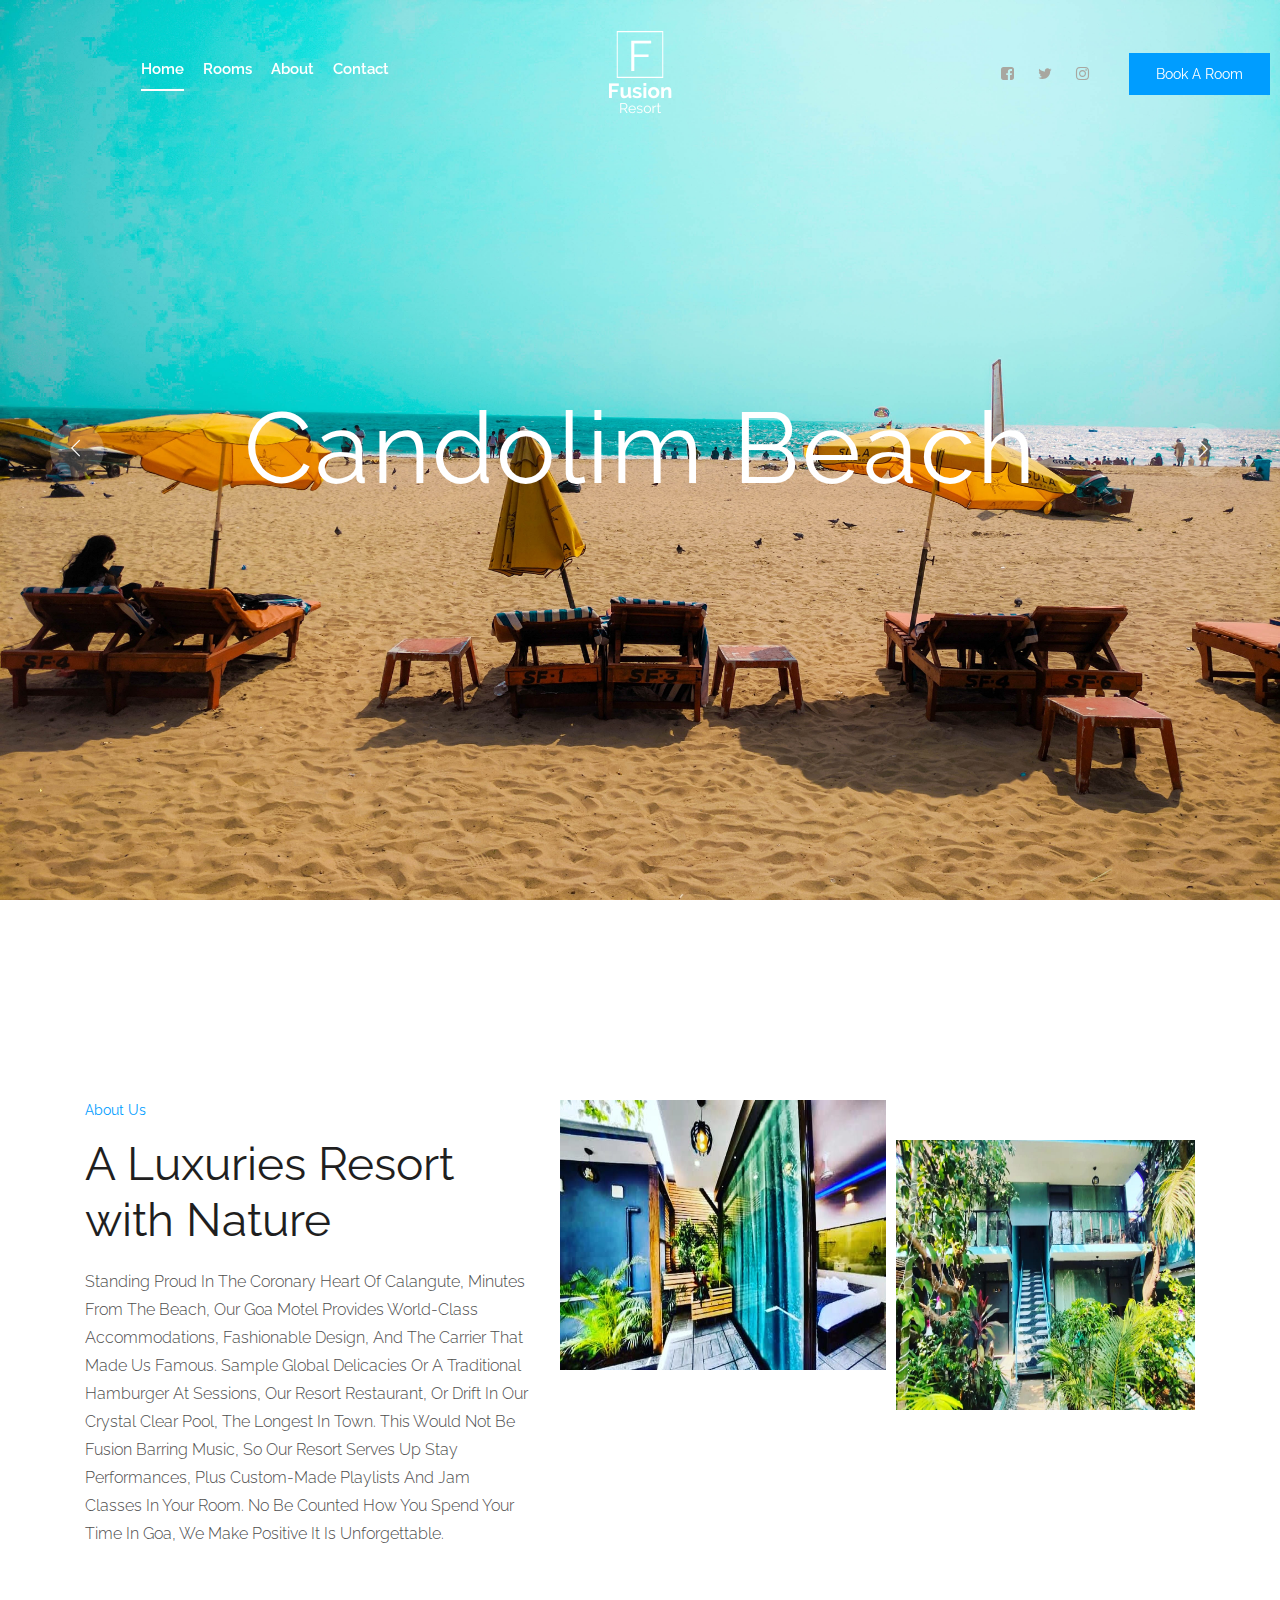
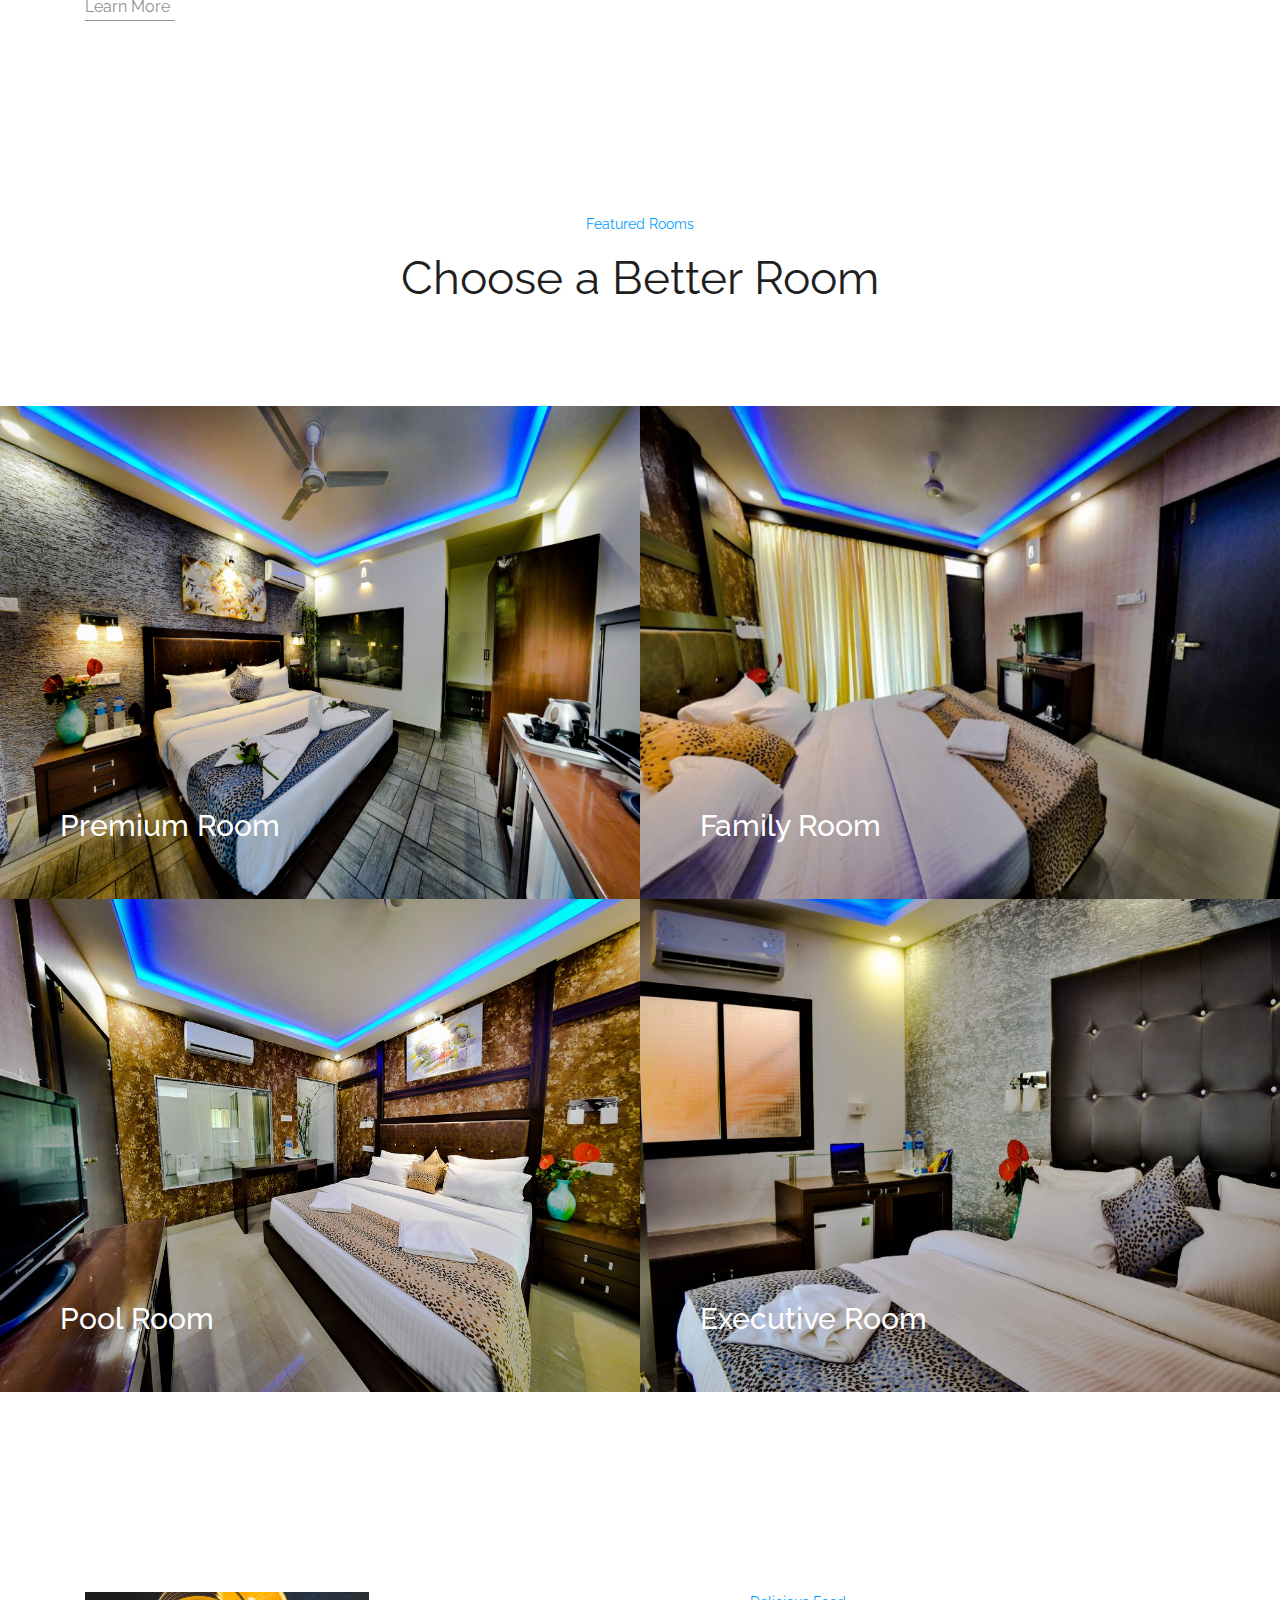
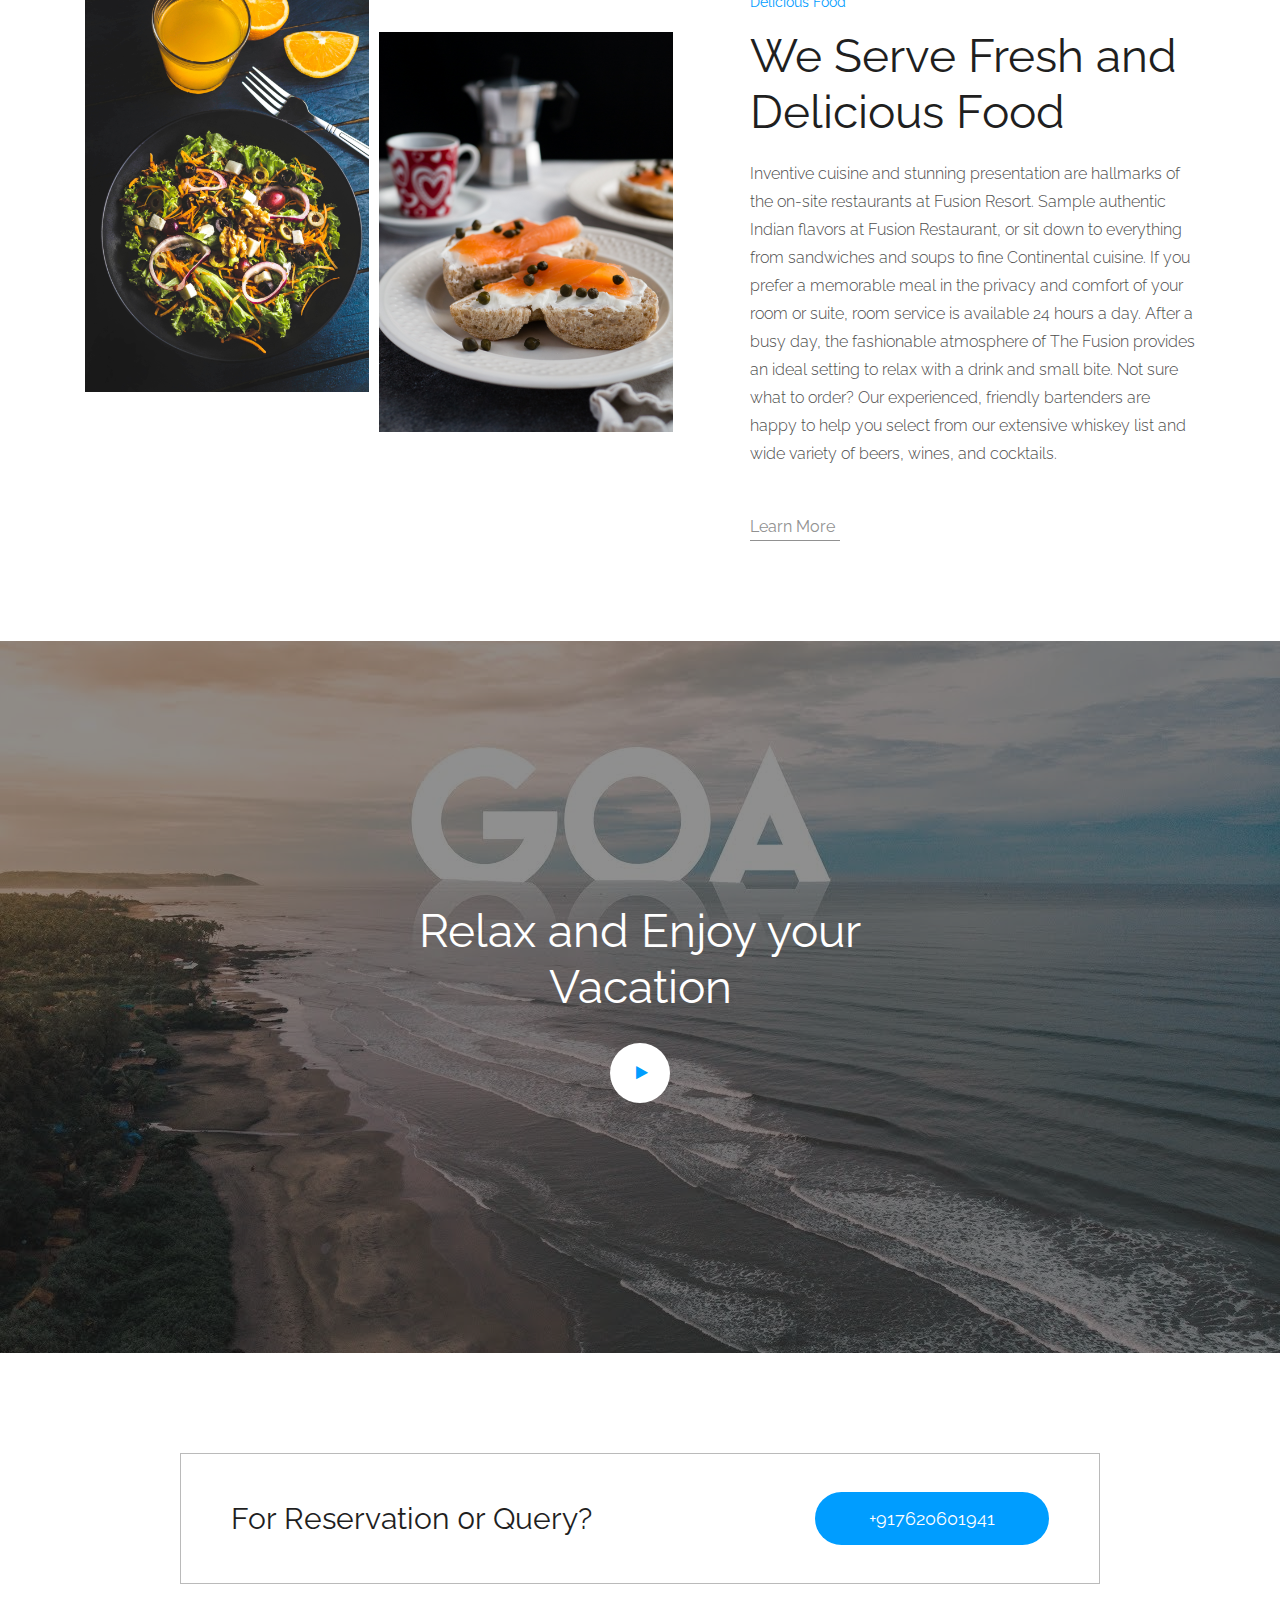
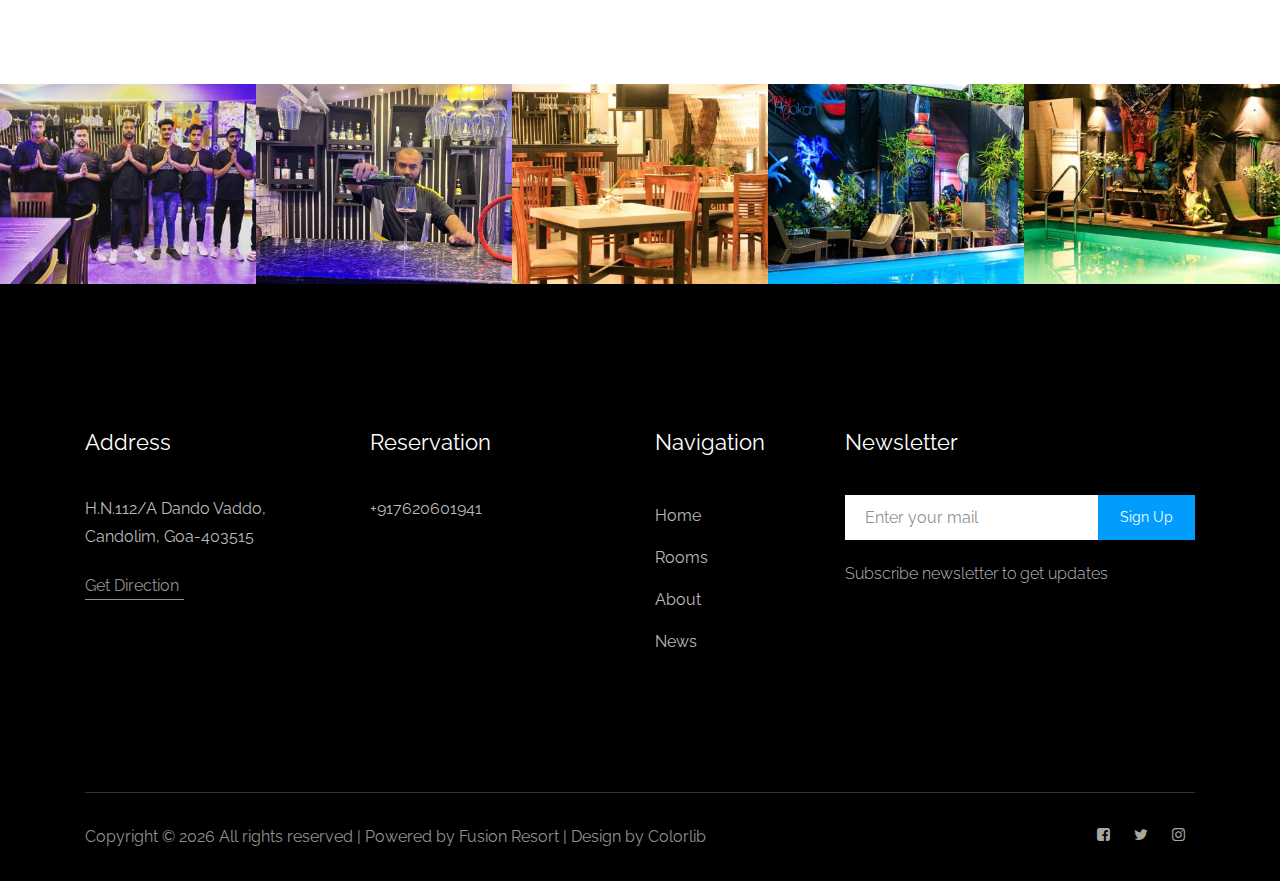
<file: index.html>
<!doctype html>
<html class="no-js" lang="zxx">

<head>
    <meta charset="utf-8">
    <meta http-equiv="x-ua-compatible" content="ie=edge">
    <title>Fusion Resort</title>
    <meta name="description" content="">
    <meta name="viewport" content="width=device-width, initial-scale=1">

    <!-- <link rel="manifest" href="site.webmanifest"> -->
    <link rel="shortcut icon" type="image/x-icon" href="img/F (112 × 92px) (2).png">
    <!-- Place favicon.ico in the root directory -->

    <!-- CSS here -->
    <link rel="stylesheet" href="css/bootstrap.min.css">
    <link rel="stylesheet" href="css/owl.carousel.min.css">
    <link rel="stylesheet" href="css/magnific-popup.css">
    <link rel="stylesheet" href="css/font-awesome.min.css">
    <link rel="stylesheet" href="css/themify-icons.css">
    <link rel="stylesheet" href="css/nice-select.css">
    <link rel="stylesheet" href="css/flaticon.css">
    <link rel="stylesheet" href="css/gijgo.css">
    <link rel="stylesheet" href="css/animate.css">
    <link rel="stylesheet" href="css/slicknav.css">
    <link rel="stylesheet" href="css/style.css">
    <!-- <link rel="stylesheet" href="css/responsive.css"> -->
</head>

<body>
    <!--[if lte IE 9]>
            <p class="browserupgrade">You are using an <strong>outdated</strong> browser. Please <a href="https://browsehappy.com/">upgrade your browser</a> to improve your experience and security.</p>
        <![endif]-->

    <!-- header-start -->
    <header>
        <div class="header-area ">
            <div id="sticky-header" class="main-header-area">
                <div class="container-fluid p-0">
                    <div class="row align-items-center no-gutters">
                        <div class="col-xl-5 col-lg-6">
                            <div class="main-menu  d-none d-lg-block">
                                <nav>
                                    <ul id="navigation">
                                        <li><a class="active" href="index.html">home</a></li>
                                        <li><a href="rooms.html">rooms</a></li>
                                        <li><a href="about.html">About</a></li>
                                        <li><a href="contact.html">Contact</a></li>
                                    </ul>
                                </nav>
                            </div>
                        </div>
                        <div class="col-xl-2 col-lg-2">
                            <div class="logo-img">
                                <a href="index.html">
                                    <img src="img/banner/F (112 × 92px) (1).png" alt="">
                                </a>
                            </div>
                        </div>
                        <div class="col-xl-5 col-lg-4 d-none d-lg-block">
                            <div class="book_room">
                                <div class="socail_links">
                                    <ul>
                                        <li>
                                            <a href="https://www.facebook.com/Fusion-Resort-100229082624458/"
                                                target="_blank">
                                                <i class="fa fa-facebook-square"></i>
                                            </a>
                                        </li>
                                        <li>
                                            <a href="https://twitter.com/fusionresortgoa" target="_blank">
                                                <i class="fa fa-twitter"></i>
                                            </a>
                                        </li>
                                        <li>
                                            <a href="https://www.instagram.com/fusionresort.co/" target="_blank">
                                                <i class="fa fa-instagram"></i>
                                            </a>
                                        </li>
                                    </ul>
                                </div>
                                <div class="book_btn d-none d-lg-block">
                                    <a class="popup-with-form" href="#test-form">Book A Room</a>
                                </div>
                            </div>
                        </div>
                        <div class="col-12">
                            <div class="mobile_menu d-block d-lg-none"></div>
                        </div>
                    </div>
                </div>
            </div>
        </div>
    </header>
    <!-- header-end -->

    <!-- slider_area_start -->
    <div class="slider_area">
        <div class="slider_active owl-carousel">
            <div class="single_slider d-flex align-items-center justify-content-center slider_bg_1">
                <div class="container">
                    <div class="row">
                        <div class="col-xl-12">
                            <div class="slider_text text-center">
                                <h3>Candolim Beach</h3>
                            </div>
                        </div>
                    </div>
                </div>
            </div>
            <div class="single_slider  d-flex align-items-center justify-content-center slider_bg_2">
                <div class="container">
                    <div class="row">
                        <div class="col-xl-12">
                            <div class="slider_text text-center">
                                <h3>Sinquerim Beach</h3>
                            </div>
                        </div>
                    </div>
                </div>
            </div>
            <div class="single_slider  d-flex align-items-center justify-content-center slider_bg_3">
                <div class="container">
                    <div class="row">
                        <div class="col-xl-12">
                            <div class="slider_text text-center">
                                <h3>Goa</h3>
                            </div>
                        </div>
                    </div>
                </div>
            </div>
            <div class="single_slider d-flex align-items-center justify-content-center slider_bg_1">
                <div class="container">
                    <div class="row">
                        <div class="col-xl-12">
                            <div class="slider_text text-center">
                                <h3>Candolim Beach</h3>
                            </div>
                        </div>
                    </div>
                </div>
            </div>
            <div class="single_slider  d-flex align-items-center justify-content-center slider_bg_2">
                <div class="container">
                    <div class="row">
                        <div class="col-xl-12">
                            <div class="slider_text text-center">
                                <h3>Sinquerim Beach</h3>
                            </div>
                        </div>
                    </div>
                </div>
            </div>
            <div class="single_slider  d-flex align-items-center justify-content-center slider_bg_3">
                <div class="container">
                    <div class="row">
                        <div class="col-xl-12">
                            <div class="slider_text text-center">
                                <h3>Goa</h3>
                            </div>
                        </div>
                    </div>
                </div>
            </div>
        </div>
    </div>
    <!-- slider_area_end -->

    <!-- about_area_start -->
    <div class="about_area">
        <div class="container">
            <div class="row">
                <div class="col-xl-5 col-lg-5">
                    <div class="about_info">
                        <div class="section_title mb-20px">
                            <span>About Us</span>
                            <h3>A Luxuries Resort <br>
                                with Nature</h3>
                        </div>
                        <p>Standing Proud In The Coronary Heart Of Calangute, Minutes From The Beach, Our Goa Motel
                            Provides World-Class Accommodations, Fashionable Design, And The Carrier That Made Us
                            Famous. Sample Global Delicacies Or A Traditional Hamburger At Sessions, Our Resort
                            Restaurant, Or Drift In Our Crystal Clear Pool, The Longest In Town. This Would Not Be
                            Fusion Barring Music, So Our Resort Serves Up Stay Performances, Plus Custom-Made Playlists
                            And Jam Classes In Your Room. No Be Counted How You Spend Your Time In Goa, We Make Positive
                            It Is Unforgettable.</p>
                        <a href="#" class="line-button">Learn More</a>
                    </div>
                </div>
                <div class="col-xl-7 col-lg-7">
                    <div class="about_thumb d-flex">
                        <div class="img_1">
                            <img src="img/about/WhatsApp Image 2022-05-17 at 8.30.49 PM.jpeg" alt="">
                        </div>
                        <div class="img_2">
                            <img src="img/about/WhatsApp Image 2022-05-17 at 8.37.39 PM.jpeg" alt="">
                        </div>
                    </div>
                </div>
            </div>
        </div>
    </div>
    <!-- about_area_end -->
    <!-- features_room_startt -->
    <div class="features_room">
        <div class="container">
            <div class="row">
                <div class="col-xl-12">
                    <div class="section_title text-center mb-100">
                        <span>Featured Rooms</span>
                        <h3>Choose a Better Room</h3>
                    </div>
                </div>
            </div>
        </div>
        <div class="rooms_here">
            <div class="single_rooms">
                <div class="room_thumb">
                    <img src="img/rooms/201905161832523862-415152-4a93d2968f4d11e9ada30242ac110004.jpg" alt="">
                    <div class="room_heading d-flex justify-content-between align-items-center">
                        <div class="room_heading_inner">
                            <h3>Premium Room</h3>
                        </div>
                        <a href="#test-form" class="line-button">book now</a>
                    </div>
                </div>
            </div>
            <div class="single_rooms">
                <div class="room_thumb">
                    <img src="img/rooms//fe3de70677cd11e984220242ac110004-1024x682.jpeg" alt="">
                    <div class="room_heading d-flex justify-content-between align-items-center">
                        <div class="room_heading_inner">
                            <h3>Family Room</h3>
                        </div>
                        <a href="#test-form" class="line-button">book now</a>
                    </div>
                </div>
            </div>
            <div class="single_rooms">
                <div class="room_thumb">
                    <img src="img/rooms/bed-room.jpg" alt="">
                    <div class="room_heading d-flex justify-content-between align-items-center">
                        <div class="room_heading_inner">
                            <h3>Pool Room</h3>
                        </div>
                        <a href="#test-form" class="line-button">book now</a>
                    </div>
                </div>
            </div>
            <div class="single_rooms">
                <div class="room_thumb">
                    <img src="img/rooms/201905161832523862-4-632f94c2f4f411e9baf00242ac110003-1024x683.jpg" alt="">
                    <div class="room_heading d-flex justify-content-between align-items-center">
                        <div class="room_heading_inner">
                            <h3>Executive Room</h3>
                        </div>
                        <a href="#test-form" class="line-button">book now</a>
                    </div>
                </div>
            </div>
        </div>
    </div>
    <!-- features_room_end -->
    <!-- about_area_start -->
    <div class="about_area">
        <div class="container">
            <div class="row">
                <div class="col-xl-7 col-lg-7">
                    <div class="about_thumb2 d-flex">
                        <div class="img_1">
                            <img src="img/about/1.png" alt="">
                        </div>
                        <div class="img_2">
                            <img src="img/about/2.png" alt="">
                        </div>
                    </div>
                </div>
                <div class="col-xl-5 col-lg-5">
                    <div class="about_info">
                        <div class="section_title mb-20px">
                            <span>Delicious Food</span>
                            <h3>We Serve Fresh and <br>
                                Delicious Food</h3>
                        </div>
                        <p>Inventive cuisine and stunning presentation are hallmarks of the on-site restaurants at
                            Fusion Resort. Sample authentic Indian flavors at Fusion Restaurant, or sit down to
                            everything from sandwiches and soups to fine Continental
                            cuisine. If you prefer a memorable meal in the privacy and comfort of your room or
                            suite, room service is available 24 hours a day. After a busy day, the fashionable
                            atmosphere of The Fusion provides an ideal setting to relax with a drink and small bite.
                            Not sure what to order? Our experienced, friendly bartenders are happy to help you select
                            from our extensive whiskey list and wide variety of beers, wines, and cocktails.</p>
                        <a href="#" class="line-button">Learn More</a>
                    </div>
                </div>
            </div>
        </div>
    </div>
    <!-- about_area_end -->
    <!-- video_area_start -->
    <div class="video_area video_bg overlay">
        <div class="video_area_inner text-center">
            <h3>Relax and Enjoy your <br>
                Vacation </h3>
            <a href="https://www.youtube.com/watch?v=82bPwndF-J0" class="video_btn popup-video">
                <i class="fa fa-play"></i>
            </a>
        </div>
    </div>
    <!-- video_area_end -->
    <!-- forQuery_start -->
    <div class="forQuery">
        <div class="container">
            <div class="row">
                <div class="col-xl-10 offset-xl-1 col-md-12">
                    <div class="Query_border">
                        <div class="row align-items-center justify-content-center">
                            <div class="col-xl-6 col-md-6">
                                <div class="Query_text">
                                    <p>For Reservation 0r Query?</p>
                                </div>
                            </div>
                            <div class="col-xl-6 col-md-6">
                                <div class="phone_num">
                                    <a href="tel:" class="mobile_no">+917620601941</a>
                                </div>
                            </div>
                        </div>
                    </div>
                </div>
            </div>
        </div>
    </div>
    <!-- forQuery_end-->

    <!-- instragram_area_start -->
    <div class="instragram_area">
        <div class="single_instagram">
            <img src="img/instragram/284666146_526479809207607_7823696325108720403_n.jfif" alt="">
            <div class="ovrelay">
                <a href="https://www.instagram.com/fusionresort.co/" target="_blank">
                    <i class="fa fa-instagram"></i>
                </a>
            </div>
        </div>
        <div class="single_instagram">
            <img src="img/instragram/285540499_555835766055241_5506486606427288765_n.jfif" alt="">
            <div class="ovrelay">
                <a href="https://www.instagram.com/fusionresort.co/" target="_blank">
                    <i class="fa fa-instagram"></i>
                </a>
            </div>
        </div>
        <div class="single_instagram">
            <img src="img/instragram/d9fbe89c063511eaa0fb0242ac110009.jpg" alt="">
            <div class="ovrelay">
                <a href="https://www.instagram.com/fusionresort.co/" target="_blank">
                    <i class="fa fa-instagram"></i>
                </a>
            </div>
        </div>
        <div class="single_instagram">
            <img src="img/instragram/bc8a199ecdaf11ebb0c80242ac110002.jpg" alt="">
            <div class="ovrelay">
                <a href="https://www.instagram.com/fusionresort.co/" target="_blank">
                    <i class="fa fa-instagram"></i>
                </a>
            </div>
        </div>
        <div class="single_instagram">
            <img src="img/instragram/c64433e8cdaf11eb83350242ac110002.jpg" alt="">
            <div class="ovrelay">
                <a href="https://www.instagram.com/fusionresort.co/" target="_blank">
                    <i class="fa fa-instagram"></i>
                </a>
            </div>
        </div>
    </div>
    <!-- instragram_area_end -->

    <!-- footer -->
    <footer class="footer">
        <div class="footer_top">
            <div class="container">
                <div class="row">
                    <div class="col-xl-3 col-md-6 col-lg-3">
                        <div class="footer_widget">
                            <h3 class="footer_title">
                                address
                            </h3>
                            <p class="footer_text"> H.N.112/A Dando Vaddo, <br>
                                Candolim, Goa-403515</p>
                            <a href="https://goo.gl/maps/f7bvArNyWFJshxUaA" target="_blank" class="line-button">Get
                                Direction</a>
                        </div>
                    </div>
                    <div class="col-xl-3 col-md-6 col-lg-3">
                        <div class="footer_widget">
                            <h3 class="footer_title">
                                Reservation
                            </h3>
                            <p class="footer_text">+917620601941</p>
                        </div>
                    </div>
                    <div class="col-xl-2 col-md-6 col-lg-2">
                        <div class="footer_widget">
                            <h3 class="footer_title">
                                Navigation
                            </h3>
                            <ul>
                                <li><a href="index.html">Home</a></li>
                                <li><a href="rooms.html">Rooms</a></li>
                                <li><a href="about.html">About</a></li>
                                <li><a href="#">News</a></li>
                            </ul>
                        </div>
                    </div>
                    <div class="col-xl-4 col-md-6 col-lg-4">
                        <div class="footer_widget">
                            <h3 class="footer_title">
                                Newsletter
                            </h3>
                            <form action="#" class="newsletter_form">
                                <input type="text" placeholder="Enter your mail">
                                <button type="submit">Sign Up</button>
                            </form>
                            <p class="newsletter_text">Subscribe newsletter to get updates</p>
                        </div>
                    </div>
                </div>
            </div>
        </div>
        <div class="copy-right_text">
            <div class="container">
                <div class="footer_border"></div>
                <div class="row">
                    <div class="col-xl-8 col-md-7 col-lg-9">
                        <p class="copy_right">
                            Copyright &copy;
                            <script>document.write(new Date().getFullYear());</script> All rights reserved | Powered by
                            Fusion Resort | Design by Colorlib
                    </div>
                    <div class="col-xl-4 col-md-5 col-lg-3">
                        <div class="socail_links">
                            <ul>
                                <li>
                                    <a href="https://www.facebook.com/Fusion-Resort-100229082624458/" target="_blank">
                                        <i class="fa fa-facebook-square"></i>
                                    </a>
                                </li>
                                <li>
                                    <a href="https://twitter.com/fusionresortgoa" target="_blank">
                                        <i class="fa fa-twitter"></i>
                                    </a>
                                </li>
                                <li>
                                    <a href="https://www.instagram.com/fusionresort.co/" target="_blank">
                                        <i class="fa fa-instagram"></i>
                                    </a>
                                </li>
                            </ul>
                        </div>
                    </div>
                </div>
            </div>
        </div>
    </footer>

    <!-- link that opens popup -->

    <!-- form itself end-->
    <form id="test-form" class="white-popup-block mfp-hide">
        <div class="popup_box ">
            <div class="popup_inner">
                <h3>Check Availability</h3>
                <form action="#">
                    <div class="row">
                        <div class="col-xl-6">
                            <input id="datepicker" placeholder="Check in date">
                        </div>
                        <div class="col-xl-6">
                            <input id="datepicker2" placeholder="Check out date">
                        </div>
                        <div class="col-xl-6">
                            <select class="form-select wide" id="default-select" class="">
                                <option data-display="Adult">1</option>
                                <option value="1">2</option>
                                <option value="2">3</option>
                                <option value="3">4</option>
                            </select>
                        </div>
                        <div class="col-xl-6">
                            <select class="form-select wide" id="default-select" class="">
                                <option data-display="Children">1</option>
                                <option value="1">2</option>
                                <option value="2">3</option>
                                <option value="3">4</option>
                            </select>
                        </div>
                        <div class="col-xl-12">
                            <select class="form-select wide" id="default-select" class="">
                                <option data-display="Room type">Room type</option>
                                <option value="1">Laxaries Rooms</option>
                                <option value="2">Deluxe Room</option>
                                <option value="3">Signature Room</option>
                                <option value="4">Couple Room</option>
                            </select>
                        </div>
                        <div class="col-xl-12">
                            <button type="submit" class="boxed-btn3">Check Availability</button>
                        </div>
                    </div>
                </form>
            </div>
        </div>
    </form>
    <!-- form itself end -->

    <!-- JS here -->
    <script src="js/vendor/modernizr-3.5.0.min.js"></script>
    <script src="js/vendor/jquery-1.12.4.min.js"></script>
    <script src="js/popper.min.js"></script>
    <script src="js/bootstrap.min.js"></script>
    <script src="js/owl.carousel.min.js"></script>
    <script src="js/isotope.pkgd.min.js"></script>
    <script src="js/ajax-form.js"></script>
    <script src="js/waypoints.min.js"></script>
    <script src="js/jquery.counterup.min.js"></script>
    <script src="js/imagesloaded.pkgd.min.js"></script>
    <script src="js/scrollIt.js"></script>
    <script src="js/jquery.scrollUp.min.js"></script>
    <script src="js/wow.min.js"></script>
    <script src="js/nice-select.min.js"></script>
    <script src="js/jquery.slicknav.min.js"></script>
    <script src="js/jquery.magnific-popup.min.js"></script>
    <script src="js/plugins.js"></script>
    <script src="js/gijgo.min.js"></script>

    <!--contact js-->
    <script src="js/contact.js"></script>
    <script src="js/jquery.ajaxchimp.min.js"></script>
    <script src="js/jquery.form.js"></script>
    <script src="js/jquery.validate.min.js"></script>
    <script src="js/mail-script.js"></script>

    <script src="js/main.js"></script>
    <script>
        $('#datepicker').datepicker({
            iconsLibrary: 'fontawesome',
            icons: {
                rightIcon: '<span class="fa fa-caret-down"></span>'
            }
        });
        $('#datepicker2').datepicker({
            iconsLibrary: 'fontawesome',
            icons: {
                rightIcon: '<span class="fa fa-caret-down"></span>'
            }

        });
    </script>



</body>

</html>
</file>
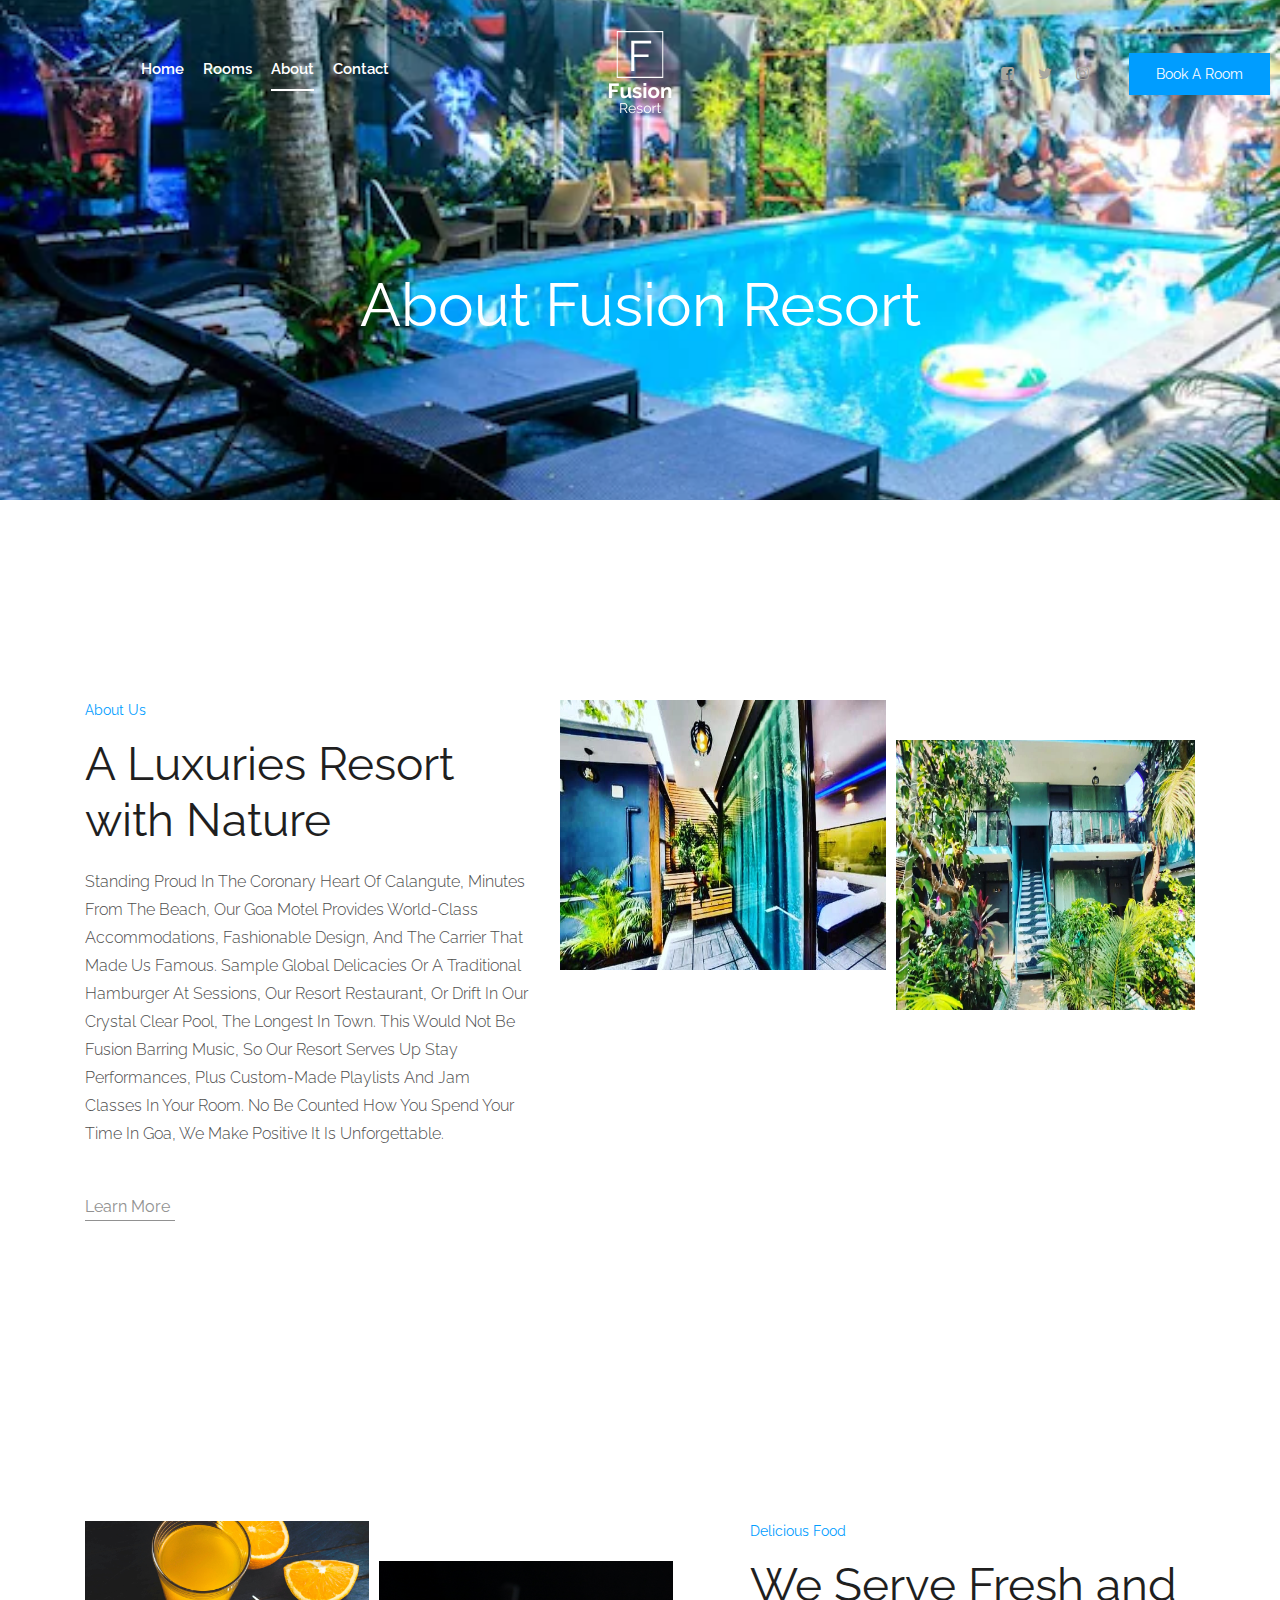
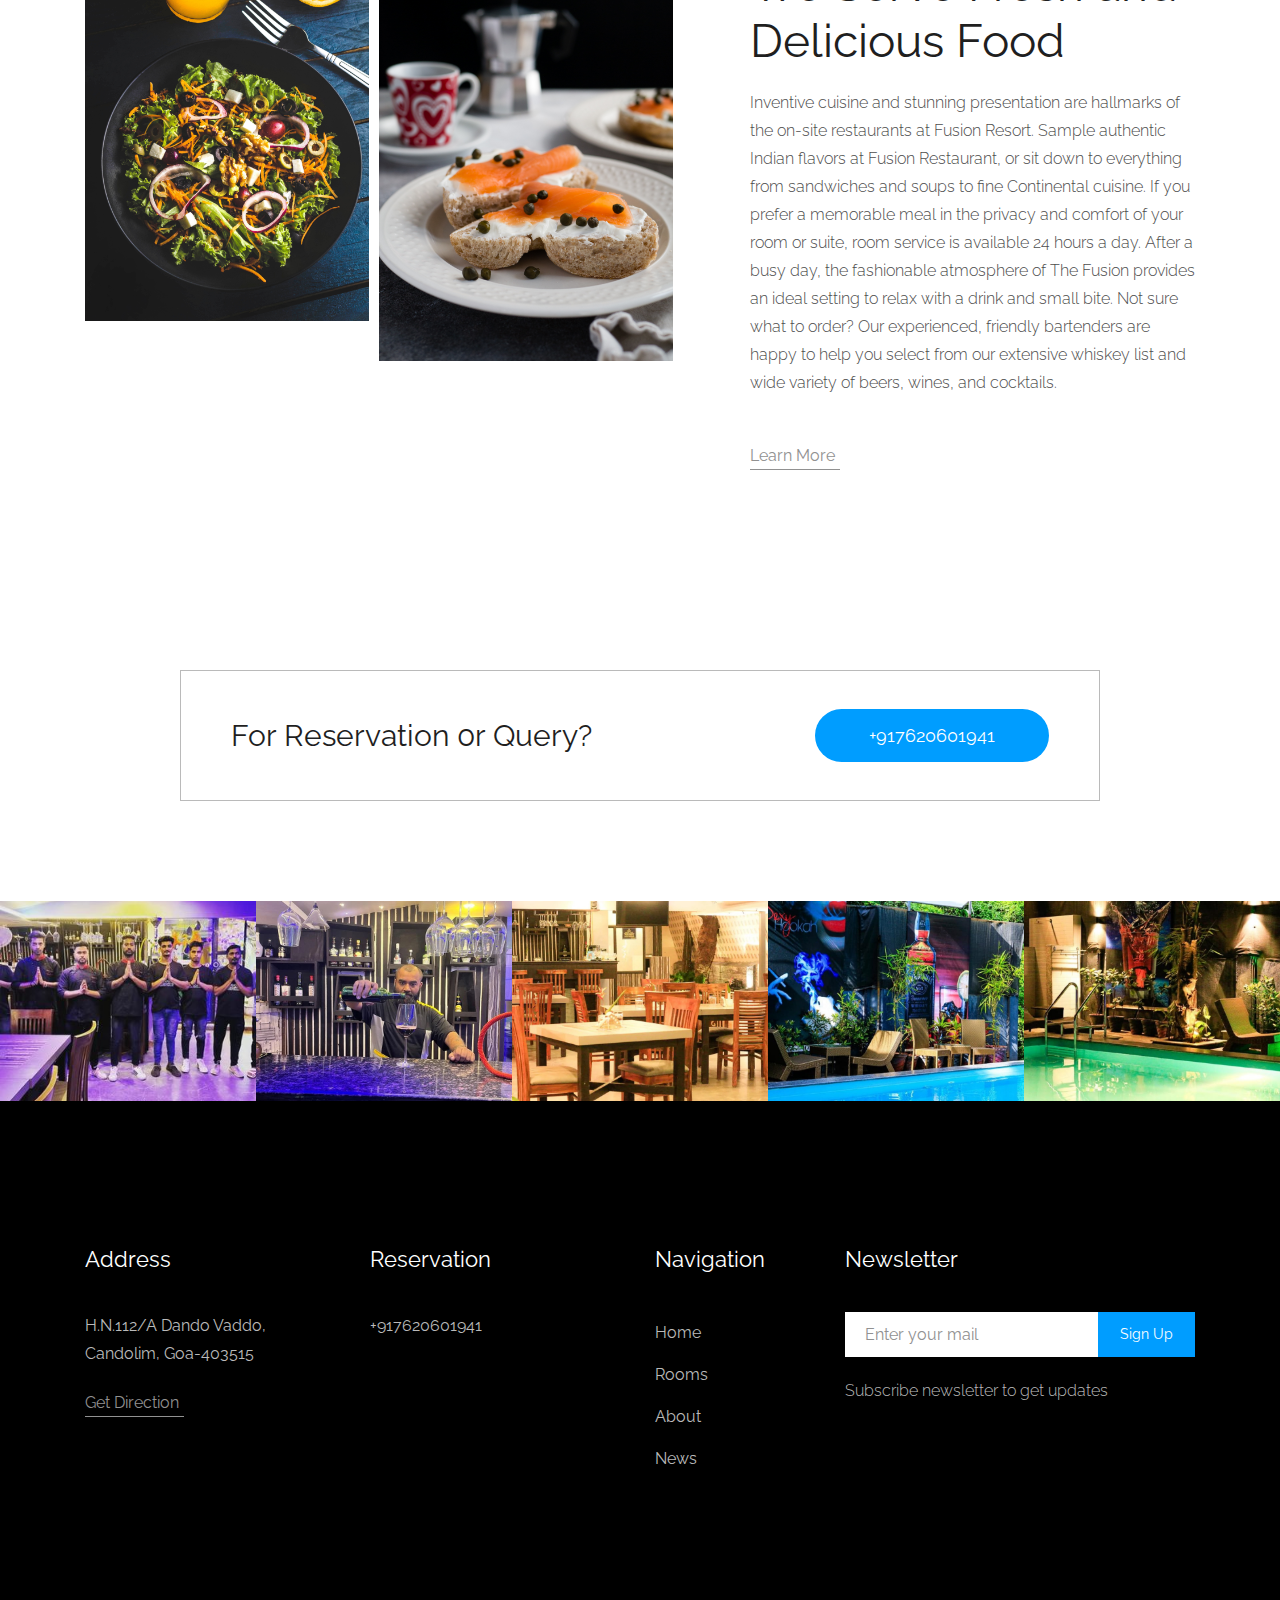
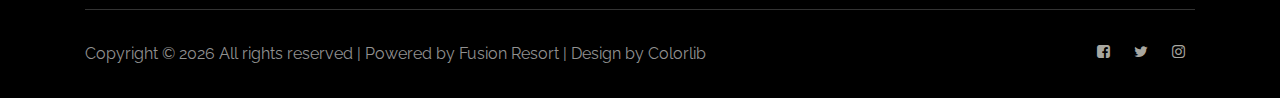
<file: about.html>
<!doctype html>
<html class="no-js" lang="zxx">

<head>
    <meta charset="utf-8">
    <meta http-equiv="x-ua-compatible" content="ie=edge">
    <title>Fusion Resort</title>
    <meta name="description" content="">
    <meta name="viewport" content="width=device-width, initial-scale=1">

    <!-- <link rel="manifest" href="site.webmanifest"> -->
    <link rel="shortcut icon" type="image/x-icon" href="img/F (112 × 92px) (2).png">
    <!-- Place favicon.ico in the root directory -->

    <!-- CSS here -->
    <link rel="stylesheet" href="css/bootstrap.min.css">
    <link rel="stylesheet" href="css/owl.carousel.min.css">
    <link rel="stylesheet" href="css/magnific-popup.css">
    <link rel="stylesheet" href="css/font-awesome.min.css">
    <link rel="stylesheet" href="css/themify-icons.css">
    <link rel="stylesheet" href="css/nice-select.css">
    <link rel="stylesheet" href="css/flaticon.css">
    <link rel="stylesheet" href="css/gijgo.css">
    <link rel="stylesheet" href="css/animate.css">
    <link rel="stylesheet" href="css/slicknav.css">
    <link rel="stylesheet" href="css/style.css">
    <!-- <link rel="stylesheet" href="css/responsive.css"> -->
</head>

<body>
    <!--[if lte IE 9]>
            <p class="browserupgrade">You are using an <strong>outdated</strong> browser. Please <a href="https://browsehappy.com/">upgrade your browser</a> to improve your experience and security.</p>
        <![endif]-->

    <!-- header-start -->
    <header>
        <div class="header-area ">
            <div id="sticky-header" class="main-header-area">
                <div class="container-fluid p-0">
                    <div class="row align-items-center no-gutters">
                        <div class="col-xl-5 col-lg-6">
                            <div class="main-menu  d-none d-lg-block">
                                <nav>
                                    <ul id="navigation">
                                        <li><a href="index.html">home</a></li>
                                        <li><a href="rooms.html">rooms</a></li>
                                        <li><a class="active" href="about.html">About</a></li>
                                        <li><a href="contact.html">Contact</a></li>
                                    </ul>
                                </nav>
                            </div>
                        </div>
                        <div class="col-xl-2 col-lg-2">
                            <div class="logo-img">
                                <a href="index.html">
                                    <img src="img/banner/F (112 × 92px) (1).png" alt="">
                                </a>
                            </div>
                        </div>
                        <div class="col-xl-5 col-lg-4 d-none d-lg-block">
                            <div class="book_room">
                                <div class="socail_links">
                                    <ul>
                                        <li>
                                            <a href="https://www.facebook.com/Fusion-Resort-100229082624458/"
                                                target="_blank">
                                                <i class="fa fa-facebook-square"></i>
                                            </a>
                                        </li>
                                        <li>
                                            <a href="https://twitter.com/fusionresortgoa" target="_blank">
                                                <i class="fa fa-twitter"></i>
                                            </a>
                                        </li>
                                        <li>
                                            <a href="https://www.instagram.com/fusionresort.co/" target="_blank">
                                                <i class="fa fa-instagram"></i>
                                            </a>
                                        </li>
                                    </ul>
                                </div>
                                <div class="book_btn d-none d-lg-block">
                                    <a class="popup-with-form" href="#test-form">Book A Room</a>
                                </div>
                            </div>
                        </div>
                        <div class="col-12">
                            <div class="mobile_menu d-block d-lg-none"></div>
                        </div>
                    </div>
                </div>
            </div>
        </div>
    </header>
    <!-- header-end -->

    <!-- bradcam_area_start -->
    <div class="bradcam_area breadcam_bg">
        <h3>About Fusion Resort</h3>
    </div>
    <!-- bradcam_area_end -->

    <!-- about_area_start -->
    <div class="about_area">
        <div class="container">
            <div class="row">
                <div class="col-xl-5 col-lg-5">
                    <div class="about_info">
                        <div class="section_title mb-20px">
                            <span>About Us</span>
                            <h3>A Luxuries Resort <br>
                                with Nature</h3>
                        </div>
                        <p>Standing Proud In The Coronary Heart Of Calangute, Minutes From The Beach, Our Goa Motel
                            Provides World-Class Accommodations, Fashionable Design, And The Carrier That Made Us
                            Famous. Sample Global Delicacies Or A Traditional Hamburger At Sessions, Our Resort
                            Restaurant, Or Drift In Our Crystal Clear Pool, The Longest In Town. This Would Not Be
                            Fusion Barring Music, So Our Resort Serves Up Stay Performances, Plus Custom-Made Playlists
                            And Jam Classes In Your Room. No Be Counted How You Spend Your Time In Goa, We Make Positive
                            It Is Unforgettable.</p>
                        <a href="#" class="line-button">Learn More</a>
                    </div>
                </div>
                <div class="col-xl-7 col-lg-7">
                    <div class="about_thumb d-flex">
                        <div class="img_1">
                            <img src="img/about/WhatsApp Image 2022-05-17 at 8.30.49 PM.jpeg" alt="">
                        </div>
                        <div class="img_2">
                            <img src="img/about/WhatsApp Image 2022-05-17 at 8.37.39 PM.jpeg" alt="">
                        </div>
                    </div>
                </div>
            </div>
        </div>
    </div>
    <!-- about_area_end -->

    <!-- about_area_start -->
    <div class="about_area">
        <div class="container">
            <div class="row">
                <div class="col-xl-7 col-lg-7">
                    <div class="about_thumb2 d-flex">
                        <div class="img_1">
                            <img src="img/about/1.png" alt="">
                        </div>
                        <div class="img_2">
                            <img src="img/about/2.png" alt="">
                        </div>
                    </div>
                </div>
                <div class="col-xl-5 col-lg-5">
                    <div class="about_info">
                        <div class="section_title mb-20px">
                            <span>Delicious Food</span>
                            <h3>We Serve Fresh and <br>
                                Delicious Food</h3>
                        </div>
                        <p>Inventive cuisine and stunning presentation are hallmarks of the on-site restaurants at
                            Fusion Resort. Sample authentic Indian flavors at Fusion Restaurant, or sit down to
                            everything from sandwiches and soups to fine Continental
                            cuisine. If you prefer a memorable meal in the privacy and comfort of your room or
                            suite, room service is available 24 hours a day. After a busy day, the fashionable
                            atmosphere of The Fusion provides an ideal setting to relax with a drink and small bite.
                            Not sure what to order? Our experienced, friendly bartenders are happy to help you select
                            from our extensive whiskey list and wide variety of beers, wines, and cocktails.</p>
                        <a href="#" class="line-button">Learn More</a>
                    </div>
                </div>
            </div>
        </div>
    </div>
    <!-- about_area_end -->

    <!-- forQuery_start -->
    <div class="forQuery">
        <div class="container">
            <div class="row">
                <div class="col-xl-10 offset-xl-1 col-md-12">
                    <div class="Query_border">
                        <div class="row align-items-center justify-content-center">
                            <div class="col-xl-6 col-md-6">
                                <div class="Query_text">
                                    <p>For Reservation 0r Query?</p>
                                </div>
                            </div>
                            <div class="col-xl-6 col-md-6">
                                <div class="phone_num">
                                    <a href="tel:" class="mobile_no">+917620601941</a>
                                </div>
                            </div>
                        </div>
                    </div>
                </div>
            </div>
        </div>
    </div>
    <!-- forQuery_end-->

    <!-- instragram_area_start -->
    <div class="instragram_area">
        <div class="single_instagram">
            <img src="img/instragram/284666146_526479809207607_7823696325108720403_n.jfif" alt="">
            <div class="ovrelay">
                <a href="https://www.instagram.com/fusionresort.co/" target="_blank">
                    <i class="fa fa-instagram"></i>
                </a>
            </div>
        </div>
        <div class="single_instagram">
            <img src="img/instragram/285540499_555835766055241_5506486606427288765_n.jfif" alt="">
            <div class="ovrelay">
                <a href="https://www.instagram.com/fusionresort.co/" target="_blank">
                    <i class="fa fa-instagram"></i>
                </a>
            </div>
        </div>
        <div class="single_instagram">
            <img src="img/instragram/d9fbe89c063511eaa0fb0242ac110009.jpg" alt="">
            <div class="ovrelay">
                <a href="https://www.instagram.com/fusionresort.co/" target="_blank">
                    <i class="fa fa-instagram"></i>
                </a>
            </div>
        </div>
        <div class="single_instagram">
            <img src="img/instragram/bc8a199ecdaf11ebb0c80242ac110002.jpg" alt="">
            <div class="ovrelay">
                <a href="https://www.instagram.com/fusionresort.co/" target="_blank">
                    <i class="fa fa-instagram"></i>
                </a>
            </div>
        </div>
        <div class="single_instagram">
            <img src="img/instragram/c64433e8cdaf11eb83350242ac110002.jpg" alt="">
            <div class="ovrelay">
                <a href="https://www.instagram.com/fusionresort.co/" target="_blank">
                    <i class="fa fa-instagram"></i>
                </a>
            </div>
        </div>
    </div>
    <!-- instragram_area_end -->

    <!-- footer -->
    <footer class="footer">
        <div class="footer_top">
            <div class="container">
                <div class="row">
                    <div class="col-xl-3 col-md-6 col-lg-3">
                        <div class="footer_widget">
                            <h3 class="footer_title">
                                address
                            </h3>
                            <p class="footer_text"> H.N.112/A Dando Vaddo, <br>
                                Candolim, Goa-403515</p>
                            <a href="https://goo.gl/maps/f7bvArNyWFJshxUaA" target="_blank" class="line-button">Get
                                Direction</a>
                        </div>
                    </div>
                    <div class="col-xl-3 col-md-6 col-lg-3">
                        <div class="footer_widget">
                            <h3 class="footer_title">
                                Reservation
                            </h3>
                            <p class="footer_text">+917620601941</p>
                        </div>
                    </div>
                    <div class="col-xl-2 col-md-6 col-lg-2">
                        <div class="footer_widget">
                            <h3 class="footer_title">
                                Navigation
                            </h3>
                            <ul>
                                <li><a href="index.html">Home</a></li>
                                <li><a href="rooms.html">Rooms</a></li>
                                <li><a href="about.html">About</a></li>
                                <li><a href="#">News</a></li>
                            </ul>
                        </div>
                    </div>
                    <div class="col-xl-4 col-md-6 col-lg-4">
                        <div class="footer_widget">
                            <h3 class="footer_title">
                                Newsletter
                            </h3>
                            <form action="#" class="newsletter_form">
                                <input type="text" placeholder="Enter your mail">
                                <button type="submit">Sign Up</button>
                            </form>
                            <p class="newsletter_text">Subscribe newsletter to get updates</p>
                        </div>
                    </div>
                </div>
            </div>
        </div>
        <div class="copy-right_text">
            <div class="container">
                <div class="footer_border"></div>
                <div class="row">
                    <div class="col-xl-8 col-md-7 col-lg-9">
                        <p class="copy_right">
                            Copyright &copy;
                            <script>document.write(new Date().getFullYear());</script> All rights reserved | Powered by
                            Fusion Resort | Design by Colorlib
                    </div>
                    <div class="col-xl-4 col-md-5 col-lg-3">
                        <div class="socail_links">
                            <ul>
                                <li>
                                    <a href="https://www.facebook.com/Fusion-Resort-100229082624458/" target="_blank">
                                        <i class="fa fa-facebook-square"></i>
                                    </a>
                                </li>
                                <li>
                                    <a href="https://twitter.com/fusionresortgoa" target="_blank">
                                        <i class="fa fa-twitter"></i>
                                    </a>
                                </li>
                                <li>
                                    <a href="https://www.instagram.com/fusionresort.co/" target="_blank">
                                        <i class="fa fa-instagram"></i>
                                    </a>
                                </li>
                            </ul>
                        </div>
                    </div>
                </div>
            </div>
        </div>
    </footer>

    <!-- form itself end-->
    <form id="test-form" class="white-popup-block mfp-hide">
        <div class="popup_box ">
            <div class="popup_inner">
                <h3>Check Availability</h3>
                <form action="#">
                    <div class="row">
                        <div class="col-xl-6">
                            <input id="datepicker" placeholder="Check in date">
                        </div>
                        <div class="col-xl-6">
                            <input id="datepicker2" placeholder="Check out date">
                        </div>
                        <div class="col-xl-6">
                            <select class="form-select wide" id="default-select" class="">
                                <option data-display="Adult">1</option>
                                <option value="1">2</option>
                                <option value="2">3</option>
                                <option value="3">4</option>
                            </select>
                        </div>
                        <div class="col-xl-6">
                            <select class="form-select wide" id="default-select" class="">
                                <option data-display="Children">1</option>
                                <option value="1">2</option>
                                <option value="2">3</option>
                                <option value="3">4</option>
                            </select>
                        </div>
                        <div class="col-xl-12">
                            <select class="form-select wide" id="default-select" class="">
                                <option data-display="Room type">Room type</option>
                                <option value="1">Laxaries Rooms</option>
                                <option value="2">Deluxe Room</option>
                                <option value="3">Signature Room</option>
                                <option value="4">Couple Room</option>
                            </select>
                        </div>
                        <div class="col-xl-12">
                            <button type="submit" class="boxed-btn3">Check Availability</button>
                        </div>
                    </div>
                </form>
            </div>
        </div>
    </form>
    <!-- form itself end -->


    <!-- JS here -->
    <script src="js/vendor/modernizr-3.5.0.min.js"></script>
    <script src="js/vendor/jquery-1.12.4.min.js"></script>
    <script src="js/popper.min.js"></script>
    <script src="js/bootstrap.min.js"></script>
    <script src="js/owl.carousel.min.js"></script>
    <script src="js/isotope.pkgd.min.js"></script>
    <script src="js/ajax-form.js"></script>
    <script src="js/waypoints.min.js"></script>
    <script src="js/jquery.counterup.min.js"></script>
    <script src="js/imagesloaded.pkgd.min.js"></script>
    <script src="js/scrollIt.js"></script>
    <script src="js/jquery.scrollUp.min.js"></script>
    <script src="js/wow.min.js"></script>
    <script src="js/nice-select.min.js"></script>
    <script src="js/jquery.slicknav.min.js"></script>
    <script src="js/jquery.magnific-popup.min.js"></script>
    <script src="js/plugins.js"></script>
    <script src="js/gijgo.min.js"></script>

    <!--contact js-->
    <script src="js/contact.js"></script>
    <script src="js/jquery.ajaxchimp.min.js"></script>
    <script src="js/jquery.form.js"></script>
    <script src="js/jquery.validate.min.js"></script>
    <script src="js/mail-script.js"></script>

    <script src="js/main.js"></script>
    <script>
        $('#datepicker').datepicker({
            iconsLibrary: 'fontawesome',
            icons: {
                rightIcon: '<span class="fa fa-caret-down"></span>'
            }
        });
        $('#datepicker2').datepicker({
            iconsLibrary: 'fontawesome',
            icons: {
                rightIcon: '<span class="fa fa-caret-down"></span>'
            }

        });
    </script>


</body>

</html>
</file>
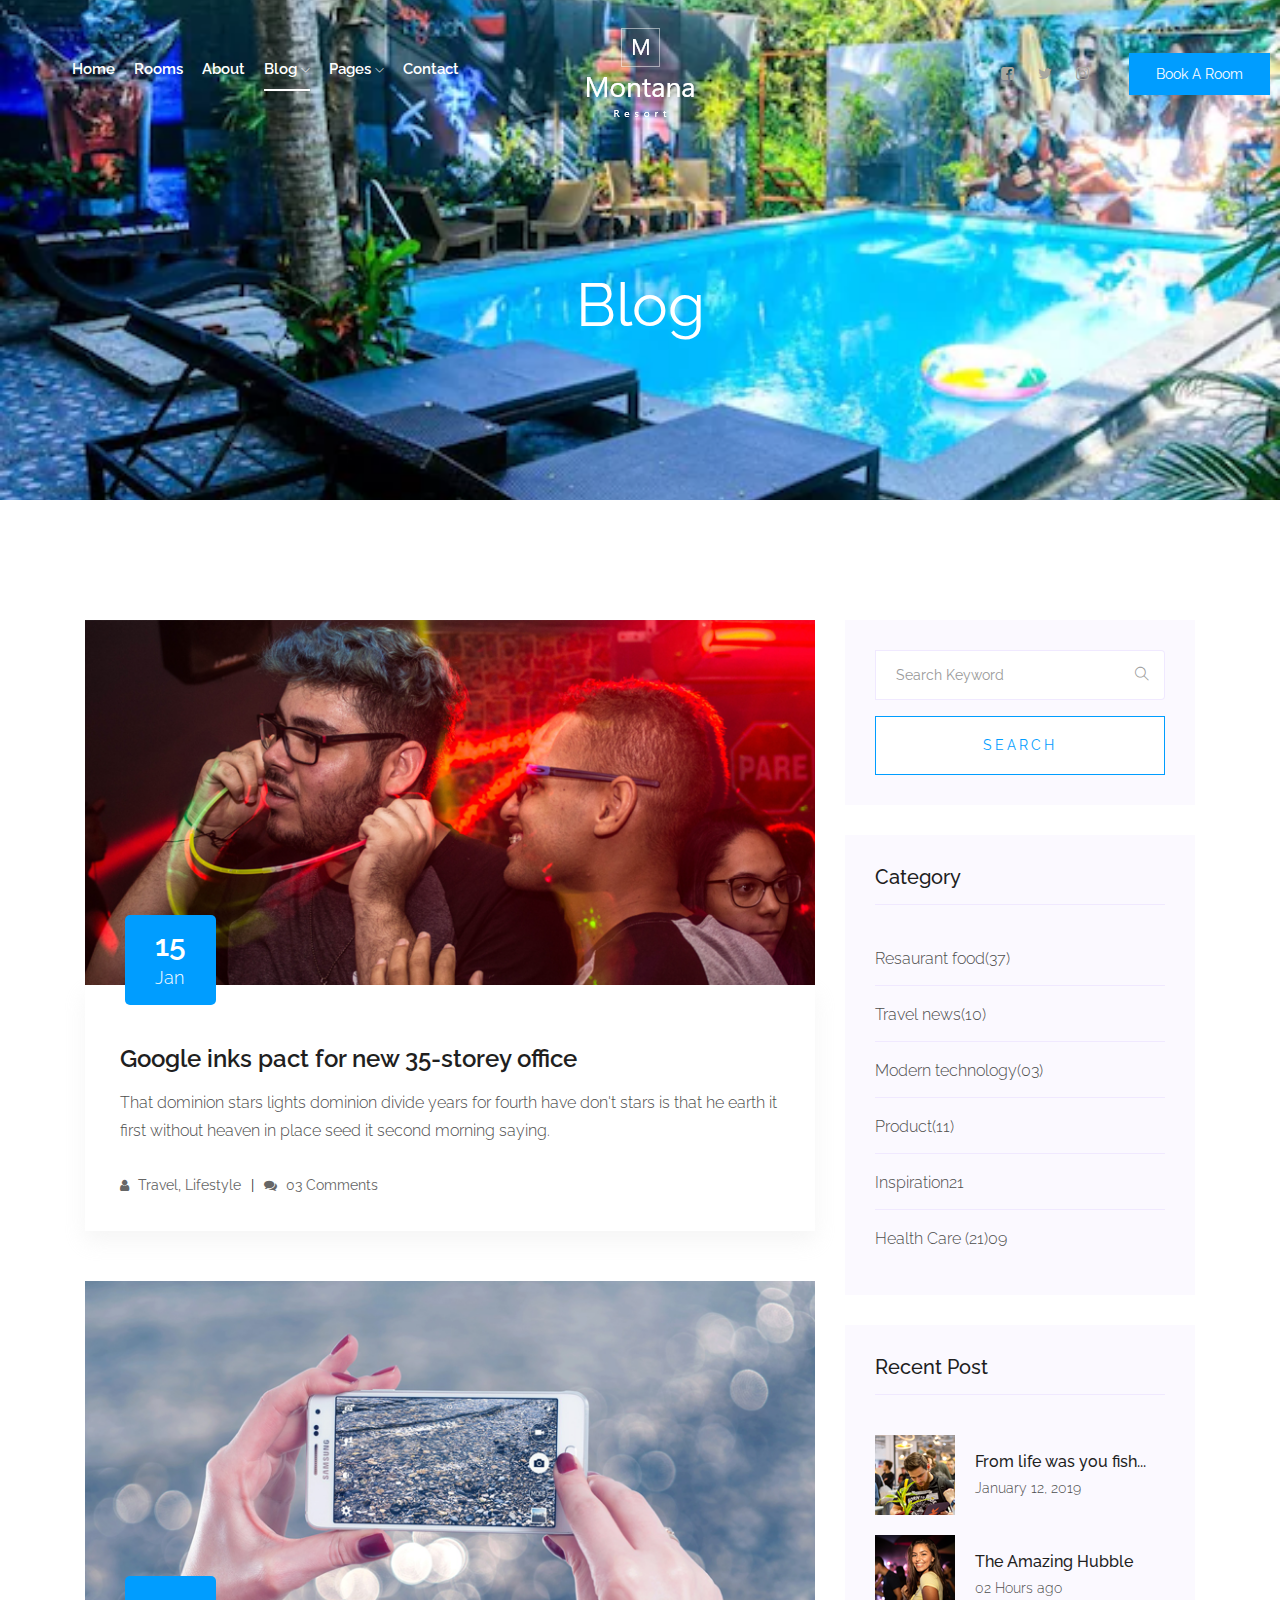
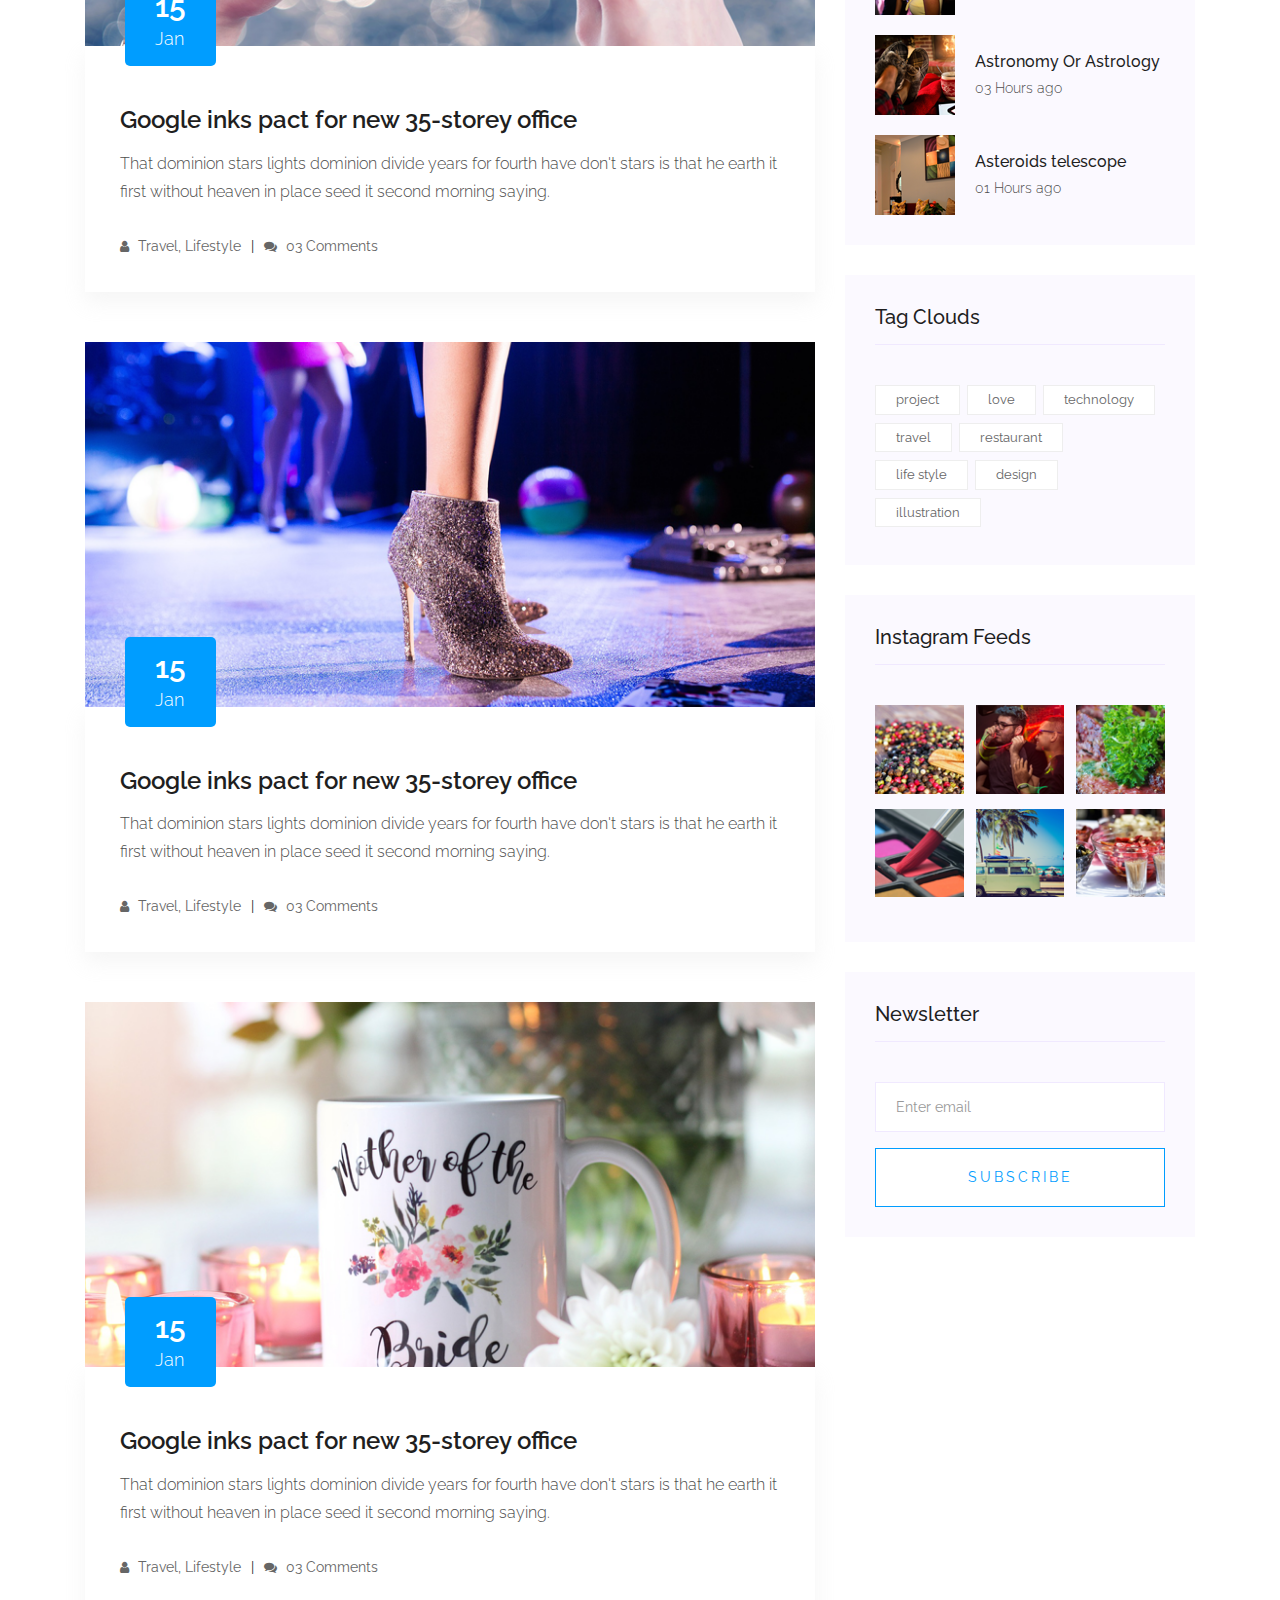
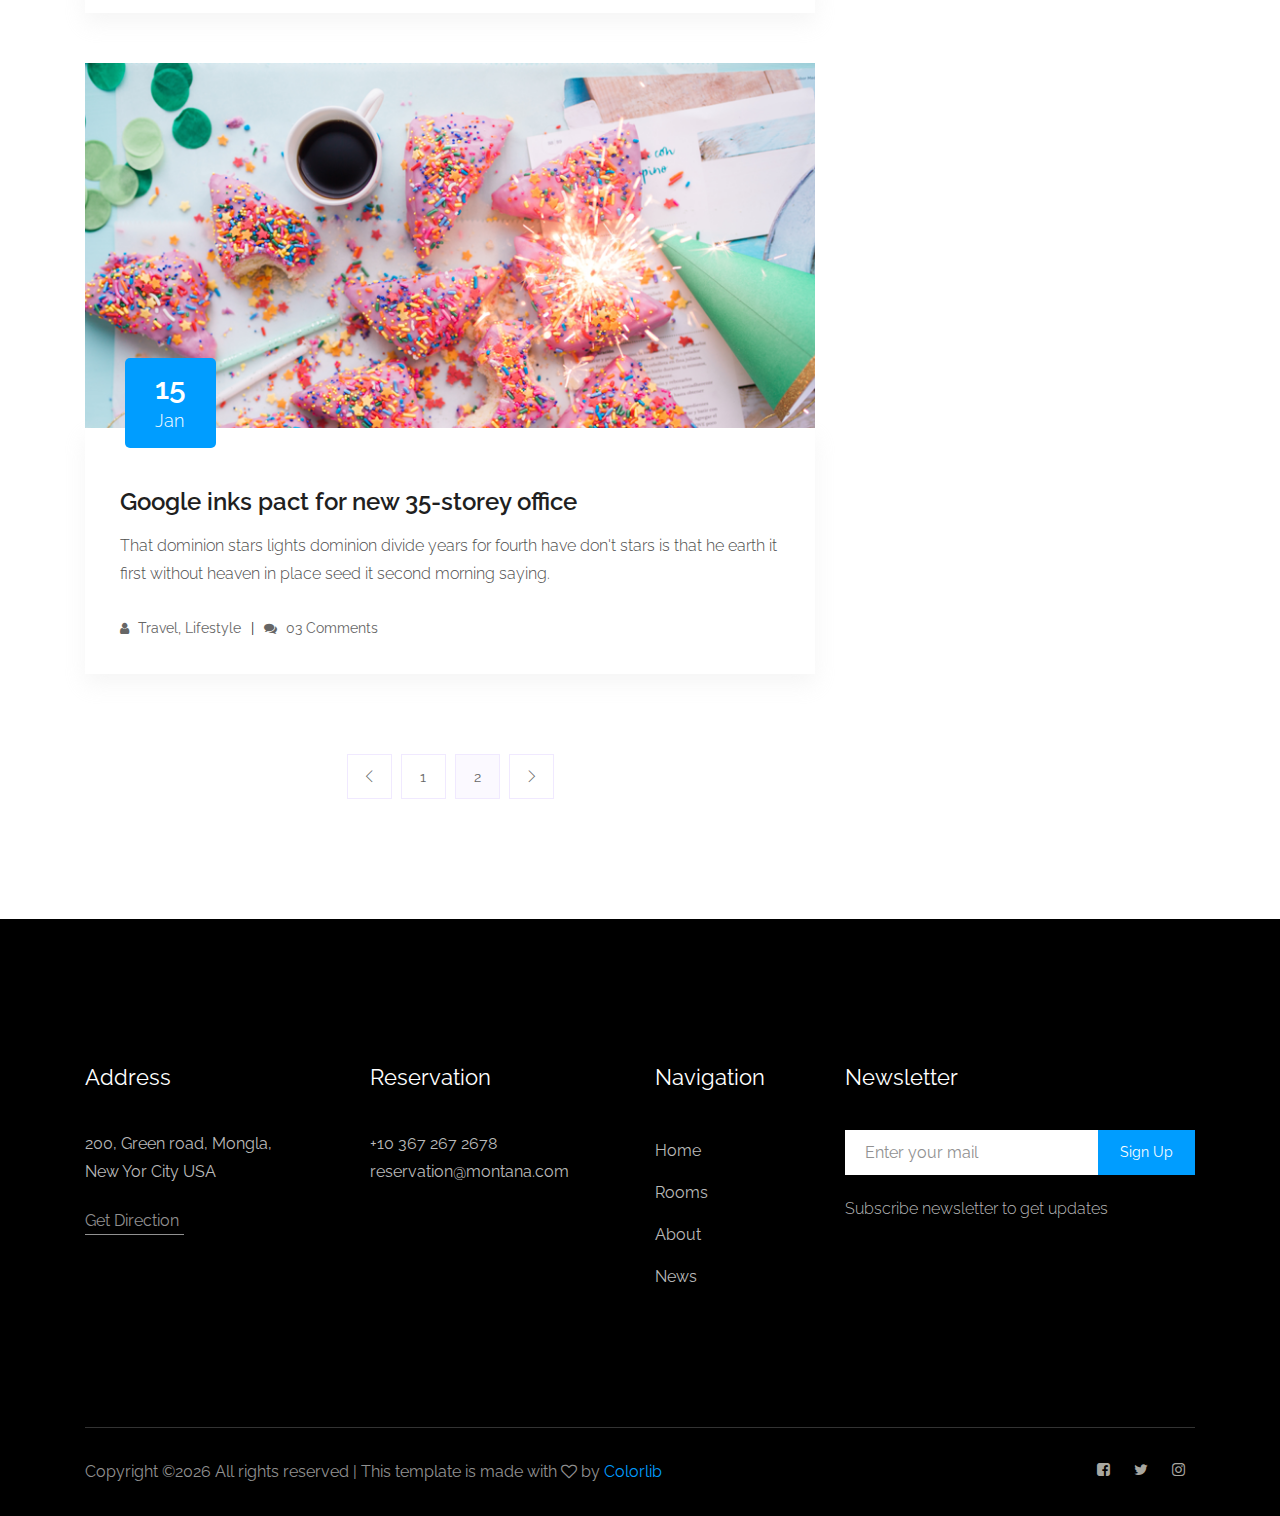
<file: blog.html>
<!doctype html>
<html class="no-js" lang="zxx">

<head>
    <meta charset="utf-8">
    <meta http-equiv="x-ua-compatible" content="ie=edge">
    <title>Montana</title>
    <meta name="description" content="">
    <meta name="viewport" content="width=device-width, initial-scale=1">

    <!-- <link rel="manifest" href="site.webmanifest"> -->
    <link rel="shortcut icon" type="image/x-icon" href="img/favicon.png">
    <!-- Place favicon.ico in the root directory -->

    <!-- CSS here -->
    <link rel="stylesheet" href="css/bootstrap.min.css">
    <link rel="stylesheet" href="css/owl.carousel.min.css">
    <link rel="stylesheet" href="css/magnific-popup.css">
    <link rel="stylesheet" href="css/font-awesome.min.css">
    <link rel="stylesheet" href="css/themify-icons.css">
    <link rel="stylesheet" href="css/nice-select.css">
    <link rel="stylesheet" href="css/flaticon.css">
    <link rel="stylesheet" href="css/gijgo.css">
    <link rel="stylesheet" href="css/animate.css">
    <link rel="stylesheet" href="css/slicknav.css">
    <link rel="stylesheet" href="css/style.css">
    <!-- <link rel="stylesheet" href="css/responsive.css"> -->
</head>

<body>
    <!--[if lte IE 9]>
            <p class="browserupgrade">You are using an <strong>outdated</strong> browser. Please <a href="https://browsehappy.com/">upgrade your browser</a> to improve your experience and security.</p>
        <![endif]-->

    <!-- header-start -->
    <header>
        <div class="header-area ">
            <div id="sticky-header" class="main-header-area">
                <div class="container-fluid p-0">
                    <div class="row align-items-center no-gutters">
                        <div class="col-xl-5 col-lg-6">
                            <div class="main-menu  d-none d-lg-block">
                                <nav>
                                    <ul id="navigation">
                                        <li><a href="index.html">home</a></li>
                                        <li><a href="rooms.html">rooms</a></li>
                                        <li><a href="about.html">About</a></li>
                                        <li><a class="active" href="#">blog <i class="ti-angle-down"></i></a>
                                            <ul class="submenu">
                                                <li><a href="blog.html">blog</a></li>
                                                <li><a href="single-blog.html">single-blog</a></li>
                                            </ul>
                                        </li>
                                        <li><a href="#">pages <i class="ti-angle-down"></i></a>
                                            <ul class="submenu">
                                                <li><a href="elements.html">elements</a></li>
                                            </ul>
                                        </li>
                                        <li><a href="contact.html">Contact</a></li>
                                    </ul>
                                </nav>
                            </div>
                        </div>
                        <div class="col-xl-2 col-lg-2">
                            <div class="logo-img">
                                <a href="index.html">
                                    <img src="img/logo.png" alt="">
                                </a>
                            </div>
                        </div>
                        <div class="col-xl-5 col-lg-4 d-none d-lg-block">
                            <div class="book_room">
                                <div class="socail_links">
                                    <ul>
                                        <li>
                                            <a href="#">
                                                <i class="fa fa-facebook-square"></i>
                                            </a>
                                        </li>
                                        <li>
                                            <a href="#">
                                                <i class="fa fa-twitter"></i>
                                            </a>
                                        </li>
                                        <li>
                                            <a href="#">
                                                <i class="fa fa-instagram"></i>
                                            </a>
                                        </li>
                                    </ul>
                                </div>
                                <div class="book_btn d-none d-lg-block">
                                    <a class="popup-with-form" href="#test-form">Book A Room</a>
                                </div>
                            </div>
                        </div>
                        <div class="col-12">
                            <div class="mobile_menu d-block d-lg-none"></div>
                        </div>
                    </div>
                </div>
            </div>
        </div>
    </header>
    <!-- header-end -->

    <!-- bradcam_area_start -->
    <div class="bradcam_area breadcam_bg">
        <h3>blog</h3>
    </div>
    <!-- bradcam_area_end -->


    <!--================Blog Area =================-->
    <section class="blog_area section-padding">
        <div class="container">
            <div class="row">
                <div class="col-lg-8 mb-5 mb-lg-0">
                    <div class="blog_left_sidebar">
                        <article class="blog_item">
                            <div class="blog_item_img">
                                <img class="card-img rounded-0" src="img/blog/single_blog_1.png" alt="">
                                <a href="#" class="blog_item_date">
                                    <h3>15</h3>
                                    <p>Jan</p>
                                </a>
                            </div>

                            <div class="blog_details">
                                <a class="d-inline-block" href="single-blog.html">
                                    <h2>Google inks pact for new 35-storey office</h2>
                                </a>
                                <p>That dominion stars lights dominion divide years for fourth have don't stars is that
                                    he earth it first without heaven in place seed it second morning saying.</p>
                                <ul class="blog-info-link">
                                    <li><a href="#"><i class="fa fa-user"></i> Travel, Lifestyle</a></li>
                                    <li><a href="#"><i class="fa fa-comments"></i> 03 Comments</a></li>
                                </ul>
                            </div>
                        </article>

                        <article class="blog_item">
                            <div class="blog_item_img">
                                <img class="card-img rounded-0" src="img/blog/single_blog_2.png" alt="">
                                <a href="#" class="blog_item_date">
                                    <h3>15</h3>
                                    <p>Jan</p>
                                </a>
                            </div>

                            <div class="blog_details">
                                <a class="d-inline-block" href="single-blog.html">
                                    <h2>Google inks pact for new 35-storey office</h2>
                                </a>
                                <p>That dominion stars lights dominion divide years for fourth have don't stars is that
                                    he earth it first without heaven in place seed it second morning saying.</p>
                                <ul class="blog-info-link">
                                    <li><a href="#"><i class="fa fa-user"></i> Travel, Lifestyle</a></li>
                                    <li><a href="#"><i class="fa fa-comments"></i> 03 Comments</a></li>
                                </ul>
                            </div>
                        </article>

                        <article class="blog_item">
                            <div class="blog_item_img">
                                <img class="card-img rounded-0" src="img/blog/single_blog_3.png" alt="">
                                <a href="#" class="blog_item_date">
                                    <h3>15</h3>
                                    <p>Jan</p>
                                </a>
                            </div>

                            <div class="blog_details">
                                <a class="d-inline-block" href="single-blog.html">
                                    <h2>Google inks pact for new 35-storey office</h2>
                                </a>
                                <p>That dominion stars lights dominion divide years for fourth have don't stars is that
                                    he earth it first without heaven in place seed it second morning saying.</p>
                                <ul class="blog-info-link">
                                    <li><a href="#"><i class="fa fa-user"></i> Travel, Lifestyle</a></li>
                                    <li><a href="#"><i class="fa fa-comments"></i> 03 Comments</a></li>
                                </ul>
                            </div>
                        </article>

                        <article class="blog_item">
                            <div class="blog_item_img">
                                <img class="card-img rounded-0" src="img/blog/single_blog_4.png" alt="">
                                <a href="#" class="blog_item_date">
                                    <h3>15</h3>
                                    <p>Jan</p>
                                </a>
                            </div>

                            <div class="blog_details">
                                <a class="d-inline-block" href="single-blog.html">
                                    <h2>Google inks pact for new 35-storey office</h2>
                                </a>
                                <p>That dominion stars lights dominion divide years for fourth have don't stars is that
                                    he earth it first without heaven in place seed it second morning saying.</p>
                                <ul class="blog-info-link">
                                    <li><a href="#"><i class="fa fa-user"></i> Travel, Lifestyle</a></li>
                                    <li><a href="#"><i class="fa fa-comments"></i> 03 Comments</a></li>
                                </ul>
                            </div>
                        </article>

                        <article class="blog_item">
                            <div class="blog_item_img">
                                <img class="card-img rounded-0" src="img/blog/single_blog_5.png" alt="">
                                <a href="#" class="blog_item_date">
                                    <h3>15</h3>
                                    <p>Jan</p>
                                </a>
                            </div>

                            <div class="blog_details">
                                <a class="d-inline-block" href="single-blog.html">
                                    <h2>Google inks pact for new 35-storey office</h2>
                                </a>
                                <p>That dominion stars lights dominion divide years for fourth have don't stars is that
                                    he earth it first without heaven in place seed it second morning saying.</p>
                                <ul class="blog-info-link">
                                    <li><a href="#"><i class="fa fa-user"></i> Travel, Lifestyle</a></li>
                                    <li><a href="#"><i class="fa fa-comments"></i> 03 Comments</a></li>
                                </ul>
                            </div>
                        </article>

                        <nav class="blog-pagination justify-content-center d-flex">
                            <ul class="pagination">
                                <li class="page-item">
                                    <a href="#" class="page-link" aria-label="Previous">
                                        <i class="ti-angle-left"></i>
                                    </a>
                                </li>
                                <li class="page-item">
                                    <a href="#" class="page-link">1</a>
                                </li>
                                <li class="page-item active">
                                    <a href="#" class="page-link">2</a>
                                </li>
                                <li class="page-item">
                                    <a href="#" class="page-link" aria-label="Next">
                                        <i class="ti-angle-right"></i>
                                    </a>
                                </li>
                            </ul>
                        </nav>
                    </div>
                </div>
                <div class="col-lg-4">
                    <div class="blog_right_sidebar">
                        <aside class="single_sidebar_widget search_widget">
                            <form action="#">
                                <div class="form-group">
                                    <div class="input-group mb-3">
                                        <input type="text" class="form-control" placeholder='Search Keyword'
                                            onfocus="this.placeholder = ''"
                                            onblur="this.placeholder = 'Search Keyword'">
                                        <div class="input-group-append">
                                            <button class="btn" type="button"><i class="ti-search"></i></button>
                                        </div>
                                    </div>
                                </div>
                                <button class="button rounded-0 primary-bg text-white w-100 btn_1 boxed-btn"
                                    type="submit">Search</button>
                            </form>
                        </aside>

                        <aside class="single_sidebar_widget post_category_widget">
                            <h4 class="widget_title">Category</h4>
                            <ul class="list cat-list">
                                <li>
                                    <a href="#" class="d-flex">
                                        <p>Resaurant food</p>
                                        <p>(37)</p>
                                    </a>
                                </li>
                                <li>
                                    <a href="#" class="d-flex">
                                        <p>Travel news</p>
                                        <p>(10)</p>
                                    </a>
                                </li>
                                <li>
                                    <a href="#" class="d-flex">
                                        <p>Modern technology</p>
                                        <p>(03)</p>
                                    </a>
                                </li>
                                <li>
                                    <a href="#" class="d-flex">
                                        <p>Product</p>
                                        <p>(11)</p>
                                    </a>
                                </li>
                                <li>
                                    <a href="#" class="d-flex">
                                        <p>Inspiration</p>
                                        <p>21</p>
                                    </a>
                                </li>
                                <li>
                                    <a href="#" class="d-flex">
                                        <p>Health Care (21)</p>
                                        <p>09</p>
                                    </a>
                                </li>
                            </ul>
                        </aside>

                        <aside class="single_sidebar_widget popular_post_widget">
                            <h3 class="widget_title">Recent Post</h3>
                            <div class="media post_item">
                                <img src="img/post/post_1.png" alt="post">
                                <div class="media-body">
                                    <a href="single-blog.html">
                                        <h3>From life was you fish...</h3>
                                    </a>
                                    <p>January 12, 2019</p>
                                </div>
                            </div>
                            <div class="media post_item">
                                <img src="img/post/post_2.png" alt="post">
                                <div class="media-body">
                                    <a href="single-blog.html">
                                        <h3>The Amazing Hubble</h3>
                                    </a>
                                    <p>02 Hours ago</p>
                                </div>
                            </div>
                            <div class="media post_item">
                                <img src="img/post/post_3.png" alt="post">
                                <div class="media-body">
                                    <a href="single-blog.html">
                                        <h3>Astronomy Or Astrology</h3>
                                    </a>
                                    <p>03 Hours ago</p>
                                </div>
                            </div>
                            <div class="media post_item">
                                <img src="img/post/post_4.png" alt="post">
                                <div class="media-body">
                                    <a href="single-blog.html">
                                        <h3>Asteroids telescope</h3>
                                    </a>
                                    <p>01 Hours ago</p>
                                </div>
                            </div>
                        </aside>
                        <aside class="single_sidebar_widget tag_cloud_widget">
                            <h4 class="widget_title">Tag Clouds</h4>
                            <ul class="list">
                                <li>
                                    <a href="#">project</a>
                                </li>
                                <li>
                                    <a href="#">love</a>
                                </li>
                                <li>
                                    <a href="#">technology</a>
                                </li>
                                <li>
                                    <a href="#">travel</a>
                                </li>
                                <li>
                                    <a href="#">restaurant</a>
                                </li>
                                <li>
                                    <a href="#">life style</a>
                                </li>
                                <li>
                                    <a href="#">design</a>
                                </li>
                                <li>
                                    <a href="#">illustration</a>
                                </li>
                            </ul>
                        </aside>


                        <aside class="single_sidebar_widget instagram_feeds">
                            <h4 class="widget_title">Instagram Feeds</h4>
                            <ul class="instagram_row flex-wrap">
                                <li>
                                    <a href="#">
                                        <img class="img-fluid" src="img/post/post_5.png" alt="">
                                    </a>
                                </li>
                                <li>
                                    <a href="#">
                                        <img class="img-fluid" src="img/post/post_6.png" alt="">
                                    </a>
                                </li>
                                <li>
                                    <a href="#">
                                        <img class="img-fluid" src="img/post/post_7.png" alt="">
                                    </a>
                                </li>
                                <li>
                                    <a href="#">
                                        <img class="img-fluid" src="img/post/post_8.png" alt="">
                                    </a>
                                </li>
                                <li>
                                    <a href="#">
                                        <img class="img-fluid" src="img/post/post_9.png" alt="">
                                    </a>
                                </li>
                                <li>
                                    <a href="#">
                                        <img class="img-fluid" src="img/post/post_10.png" alt="">
                                    </a>
                                </li>
                            </ul>
                        </aside>


                        <aside class="single_sidebar_widget newsletter_widget">
                            <h4 class="widget_title">Newsletter</h4>

                            <form action="#">
                                <div class="form-group">
                                    <input type="email" class="form-control" onfocus="this.placeholder = ''"
                                        onblur="this.placeholder = 'Enter email'" placeholder='Enter email' required>
                                </div>
                                <button class="button rounded-0 primary-bg text-white w-100 btn_1 boxed-btn"
                                    type="submit">Subscribe</button>
                            </form>
                        </aside>
                    </div>
                </div>
            </div>
        </div>
    </section>
    <!--================Blog Area =================-->

    <!-- footer -->
    <footer class="footer">
        <div class="footer_top">
            <div class="container">
                <div class="row">
                    <div class="col-xl-3 col-md-6 col-lg-3">
                        <div class="footer_widget">
                            <h3 class="footer_title">
                                address
                            </h3>
                            <p class="footer_text"> 200, Green road, Mongla, <br>
                                New Yor City USA</p>
                            <a href="#" class="line-button">Get Direction</a>
                        </div>
                    </div>
                    <div class="col-xl-3 col-md-6 col-lg-3">
                        <div class="footer_widget">
                            <h3 class="footer_title">
                                Reservation
                            </h3>
                            <p class="footer_text">+10 367 267 2678 <br>
                                reservation@montana.com</p>
                        </div>
                    </div>
                    <div class="col-xl-2 col-md-6 col-lg-2">
                        <div class="footer_widget">
                            <h3 class="footer_title">
                                Navigation
                            </h3>
                            <ul>
                                <li><a href="#">Home</a></li>
                                <li><a href="#">Rooms</a></li>
                                <li><a href="#">About</a></li>
                                <li><a href="#">News</a></li>
                            </ul>
                        </div>
                    </div>
                    <div class="col-xl-4 col-md-6 col-lg-4">
                        <div class="footer_widget">
                            <h3 class="footer_title">
                                Newsletter
                            </h3>
                            <form action="#" class="newsletter_form">
                                <input type="text" placeholder="Enter your mail">
                                <button type="submit">Sign Up</button>
                            </form>
                            <p class="newsletter_text">Subscribe newsletter to get updates</p>
                        </div>
                    </div>
                </div>
            </div>
        </div>
        <div class="copy-right_text">
            <div class="container">
                <div class="footer_border"></div>
                <div class="row">
                    <div class="col-xl-8 col-md-7 col-lg-9">
                        <p class="copy_right">
                            <!-- Link back to Colorlib can't be removed. Template is licensed under CC BY 3.0. -->
Copyright &copy;<script>document.write(new Date().getFullYear());</script> All rights reserved | This template is made with <i class="fa fa-heart-o" aria-hidden="true"></i> by <a href="https://colorlib.com" target="_blank">Colorlib</a>
<!-- Link back to Colorlib can't be removed. Template is licensed under CC BY 3.0. -->
                        </p>
                    </div>
                    <div class="col-xl-4 col-md-5 col-lg-3">
                        <div class="socail_links">
                            <ul>
                                <li>
                                    <a href="#">
                                        <i class="fa fa-facebook-square"></i>
                                    </a>
                                </li>
                                <li>
                                    <a href="#">
                                        <i class="fa fa-twitter"></i>
                                    </a>
                                </li>
                                <li>
                                    <a href="#">
                                        <i class="fa fa-instagram"></i>
                                    </a>
                                </li>
                            </ul>
                        </div>
                    </div>
                </div>
            </div>
        </div>
    </footer>
    <!-- footer_end -->

    <!-- form itself end-->
    <form id="test-form" class="white-popup-block mfp-hide">
        <div class="popup_box ">
                <div class="popup_inner">
                    <h3>Check Availability</h3>
                    <form action="#">
                        <div class="row">
                            <div class="col-xl-6">
                                <input id="datepicker" placeholder="Check in date">
                            </div>
                            <div class="col-xl-6">
                                <input id="datepicker2" placeholder="Check out date">
                            </div>
                            <div class="col-xl-6">
                                <select class="form-select wide" id="default-select" class="">
                                    <option data-display="Adult">1</option>
                                    <option value="1">2</option>
                                    <option value="2">3</option>
                                    <option value="3">4</option>
                                </select>
                            </div>
                            <div class="col-xl-6">
                                <select class="form-select wide" id="default-select" class="">
                                    <option data-display="Children">1</option>
                                    <option value="1">2</option>
                                    <option value="2">3</option>
                                    <option value="3">4</option>
                                </select>
                            </div>
                            <div class="col-xl-12">
                                <select class="form-select wide" id="default-select" class="">
                                    <option data-display="Room type">Room type</option>
                                    <option value="1">Laxaries Rooms</option>
                                    <option value="2">Deluxe Room</option>
                                    <option value="3">Signature Room</option>
                                    <option value="4">Couple Room</option>
                                </select>
                            </div>
                            <div class="col-xl-12">
                                <button type="submit" class="boxed-btn3">Check Availability</button>
                            </div>
                        </div>
                    </form>
                </div>
            </div>
    </form>
<!-- form itself end -->
    <!-- JS here -->
    <script src="js/vendor/modernizr-3.5.0.min.js"></script>
    <script src="js/vendor/jquery-1.12.4.min.js"></script>
    <script src="js/popper.min.js"></script>
    <script src="js/bootstrap.min.js"></script>
    <script src="js/owl.carousel.min.js"></script>
    <script src="js/isotope.pkgd.min.js"></script>
    <script src="js/ajax-form.js"></script>
    <script src="js/waypoints.min.js"></script>
    <script src="js/jquery.counterup.min.js"></script>
    <script src="js/imagesloaded.pkgd.min.js"></script>
    <script src="js/scrollIt.js"></script>
    <script src="js/jquery.scrollUp.min.js"></script>
    <script src="js/wow.min.js"></script>
    <script src="js/nice-select.min.js"></script>
    <script src="js/jquery.slicknav.min.js"></script>
    <script src="js/jquery.magnific-popup.min.js"></script>
    <script src="js/plugins.js"></script>
    <script src="js/gijgo.min.js"></script>

    <!--contact js-->
    <script src="js/contact.js"></script>
    <script src="js/jquery.ajaxchimp.min.js"></script>
    <script src="js/jquery.form.js"></script>
    <script src="js/jquery.validate.min.js"></script>
    <script src="js/mail-script.js"></script>

    <script src="js/main.js"></script>
    <script>
        $('#datepicker').datepicker({
            iconsLibrary: 'fontawesome',
            icons: {
             rightIcon: '<span class="fa fa-caret-down"></span>'
         }
        });
        $('#datepicker2').datepicker({
            iconsLibrary: 'fontawesome',
            icons: {
             rightIcon: '<span class="fa fa-caret-down"></span>'
         }

        });
    </script>



</body>
</html>
</file>
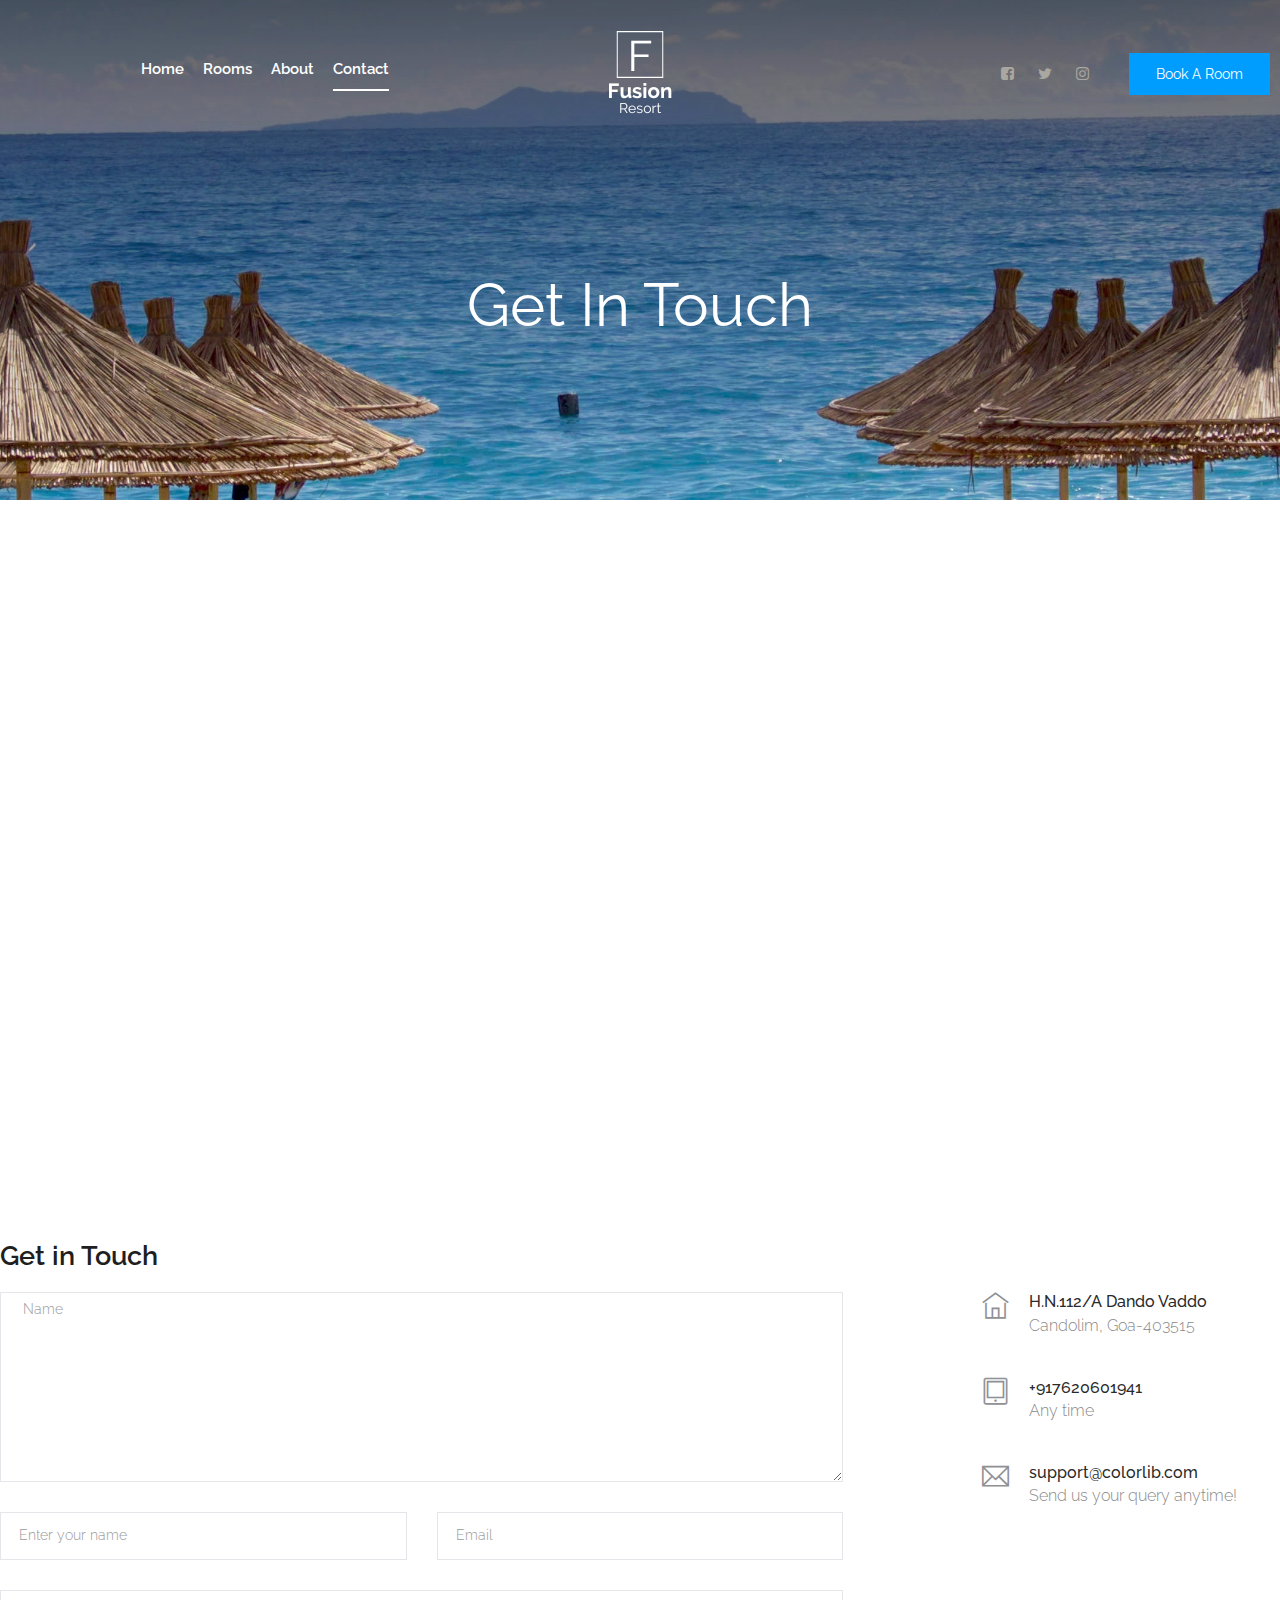
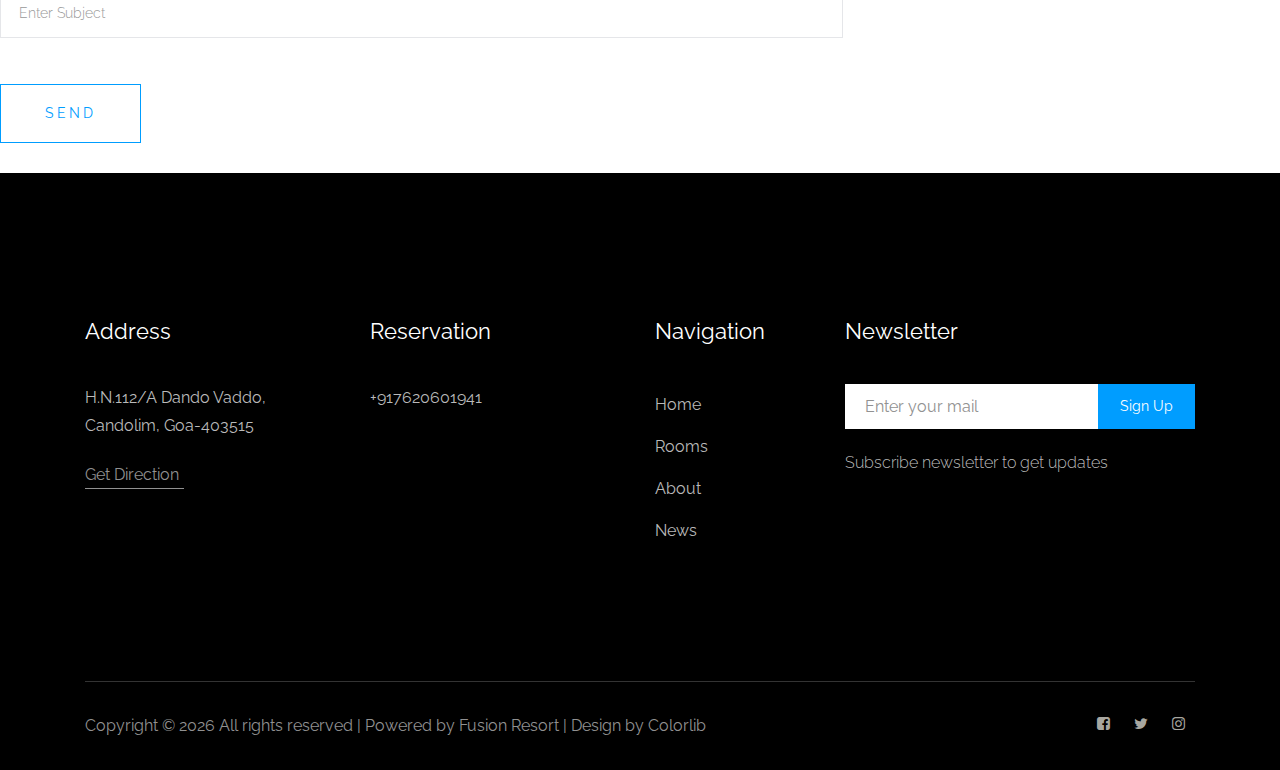
<file: contact.html>
<!doctype html>
<html class="no-js" lang="zxx">

<head>
    <meta charset="utf-8">
    <meta http-equiv="x-ua-compatible" content="ie=edge">
    <title>Fusion Resort</title>
    <meta name="description" content="">
    <meta name="viewport" content="width=device-width, initial-scale=1">

    <!-- <link rel="manifest" href="site.webmanifest"> -->
    <link rel="shortcut icon" type="image/x-icon" href="img/F (112 × 92px) (2).png">
    <!-- Place favicon.ico in the root directory -->

    <!-- CSS here -->
    <link rel="stylesheet" href="css/bootstrap.min.css">
    <link rel="stylesheet" href="css/owl.carousel.min.css">
    <link rel="stylesheet" href="css/magnific-popup.css">
    <link rel="stylesheet" href="css/font-awesome.min.css">
    <link rel="stylesheet" href="css/themify-icons.css">
    <link rel="stylesheet" href="css/nice-select.css">
    <link rel="stylesheet" href="css/flaticon.css">
    <link rel="stylesheet" href="css/gijgo.css">
    <link rel="stylesheet" href="css/animate.css">
    <link rel="stylesheet" href="css/slicknav.css">
    <link rel="stylesheet" href="css/style.css">
    <!-- <link rel="stylesheet" href="css/responsive.css"> -->
</head>

<body>
    <!--[if lte IE 9]>
            <p class="browserupgrade">You are using an <strong>outdated</strong> browser. Please <a href="https://browsehappy.com/">upgrade your browser</a> to improve your experience and security.</p>
        <![endif]-->

    <!-- header-start -->
    <header>
        <div class="header-area ">
            <div id="sticky-header" class="main-header-area">
                <div class="container-fluid p-0">
                    <div class="row align-items-center no-gutters">
                        <div class="col-xl-5 col-lg-6">
                            <div class="main-menu  d-none d-lg-block">
                                <nav>
                                    <ul id="navigation">
                                        <li><a href="index.html">home</a></li>
                                        <li><a href="rooms.html">rooms</a></li>
                                        <li><a href="about.html">About</a></li>
                                        <li><a class="active" href="contact.html">Contact</a></li>
                                    </ul>
                                </nav>
                            </div>
                        </div>
                        <div class="col-xl-2 col-lg-2">
                            <div class="logo-img">
                                <a href="index.html">
                                    <img src="img/banner/F (112 × 92px) (1).png" alt="">
                                </a>
                            </div>
                        </div>
                        <div class="col-xl-5 col-lg-4 d-none d-lg-block">
                            <div class="book_room">
                                <div class="socail_links">
                                    <ul>
                                        <li>
                                            <a href="https://www.facebook.com/Fusion-Resort-100229082624458/"
                                                target="_blank">
                                                <i class="fa fa-facebook-square"></i>
                                            </a>
                                        </li>
                                        <li>
                                            <a href="https://twitter.com/fusionresortgoa" target="_blank">
                                                <i class="fa fa-twitter"></i>
                                            </a>
                                        </li>
                                        <li>
                                            <a href="https://www.instagram.com/fusionresort.co/" target="_blank">
                                                <i class="fa fa-instagram"></i>
                                            </a>
                                        </li>
                                    </ul>
                                </div>
                                <div class="book_btn d-none d-lg-block">
                                    <a class="popup-with-form" href="#test-form">Book A Room</a>
                                </div>
                            </div>
                        </div>
                        <div class="col-12">
                            <div class="mobile_menu d-block d-lg-none"></div>
                        </div>
                    </div>
                </div>
            </div>
        </div>
    </header>
    <!-- header-end -->

    <!-- bradcam_area_start -->
    <div class="bradcam_area breadcam_bg_2">
        <h3>Get in Touch</h3>
    </div>

    <!-- bradcam_area_end -->
    <div class="map-responsive">

        <iframe
            src="https://www.google.com/maps/embed?pb=!1m14!1m8!1m3!1d26622.414930002444!2d73.76755559767382!3d15.495994476203794!3m2!1i1024!2i768!4f13.1!3m3!1m2!1s0x0%3A0xb63812ea19914c10!2sFusion%20Resort!5e0!3m2!1sen!2sin!4v1656093117237!5m2!1sen!2sin"
            width="1200" height="600" style="border:0;" allowfullscreen="" loading="fast"
            referrerpolicy="no-referrer-when-downgrade"></iframe>
    </div>

    <div class="row">
        <div class="col-12">
            <h2 class="contact-title">Get in Touch</h2>
        </div>
        <div class="col-lg-8">
            <form class="form-contact contact_form" action="contact_process.php" method="post" id="contactForm"
                novalidate="novalidate">
                <div class="row">
                    <div class="col-12">
                        <div class="form-group">
                            <textarea class="form-control w-100" name="message" id="message" cols="30" rows="9"
                                onfocus="this.placeholder = ''" onblur="this.placeholder = 'Enter Message'"
                                placeholder=" Name"></textarea>
                        </div>
                    </div>
                    <div class="col-sm-6">
                        <div class="form-group">
                            <input class="form-control valid" name="name" id="name" type="text"
                                onfocus="this.placeholder = ''" onblur="this.placeholder = 'Enter your name'"
                                placeholder="Enter your name">
                        </div>
                    </div>
                    <div class="col-sm-6">
                        <div class="form-group">
                            <input class="form-control valid" name="email" id="email" type="email"
                                onfocus="this.placeholder = ''" onblur="this.placeholder = 'Enter email address'"
                                placeholder="Email">
                        </div>
                    </div>
                    <div class="col-12">
                        <div class="form-group">
                            <input class="form-control" name="subject" id="subject" type="text"
                                onfocus="this.placeholder = ''" onblur="this.placeholder = 'Enter Subject'"
                                placeholder="Enter Subject">
                        </div>
                    </div>
                </div>
                <div class="form-group mt-3">
                    <button type="submit" class="button button-contactForm boxed-btn">Send</button>
                </div>
            </form>
        </div>
        <div class="col-lg-3 offset-lg-1">
            <div class="media contact-info">
                <span class="contact-info__icon"><i class="ti-home"></i></span>
                <div class="media-body">
                    <h3>H.N.112/A Dando Vaddo</h3>
                    <p>Candolim, Goa-403515</p>
                </div>
            </div>
            <div class="media contact-info">
                <span class="contact-info__icon"><i class="ti-tablet"></i></span>
                <div class="media-body">
                    <h3>+917620601941</h3>
                    <p>Any time</p>
                </div>
            </div>
            <div class="media contact-info">
                <span class="contact-info__icon"><i class="ti-email"></i></span>
                <div class="media-body">
                    <h3>support@colorlib.com</h3>
                    <p>Send us your query anytime!</p>
                </div>
            </div>
        </div>
    </div>
    </div>
    </section>
    <!-- ================ contact section end ================= -->

    <!-- footer -->
    <footer class="footer">
        <div class="footer_top">
            <div class="container">
                <div class="row">
                    <div class="col-xl-3 col-md-6 col-lg-3">
                        <div class="footer_widget">
                            <h3 class="footer_title">
                                address
                            </h3>
                            <p class="footer_text"> H.N.112/A Dando Vaddo, <br>
                                Candolim, Goa-403515</p>
                            <a href="https://goo.gl/maps/f7bvArNyWFJshxUaA" target="_blank" class="line-button">Get
                                Direction</a>
                        </div>
                    </div>
                    <div class="col-xl-3 col-md-6 col-lg-3">
                        <div class="footer_widget">
                            <h3 class="footer_title">
                                Reservation
                            </h3>
                            <p class="footer_text">+917620601941</p>
                        </div>
                    </div>
                    <div class="col-xl-2 col-md-6 col-lg-2">
                        <div class="footer_widget">
                            <h3 class="footer_title">
                                Navigation
                            </h3>
                            <ul>
                                <li><a href="index.html">Home</a></li>
                                <li><a href="rooms.html">Rooms</a></li>
                                <li><a href="about.html">About</a></li>
                                <li><a href="#">News</a></li>
                            </ul>
                        </div>
                    </div>
                    <div class="col-xl-4 col-md-6 col-lg-4">
                        <div class="footer_widget">
                            <h3 class="footer_title">
                                Newsletter
                            </h3>
                            <form action="#" class="newsletter_form">
                                <input type="text" placeholder="Enter your mail">
                                <button type="submit">Sign Up</button>
                            </form>
                            <p class="newsletter_text">Subscribe newsletter to get updates</p>
                        </div>
                    </div>
                </div>
            </div>
        </div>
        <div class="copy-right_text">
            <div class="container">
                <div class="footer_border"></div>
                <div class="row">
                    <div class="col-xl-8 col-md-7 col-lg-9">
                        <p class="copy_right">
                            Copyright &copy;
                            <script>document.write(new Date().getFullYear());</script> All rights reserved | Powered by
                            Fusion Resort | Design by Colorlib
                    </div>
                    <div class="col-xl-4 col-md-5 col-lg-3">
                        <div class="socail_links">
                            <ul>
                                <li>
                                    <a href="https://www.facebook.com/Fusion-Resort-100229082624458/" target="_blank">
                                        <i class="fa fa-facebook-square"></i>
                                    </a>
                                </li>
                                <li>
                                    <a href="https://twitter.com/fusionresortgoa" target="_blank">
                                        <i class="fa fa-twitter"></i>
                                    </a>
                                </li>
                                <li>
                                    <a href="https://www.instagram.com/fusionresort.co/" target="_blank">
                                        <i class="fa fa-instagram"></i>
                                    </a>
                                </li>
                            </ul>
                        </div>
                    </div>
                </div>
            </div>
        </div>
    </footer>
    <!-- footer_end -->


    <!-- form itself end-->
    <form id="test-form" class="white-popup-block mfp-hide">
        <div class="popup_box ">
            <div class="popup_inner">
                <h3>Check Availability</h3>
                <form action="#">
                    <div class="row">
                        <div class="col-xl-6">
                            <input id="datepicker" placeholder="Check in date">
                        </div>
                        <div class="col-xl-6">
                            <input id="datepicker2" placeholder="Check out date">
                        </div>
                        <div class="col-xl-6">
                            <select class="form-select wide" id="default-select" class="">
                                <option data-display="Adult">1</option>
                                <option value="1">2</option>
                                <option value="2">3</option>
                                <option value="3">4</option>
                            </select>
                        </div>
                        <div class="col-xl-6">
                            <select class="form-select wide" id="default-select" class="">
                                <option data-display="Children">1</option>
                                <option value="1">2</option>
                                <option value="2">3</option>
                                <option value="3">4</option>
                            </select>
                        </div>
                        <div class="col-xl-12">
                            <select class="form-select wide" id="default-select" class="">
                                <option data-display="Room type">Room type</option>
                                <option value="1">Laxaries Rooms</option>
                                <option value="2">Deluxe Room</option>
                                <option value="3">Signature Room</option>
                                <option value="4">Couple Room</option>
                            </select>
                        </div>
                        <div class="col-xl-12">
                            <button type="submit" class="boxed-btn3">Check Availability</button>
                        </div>
                    </div>
                </form>
            </div>
        </div>
    </form>
    <!-- form itself end -->

    <!-- JS here -->
    <script src="js/vendor/modernizr-3.5.0.min.js"></script>
    <script src="js/vendor/jquery-1.12.4.min.js"></script>
    <script src="js/popper.min.js"></script>
    <script src="js/bootstrap.min.js"></script>
    <script src="js/owl.carousel.min.js"></script>
    <script src="js/isotope.pkgd.min.js"></script>
    <script src="js/ajax-form.js"></script>
    <script src="js/waypoints.min.js"></script>
    <script src="js/jquery.counterup.min.js"></script>
    <script src="js/imagesloaded.pkgd.min.js"></script>
    <script src="js/scrollIt.js"></script>
    <script src="js/jquery.scrollUp.min.js"></script>
    <script src="js/wow.min.js"></script>
    <script src="js/nice-select.min.js"></script>
    <script src="js/jquery.slicknav.min.js"></script>
    <script src="js/jquery.magnific-popup.min.js"></script>
    <script src="js/plugins.js"></script>
    <script src="js/gijgo.min.js"></script>

    <!--contact js-->
    <script src="js/contact.js"></script>
    <script src="js/jquery.ajaxchimp.min.js"></script>
    <script src="js/jquery.form.js"></script>
    <script src="js/jquery.validate.min.js"></script>
    <script src="js/mail-script.js"></script>

    <script src="js/main.js"></script>
    <script>
        $('#datepicker').datepicker({
            iconsLibrary: 'fontawesome',
            icons: {
                rightIcon: '<span class="fa fa-caret-down"></span>'
            }
        });
        $('#datepicker2').datepicker({
            iconsLibrary: 'fontawesome',
            icons: {
                rightIcon: '<span class="fa fa-caret-down"></span>'
            }

        });
    </script>



</body>

</html>
</file>
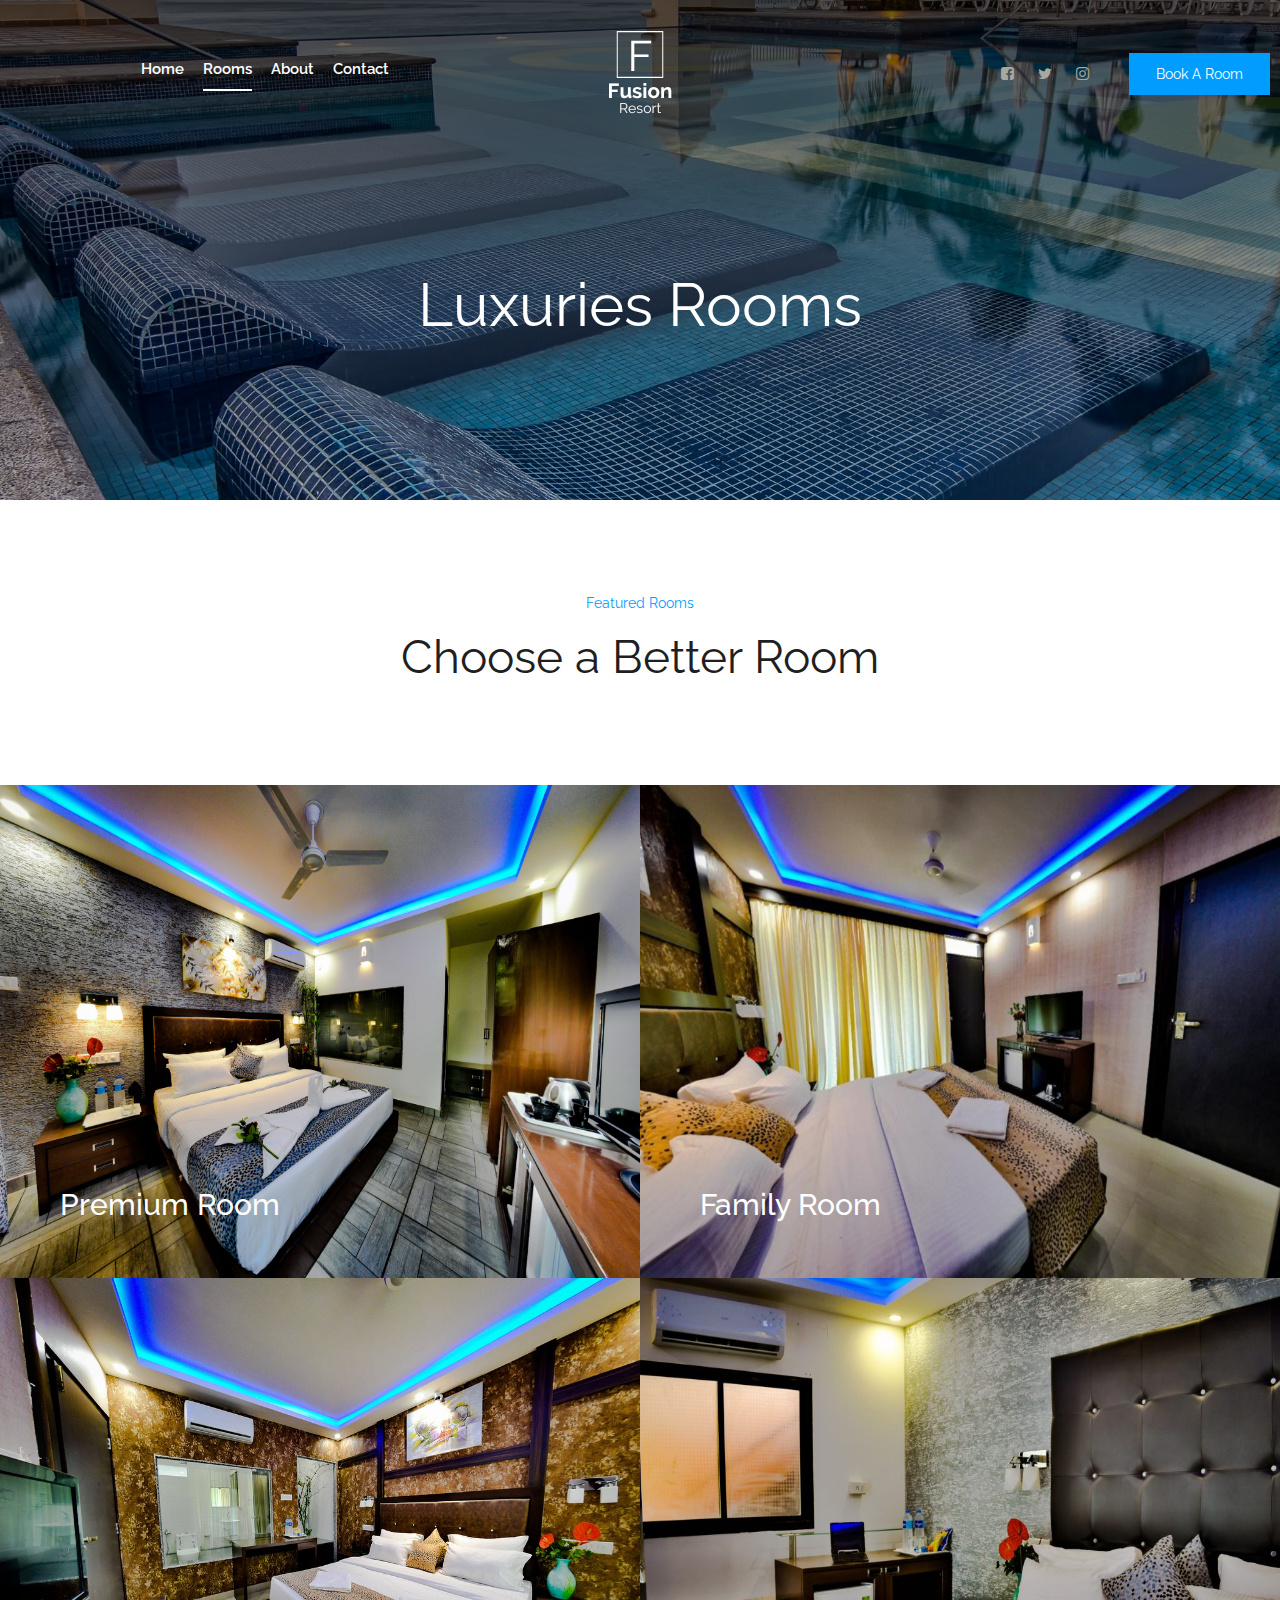
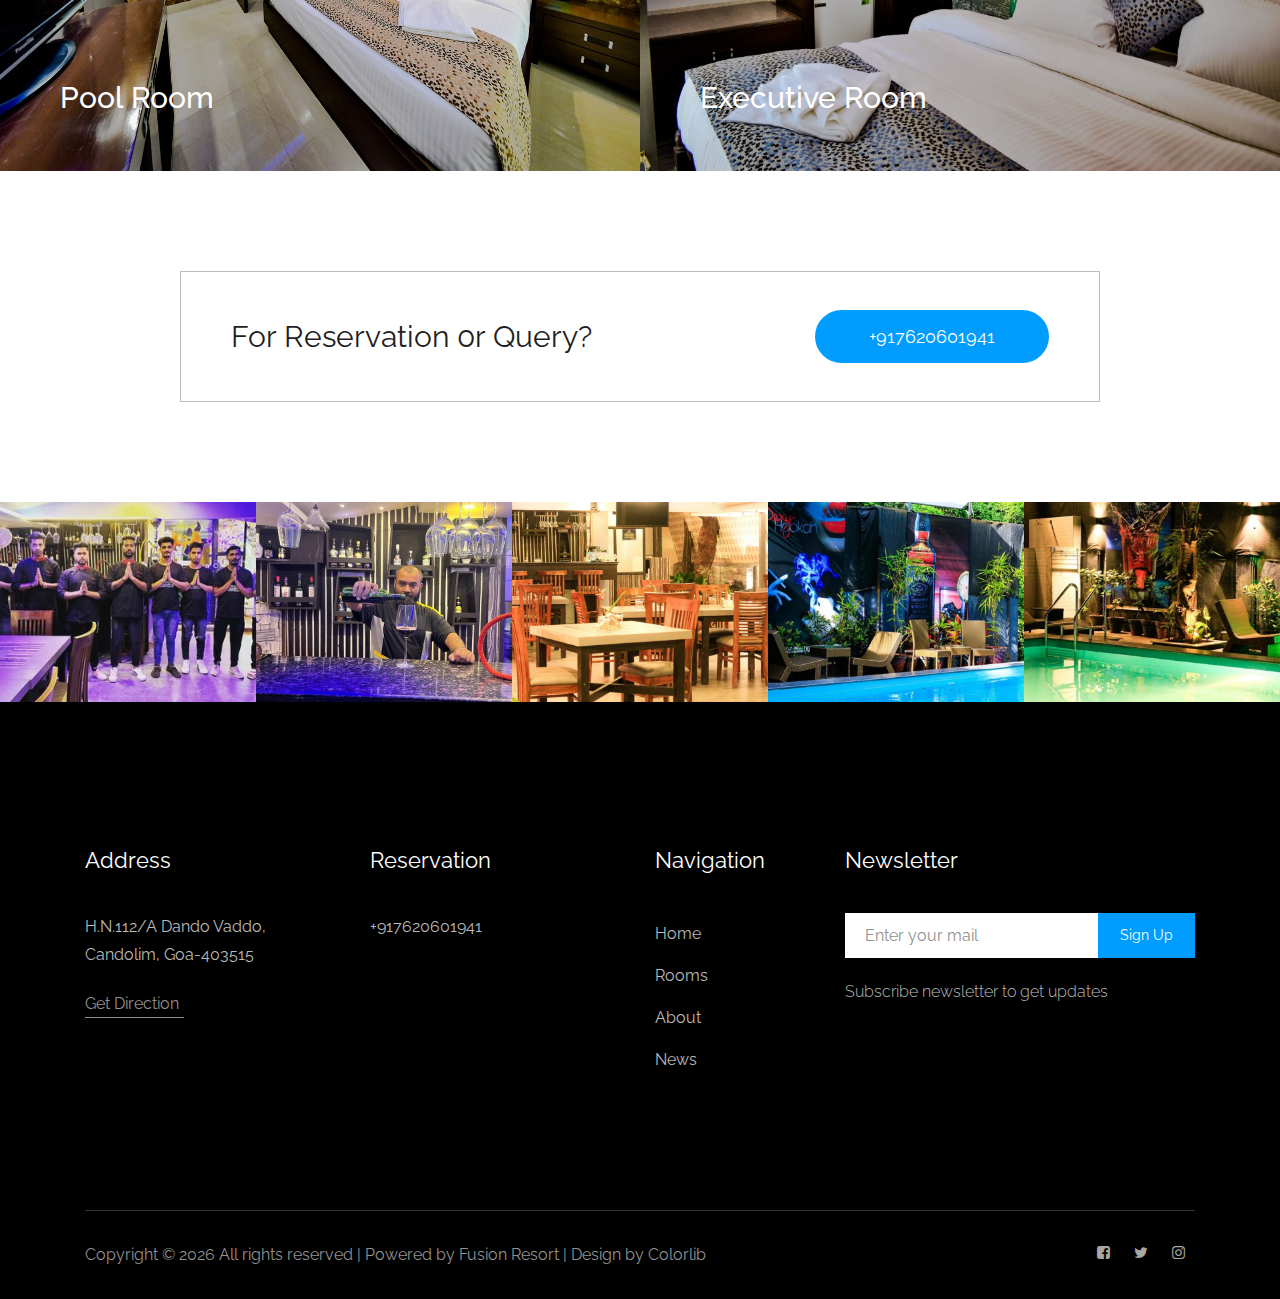
<file: rooms.html>
<!doctype html>
<html class="no-js" lang="zxx">

<head>
    <meta charset="utf-8">
    <meta http-equiv="x-ua-compatible" content="ie=edge">
    <title>Fusion Resort</title>
    <meta name="description" content="">
    <meta name="viewport" content="width=device-width, initial-scale=1">

    <!-- <link rel="manifest" href="site.webmanifest"> -->
    <link rel="shortcut icon" type="image/x-icon" href="img/F (112 × 92px) (2).png">
    <!-- Place favicon.ico in the root directory -->

    <!-- CSS here -->
    <link rel="stylesheet" href="css/bootstrap.min.css">
    <link rel="stylesheet" href="css/owl.carousel.min.css">
    <link rel="stylesheet" href="css/magnific-popup.css">
    <link rel="stylesheet" href="css/font-awesome.min.css">
    <link rel="stylesheet" href="css/themify-icons.css">
    <link rel="stylesheet" href="css/nice-select.css">
    <link rel="stylesheet" href="css/flaticon.css">
    <link rel="stylesheet" href="css/gijgo.css">
    <link rel="stylesheet" href="css/animate.css">
    <link rel="stylesheet" href="css/slicknav.css">
    <link rel="stylesheet" href="css/style.css">
    <!-- <link rel="stylesheet" href="css/responsive.css"> -->
</head>

<body>
    <!--[if lte IE 9]>
            <p class="browserupgrade">You are using an <strong>outdated</strong> browser. Please <a href="https://browsehappy.com/">upgrade your browser</a> to improve your experience and security.</p>
        <![endif]-->

    <!-- header-start -->
    <header>
        <div class="header-area ">
            <div id="sticky-header" class="main-header-area">
                <div class="container-fluid p-0">
                    <div class="row align-items-center no-gutters">
                        <div class="col-xl-5 col-lg-6">
                            <div class="main-menu  d-none d-lg-block">
                                <nav>
                                    <ul id="navigation">
                                        <li><a href="index.html">home</a></li>
                                        <li><a class="active" href="rooms.html">rooms</a></li>
                                        <li><a href="about.html">About</a></li>

                                        <li><a href="contact.html">Contact</a></li>
                                    </ul>
                                </nav>
                            </div>
                        </div>
                        <div class="col-xl-2 col-lg-2">
                            <div class="logo-img">
                                <a href="index.html">
                                    <img src="img/banner/F (112 × 92px) (1).png" alt="">
                                </a>
                            </div>
                        </div>
                        <div class="col-xl-5 col-lg-4 d-none d-lg-block">
                            <div class="book_room">
                                <div class="socail_links">
                                    <ul>
                                        <li>
                                            <a href="https://www.facebook.com/Fusion-Resort-100229082624458/"
                                                target="_blank">
                                                <i class="fa fa-facebook-square"></i>
                                            </a>
                                        </li>
                                        <li>
                                            <a href="https://twitter.com/fusionresortgoa" target="_blank">
                                                <i class="fa fa-twitter"></i>
                                            </a>
                                        </li>
                                        <li>
                                            <a href="https://www.instagram.com/fusionresort.co/" target="_blank">
                                                <i class="fa fa-instagram"></i>
                                            </a>
                                        </li>
                                    </ul>
                                </div>
                                <div class="book_btn d-none d-lg-block">
                                    <a class="popup-with-form" href="#test-form">Book A Room</a>
                                </div>
                            </div>
                        </div>
                        <div class="col-12">
                            <div class="mobile_menu d-block d-lg-none"></div>
                        </div>
                    </div>
                </div>
            </div>
        </div>
    </header>
    <!-- header-end -->

    <!-- bradcam_area_start -->
    <div class="bradcam_area breadcam_bg_1">
        <h3>Luxuries Rooms</h3>
    </div>
    <!-- bradcam_area_end -->
    <!-- features_room_startt -->
    <div class="features_room">
        <div class="container">
            <div class="row">
                <div class="col-xl-12">
                    <div class="section_title text-center mb-100">
                        <span>Featured Rooms</span>
                        <h3>Choose a Better Room</h3>
                    </div>
                </div>
            </div>
        </div>
        <div class="rooms_here">
            <div class="single_rooms">
                <div class="room_thumb">
                    <img src="img/rooms/201905161832523862-415152-4a93d2968f4d11e9ada30242ac110004.jpg" alt="">
                    <div class="room_heading d-flex justify-content-between align-items-center">
                        <div class="room_heading_inner">
                            <h3>Premium Room</h3>
                        </div>
                        <a href="#test-form" class="line-button">book now</a>
                    </div>
                </div>
            </div>
            <div class="single_rooms">
                <div class="room_thumb">
                    <img src="img/rooms//fe3de70677cd11e984220242ac110004-1024x682.jpeg" alt="">
                    <div class="room_heading d-flex justify-content-between align-items-center">
                        <div class="room_heading_inner">
                            <h3>Family Room</h3>
                        </div>
                        <a href="#test-form" class="line-button">book now</a>
                    </div>
                </div>
            </div>
            <div class="single_rooms">
                <div class="room_thumb">
                    <img src="img/rooms/bed-room.jpg" alt="">
                    <div class="room_heading d-flex justify-content-between align-items-center">
                        <div class="room_heading_inner">
                            <h3>Pool Room</h3>
                        </div>
                        <a href="#test-form" class="line-button">book now</a>
                    </div>
                </div>
            </div>
            <div class="single_rooms">
                <div class="room_thumb">
                    <img src="img/rooms/201905161832523862-4-632f94c2f4f411e9baf00242ac110003-1024x683.jpg" alt="">
                    <div class="room_heading d-flex justify-content-between align-items-center">
                        <div class="room_heading_inner">
                            <h3>Executive Room</h3>
                        </div>
                        <a href="#test-form" class="line-button">book now</a>
                    </div>
                </div>
            </div>
        </div>
    </div>
    <!-- features_room_end -->

    <!-- forQuery_start -->
    <div class="forQuery">
        <div class="container">
            <div class="row">
                <div class="col-xl-10 offset-xl-1 col-md-12">
                    <div class="Query_border">
                        <div class="row align-items-center justify-content-center">
                            <div class="col-xl-6 col-md-6">
                                <div class="Query_text">
                                    <p>For Reservation 0r Query?</p>
                                </div>
                            </div>
                            <div class="col-xl-6 col-md-6">
                                <div class="phone_num">
                                    <a href="tel:" class="mobile_no">+917620601941</a>
                                </div>
                            </div>
                        </div>
                    </div>
                </div>
            </div>
        </div>
    </div>
    <!-- forQuery_end-->

    <!-- instragram_area_start -->
    <div class="instragram_area">
        <div class="single_instagram">
            <img src="img/instragram/284666146_526479809207607_7823696325108720403_n.jfif" alt="">
            <div class="ovrelay">
                <a href="https://www.instagram.com/fusionresort.co/" target="_blank">
                    <i class="fa fa-instagram"></i>
                </a>
            </div>
        </div>
        <div class="single_instagram">
            <img src="img/instragram/285540499_555835766055241_5506486606427288765_n.jfif" alt="">
            <div class="ovrelay">
                <a href="https://www.instagram.com/fusionresort.co/" target="_blank">
                    <i class="fa fa-instagram"></i>
                </a>
            </div>
        </div>
        <div class="single_instagram">
            <img src="img/instragram/d9fbe89c063511eaa0fb0242ac110009.jpg" alt="">
            <div class="ovrelay">
                <a href="https://www.instagram.com/fusionresort.co/" target="_blank">
                    <i class="fa fa-instagram"></i>
                </a>
            </div>
        </div>
        <div class="single_instagram">
            <img src="img/instragram/bc8a199ecdaf11ebb0c80242ac110002.jpg" alt="">
            <div class="ovrelay">
                <a href="https://www.instagram.com/fusionresort.co/" target="_blank">
                    <i class="fa fa-instagram"></i>
                </a>
            </div>
        </div>
        <div class="single_instagram">
            <img src="img/instragram/c64433e8cdaf11eb83350242ac110002.jpg" alt="">
            <div class="ovrelay">
                <a href="https: //www.instagram.com/fusionresort.co/" target="_blank">
                    <i class="fa fa-instagram"></i>
                </a>
            </div>
        </div>
    </div>
    <!-- instragram_area_end -->

    <!-- footer -->
    <footer class="footer">
        <div class="footer_top">
            <div class="container">
                <div class="row">
                    <div class="col-xl-3 col-md-6 col-lg-3">
                        <div class="footer_widget">
                            <h3 class="footer_title">
                                address
                            </h3>
                            <p class="footer_text"> H.N.112/A Dando Vaddo, <br>
                                Candolim, Goa-403515</p>
                            <a href="https://goo.gl/maps/f7bvArNyWFJshxUaA" target="_blank" class="line-button">Get
                                Direction</a>
                        </div>
                    </div>
                    <div class="col-xl-3 col-md-6 col-lg-3">
                        <div class="footer_widget">
                            <h3 class="footer_title">
                                Reservation
                            </h3>
                            <p class="footer_text">+917620601941</p>
                        </div>
                    </div>
                    <div class="col-xl-2 col-md-6 col-lg-2">
                        <div class="footer_widget">
                            <h3 class="footer_title">
                                Navigation
                            </h3>
                            <ul>
                                <li><a href="index.html">Home</a></li>
                                <li><a href="rooms.html">Rooms</a></li>
                                <li><a href="about.html">About</a></li>
                                <li><a href="#">News</a></li>
                            </ul>
                        </div>
                    </div>
                    <div class="col-xl-4 col-md-6 col-lg-4">
                        <div class="footer_widget">
                            <h3 class="footer_title">
                                Newsletter
                            </h3>
                            <form action="#" class="newsletter_form">
                                <input type="text" placeholder="Enter your mail">
                                <button type="submit">Sign Up</button>
                            </form>
                            <p class="newsletter_text">Subscribe newsletter to get updates</p>
                        </div>
                    </div>
                </div>
            </div>
        </div>
        <div class="copy-right_text">
            <div class="container">
                <div class="footer_border"></div>
                <div class="row">
                    <div class="col-xl-8 col-md-7 col-lg-9">
                        <p class="copy_right">
                            Copyright &copy;
                            <script>document.write(new Date().getFullYear());</script> All rights reserved | Powered by
                            Fusion Resort | Design by Colorlib
                    </div>
                    <div class="col-xl-4 col-md-5 col-lg-3">
                        <div class="socail_links">
                            <ul>
                                <li>
                                    <a href="https://www.facebook.com/Fusion-Resort-100229082624458/" target="_blank">
                                        <i class="fa fa-facebook-square"></i>
                                    </a>
                                </li>
                                <li>
                                    <a href="https://twitter.com/fusionresortgoa" target="_blank">
                                        <i class="fa fa-twitter"></i>
                                    </a>
                                </li>
                                <li>
                                    <a href="https://www.instagram.com/fusionresort.co/" target="_blank">
                                        <i class="fa fa-instagram"></i>
                                    </a>
                                </li>
                            </ul>
                        </div>
                    </div>
                </div>
            </div>
        </div>
    </footer>

    <!-- form itself end-->
    <form id="test-form" class="white-popup-block mfp-hide">
        <div class="popup_box ">
            <div class="popup_inner">
                <h3>Check Availability</h3>
                <form action="#">
                    <div class="row">
                        <div class="col-xl-6">
                            <input id="datepicker" placeholder="Check in date">
                        </div>
                        <div class="col-xl-6">
                            <input id="datepicker2" placeholder="Check out date">
                        </div>
                        <div class="col-xl-6">
                            <select class="form-select wide" id="default-select" class="">
                                <option data-display="Adult">1</option>
                                <option value="1">2</option>
                                <option value="2">3</option>
                                <option value="3">4</option>
                            </select>
                        </div>
                        <div class="col-xl-6">
                            <select class="form-select wide" id="default-select" class="">
                                <option data-display="Children">1</option>
                                <option value="1">2</option>
                                <option value="2">3</option>
                                <option value="3">4</option>
                            </select>
                        </div>
                        <div class="col-xl-12">
                            <select class="form-select wide" id="default-select" class="">
                                <option data-display="Room type">Room type</option>
                                <option value="1">Laxaries Rooms</option>
                                <option value="2">Deluxe Room</option>
                                <option value="3">Signature Room</option>
                                <option value="4">Couple Room</option>
                            </select>
                        </div>
                        <div class="col-xl-12">
                            <button type="submit" class="boxed-btn3">Check Availability</button>
                        </div>
                    </div>
                </form>
            </div>
        </div>
    </form>
    <!-- form itself end -->


    <!-- JS here -->
    <script src="js/vendor/modernizr-3.5.0.min.js"></script>
    <script src="js/vendor/jquery-1.12.4.min.js"></script>
    <script src="js/popper.min.js"></script>
    <script src="js/bootstrap.min.js"></script>
    <script src="js/owl.carousel.min.js"></script>
    <script src="js/isotope.pkgd.min.js"></script>
    <script src="js/ajax-form.js"></script>
    <script src="js/waypoints.min.js"></script>
    <script src="js/jquery.counterup.min.js"></script>
    <script src="js/imagesloaded.pkgd.min.js"></script>
    <script src="js/scrollIt.js"></script>
    <script src="js/jquery.scrollUp.min.js"></script>
    <script src="js/wow.min.js"></script>
    <script src="js/nice-select.min.js"></script>
    <script src="js/jquery.slicknav.min.js"></script>
    <script src="js/jquery.magnific-popup.min.js"></script>
    <script src="js/plugins.js"></script>
    <script src="js/gijgo.min.js"></script>

    <!--contact js-->
    <script src="js/contact.js"></script>
    <script src="js/jquery.ajaxchimp.min.js"></script>
    <script src="js/jquery.form.js"></script>
    <script src="js/jquery.validate.min.js"></script>
    <script src="js/mail-script.js"></script>

    <script src="js/main.js"></script>
    <script>
        $('#datepicker').datepicker({
            iconsLibrary: 'fontawesome',
            icons: {
                rightIcon: '<span class="fa fa-caret-down"></span>'
            }
        });
        $('#datepicker2').datepicker({
            iconsLibrary: 'fontawesome',
            icons: {
                rightIcon: '<span class="fa fa-caret-down"></span>'
            }

        });
    </script>



</body>

</html>
</file>
<file: css/themify-icons.css>
@font-face {
	font-family: 'themify';
	src:url('../fonts/themify.eot?-fvbane');
	src:url('../fonts/themify.eot?#iefix-fvbane') format('embedded-opentype'),
		url('../fonts/themify.woff?-fvbane') format('woff'),
		url('../fonts/themify.ttf?-fvbane') format('truetype'),
		url('../fonts/themify.svg?-fvbane#themify') format('svg');
	font-weight: normal;
	font-style: normal;
}

[class^="ti-"], [class*=" ti-"] {
	font-family: 'themify';
	/* speak: none; */
	font-style: normal;
	font-weight: normal;
	font-variant: normal;
	text-transform: none;
	line-height: 1;

	/* Better Font Rendering =========== */
	-webkit-font-smoothing: antialiased;
	-moz-osx-font-smoothing: grayscale;
}

.ti-wand:before {
	content: "\e600";
}
.ti-volume:before {
	content: "\e601";
}
.ti-user:before {
	content: "\e602";
}
.ti-unlock:before {
	content: "\e603";
}
.ti-unlink:before {
	content: "\e604";
}
.ti-trash:before {
	content: "\e605";
}
.ti-thought:before {
	content: "\e606";
}
.ti-target:before {
	content: "\e607";
}
.ti-tag:before {
	content: "\e608";
}
.ti-tablet:before {
	content: "\e609";
}
.ti-star:before {
	content: "\e60a";
}
.ti-spray:before {
	content: "\e60b";
}
.ti-signal:before {
	content: "\e60c";
}
.ti-shopping-cart:before {
	content: "\e60d";
}
.ti-shopping-cart-full:before {
	content: "\e60e";
}
.ti-settings:before {
	content: "\e60f";
}
.ti-search:before {
	content: "\e610";
}
.ti-zoom-in:before {
	content: "\e611";
}
.ti-zoom-out:before {
	content: "\e612";
}
.ti-cut:before {
	content: "\e613";
}
.ti-ruler:before {
	content: "\e614";
}
.ti-ruler-pencil:before {
	content: "\e615";
}
.ti-ruler-alt:before {
	content: "\e616";
}
.ti-bookmark:before {
	content: "\e617";
}
.ti-bookmark-alt:before {
	content: "\e618";
}
.ti-reload:before {
	content: "\e619";
}
.ti-plus:before {
	content: "\e61a";
}
.ti-pin:before {
	content: "\e61b";
}
.ti-pencil:before {
	content: "\e61c";
}
.ti-pencil-alt:before {
	content: "\e61d";
}
.ti-paint-roller:before {
	content: "\e61e";
}
.ti-paint-bucket:before {
	content: "\e61f";
}
.ti-na:before {
	content: "\e620";
}
.ti-mobile:before {
	content: "\e621";
}
.ti-minus:before {
	content: "\e622";
}
.ti-medall:before {
	content: "\e623";
}
.ti-medall-alt:before {
	content: "\e624";
}
.ti-marker:before {
	content: "\e625";
}
.ti-marker-alt:before {
	content: "\e626";
}
.ti-arrow-up:before {
	content: "\e627";
}
.ti-arrow-right:before {
	content: "\e628";
}
.ti-arrow-left:before {
	content: "\e629";
}
.ti-arrow-down:before {
	content: "\e62a";
}
.ti-lock:before {
	content: "\e62b";
}
.ti-location-arrow:before {
	content: "\e62c";
}
.ti-link:before {
	content: "\e62d";
}
.ti-layout:before {
	content: "\e62e";
}
.ti-layers:before {
	content: "\e62f";
}
.ti-layers-alt:before {
	content: "\e630";
}
.ti-key:before {
	content: "\e631";
}
.ti-import:before {
	content: "\e632";
}
.ti-image:before {
	content: "\e633";
}
.ti-heart:before {
	content: "\e634";
}
.ti-heart-broken:before {
	content: "\e635";
}
.ti-hand-stop:before {
	content: "\e636";
}
.ti-hand-open:before {
	content: "\e637";
}
.ti-hand-drag:before {
	content: "\e638";
}
.ti-folder:before {
	content: "\e639";
}
.ti-flag:before {
	content: "\e63a";
}
.ti-flag-alt:before {
	content: "\e63b";
}
.ti-flag-alt-2:before {
	content: "\e63c";
}
.ti-eye:before {
	content: "\e63d";
}
.ti-export:before {
	content: "\e63e";
}
.ti-exchange-vertical:before {
	content: "\e63f";
}
.ti-desktop:before {
	content: "\e640";
}
.ti-cup:before {
	content: "\e641";
}
.ti-crown:before {
	content: "\e642";
}
.ti-comments:before {
	content: "\e643";
}
.ti-comment:before {
	content: "\e644";
}
.ti-comment-alt:before {
	content: "\e645";
}
.ti-close:before {
	content: "\e646";
}
.ti-clip:before {
	content: "\e647";
}
.ti-angle-up:before {
	content: "\e648";
}
.ti-angle-right:before {
	content: "\e649";
}
.ti-angle-left:before {
	content: "\e64a";
}
.ti-angle-down:before {
	content: "\e64b";
}
.ti-check:before {
	content: "\e64c";
}
.ti-check-box:before {
	content: "\e64d";
}
.ti-camera:before {
	content: "\e64e";
}
.ti-announcement:before {
	content: "\e64f";
}
.ti-brush:before {
	content: "\e650";
}
.ti-briefcase:before {
	content: "\e651";
}
.ti-bolt:before {
	content: "\e652";
}
.ti-bolt-alt:before {
	content: "\e653";
}
.ti-blackboard:before {
	content: "\e654";
}
.ti-bag:before {
	content: "\e655";
}
.ti-move:before {
	content: "\e656";
}
.ti-arrows-vertical:before {
	content: "\e657";
}
.ti-arrows-horizontal:before {
	content: "\e658";
}
.ti-fullscreen:before {
	content: "\e659";
}
.ti-arrow-top-right:before {
	content: "\e65a";
}
.ti-arrow-top-left:before {
	content: "\e65b";
}
.ti-arrow-circle-up:before {
	content: "\e65c";
}
.ti-arrow-circle-right:before {
	content: "\e65d";
}
.ti-arrow-circle-left:before {
	content: "\e65e";
}
.ti-arrow-circle-down:before {
	content: "\e65f";
}
.ti-angle-double-up:before {
	content: "\e660";
}
.ti-angle-double-right:before {
	content: "\e661";
}
.ti-angle-double-left:before {
	content: "\e662";
}
.ti-angle-double-down:before {
	content: "\e663";
}
.ti-zip:before {
	content: "\e664";
}
.ti-world:before {
	content: "\e665";
}
.ti-wheelchair:before {
	content: "\e666";
}
.ti-view-list:before {
	content: "\e667";
}
.ti-view-list-alt:before {
	content: "\e668";
}
.ti-view-grid:before {
	content: "\e669";
}
.ti-uppercase:before {
	content: "\e66a";
}
.ti-upload:before {
	content: "\e66b";
}
.ti-underline:before {
	content: "\e66c";
}
.ti-truck:before {
	content: "\e66d";
}
.ti-timer:before {
	content: "\e66e";
}
.ti-ticket:before {
	content: "\e66f";
}
.ti-thumb-up:before {
	content: "\e670";
}
.ti-thumb-down:before {
	content: "\e671";
}
.ti-text:before {
	content: "\e672";
}
.ti-stats-up:before {
	content: "\e673";
}
.ti-stats-down:before {
	content: "\e674";
}
.ti-split-v:before {
	content: "\e675";
}
.ti-split-h:before {
	content: "\e676";
}
.ti-smallcap:before {
	content: "\e677";
}
.ti-shine:before {
	content: "\e678";
}
.ti-shift-right:before {
	content: "\e679";
}
.ti-shift-left:before {
	content: "\e67a";
}
.ti-shield:before {
	content: "\e67b";
}
.ti-notepad:before {
	content: "\e67c";
}
.ti-server:before {
	content: "\e67d";
}
.ti-quote-right:before {
	content: "\e67e";
}
.ti-quote-left:before {
	content: "\e67f";
}
.ti-pulse:before {
	content: "\e680";
}
.ti-printer:before {
	content: "\e681";
}
.ti-power-off:before {
	content: "\e682";
}
.ti-plug:before {
	content: "\e683";
}
.ti-pie-chart:before {
	content: "\e684";
}
.ti-paragraph:before {
	content: "\e685";
}
.ti-panel:before {
	content: "\e686";
}
.ti-package:before {
	content: "\e687";
}
.ti-music:before {
	content: "\e688";
}
.ti-music-alt:before {
	content: "\e689";
}
.ti-mouse:before {
	content: "\e68a";
}
.ti-mouse-alt:before {
	content: "\e68b";
}
.ti-money:before {
	content: "\e68c";
}
.ti-microphone:before {
	content: "\e68d";
}
.ti-menu:before {
	content: "\e68e";
}
.ti-menu-alt:before {
	content: "\e68f";
}
.ti-map:before {
	content: "\e690";
}
.ti-map-alt:before {
	content: "\e691";
}
.ti-loop:before {
	content: "\e692";
}
.ti-location-pin:before {
	content: "\e693";
}
.ti-list:before {
	content: "\e694";
}
.ti-light-bulb:before {
	content: "\e695";
}
.ti-Italic:before {
	content: "\e696";
}
.ti-info:before {
	content: "\e697";
}
.ti-infinite:before {
	content: "\e698";
}
.ti-id-badge:before {
	content: "\e699";
}
.ti-hummer:before {
	content: "\e69a";
}
.ti-home:before {
	content: "\e69b";
}
.ti-help:before {
	content: "\e69c";
}
.ti-headphone:before {
	content: "\e69d";
}
.ti-harddrives:before {
	content: "\e69e";
}
.ti-harddrive:before {
	content: "\e69f";
}
.ti-gift:before {
	content: "\e6a0";
}
.ti-game:before {
	content: "\e6a1";
}
.ti-filter:before {
	content: "\e6a2";
}
.ti-files:before {
	content: "\e6a3";
}
.ti-file:before {
	content: "\e6a4";
}
.ti-eraser:before {
	content: "\e6a5";
}
.ti-envelope:before {
	content: "\e6a6";
}
.ti-download:before {
	content: "\e6a7";
}
.ti-direction:before {
	content: "\e6a8";
}
.ti-direction-alt:before {
	content: "\e6a9";
}
.ti-dashboard:before {
	content: "\e6aa";
}
.ti-control-stop:before {
	content: "\e6ab";
}
.ti-control-shuffle:before {
	content: "\e6ac";
}
.ti-control-play:before {
	content: "\e6ad";
}
.ti-control-pause:before {
	content: "\e6ae";
}
.ti-control-forward:before {
	content: "\e6af";
}
.ti-control-backward:before {
	content: "\e6b0";
}
.ti-cloud:before {
	content: "\e6b1";
}
.ti-cloud-up:before {
	content: "\e6b2";
}
.ti-cloud-down:before {
	content: "\e6b3";
}
.ti-clipboard:before {
	content: "\e6b4";
}
.ti-car:before {
	content: "\e6b5";
}
.ti-calendar:before {
	content: "\e6b6";
}
.ti-book:before {
	content: "\e6b7";
}
.ti-bell:before {
	content: "\e6b8";
}
.ti-basketball:before {
	content: "\e6b9";
}
.ti-bar-chart:before {
	content: "\e6ba";
}
.ti-bar-chart-alt:before {
	content: "\e6bb";
}
.ti-back-right:before {
	content: "\e6bc";
}
.ti-back-left:before {
	content: "\e6bd";
}
.ti-arrows-corner:before {
	content: "\e6be";
}
.ti-archive:before {
	content: "\e6bf";
}
.ti-anchor:before {
	content: "\e6c0";
}
.ti-align-right:before {
	content: "\e6c1";
}
.ti-align-left:before {
	content: "\e6c2";
}
.ti-align-justify:before {
	content: "\e6c3";
}
.ti-align-center:before {
	content: "\e6c4";
}
.ti-alert:before {
	content: "\e6c5";
}
.ti-alarm-clock:before {
	content: "\e6c6";
}
.ti-agenda:before {
	content: "\e6c7";
}
.ti-write:before {
	content: "\e6c8";
}
.ti-window:before {
	content: "\e6c9";
}
.ti-widgetized:before {
	content: "\e6ca";
}
.ti-widget:before {
	content: "\e6cb";
}
.ti-widget-alt:before {
	content: "\e6cc";
}
.ti-wallet:before {
	content: "\e6cd";
}
.ti-video-clapper:before {
	content: "\e6ce";
}
.ti-video-camera:before {
	content: "\e6cf";
}
.ti-vector:before {
	content: "\e6d0";
}
.ti-themify-logo:before {
	content: "\e6d1";
}
.ti-themify-favicon:before {
	content: "\e6d2";
}
.ti-themify-favicon-alt:before {
	content: "\e6d3";
}
.ti-support:before {
	content: "\e6d4";
}
.ti-stamp:before {
	content: "\e6d5";
}
.ti-split-v-alt:before {
	content: "\e6d6";
}
.ti-slice:before {
	content: "\e6d7";
}
.ti-shortcode:before {
	content: "\e6d8";
}
.ti-shift-right-alt:before {
	content: "\e6d9";
}
.ti-shift-left-alt:before {
	content: "\e6da";
}
.ti-ruler-alt-2:before {
	content: "\e6db";
}
.ti-receipt:before {
	content: "\e6dc";
}
.ti-pin2:before {
	content: "\e6dd";
}
.ti-pin-alt:before {
	content: "\e6de";
}
.ti-pencil-alt2:before {
	content: "\e6df";
}
.ti-palette:before {
	content: "\e6e0";
}
.ti-more:before {
	content: "\e6e1";
}
.ti-more-alt:before {
	content: "\e6e2";
}
.ti-microphone-alt:before {
	content: "\e6e3";
}
.ti-magnet:before {
	content: "\e6e4";
}
.ti-line-double:before {
	content: "\e6e5";
}
.ti-line-dotted:before {
	content: "\e6e6";
}
.ti-line-dashed:before {
	content: "\e6e7";
}
.ti-layout-width-full:before {
	content: "\e6e8";
}
.ti-layout-width-default:before {
	content: "\e6e9";
}
.ti-layout-width-default-alt:before {
	content: "\e6ea";
}
.ti-layout-tab:before {
	content: "\e6eb";
}
.ti-layout-tab-window:before {
	content: "\e6ec";
}
.ti-layout-tab-v:before {
	content: "\e6ed";
}
.ti-layout-tab-min:before {
	content: "\e6ee";
}
.ti-layout-slider:before {
	content: "\e6ef";
}
.ti-layout-slider-alt:before {
	content: "\e6f0";
}
.ti-layout-sidebar-right:before {
	content: "\e6f1";
}
.ti-layout-sidebar-none:before {
	content: "\e6f2";
}
.ti-layout-sidebar-left:before {
	content: "\e6f3";
}
.ti-layout-placeholder:before {
	content: "\e6f4";
}
.ti-layout-menu:before {
	content: "\e6f5";
}
.ti-layout-menu-v:before {
	content: "\e6f6";
}
.ti-layout-menu-separated:before {
	content: "\e6f7";
}
.ti-layout-menu-full:before {
	content: "\e6f8";
}
.ti-layout-media-right-alt:before {
	content: "\e6f9";
}
.ti-layout-media-right:before {
	content: "\e6fa";
}
.ti-layout-media-overlay:before {
	content: "\e6fb";
}
.ti-layout-media-overlay-alt:before {
	content: "\e6fc";
}
.ti-layout-media-overlay-alt-2:before {
	content: "\e6fd";
}
.ti-layout-media-left-alt:before {
	content: "\e6fe";
}
.ti-layout-media-left:before {
	content: "\e6ff";
}
.ti-layout-media-center-alt:before {
	content: "\e700";
}
.ti-layout-media-center:before {
	content: "\e701";
}
.ti-layout-list-thumb:before {
	content: "\e702";
}
.ti-layout-list-thumb-alt:before {
	content: "\e703";
}
.ti-layout-list-post:before {
	content: "\e704";
}
.ti-layout-list-large-image:before {
	content: "\e705";
}
.ti-layout-line-solid:before {
	content: "\e706";
}
.ti-layout-grid4:before {
	content: "\e707";
}
.ti-layout-grid3:before {
	content: "\e708";
}
.ti-layout-grid2:before {
	content: "\e709";
}
.ti-layout-grid2-thumb:before {
	content: "\e70a";
}
.ti-layout-cta-right:before {
	content: "\e70b";
}
.ti-layout-cta-left:before {
	content: "\e70c";
}
.ti-layout-cta-center:before {
	content: "\e70d";
}
.ti-layout-cta-btn-right:before {
	content: "\e70e";
}
.ti-layout-cta-btn-left:before {
	content: "\e70f";
}
.ti-layout-column4:before {
	content: "\e710";
}
.ti-layout-column3:before {
	content: "\e711";
}
.ti-layout-column2:before {
	content: "\e712";
}
.ti-layout-accordion-separated:before {
	content: "\e713";
}
.ti-layout-accordion-merged:before {
	content: "\e714";
}
.ti-layout-accordion-list:before {
	content: "\e715";
}
.ti-ink-pen:before {
	content: "\e716";
}
.ti-info-alt:before {
	content: "\e717";
}
.ti-help-alt:before {
	content: "\e718";
}
.ti-headphone-alt:before {
	content: "\e719";
}
.ti-hand-point-up:before {
	content: "\e71a";
}
.ti-hand-point-right:before {
	content: "\e71b";
}
.ti-hand-point-left:before {
	content: "\e71c";
}
.ti-hand-point-down:before {
	content: "\e71d";
}
.ti-gallery:before {
	content: "\e71e";
}
.ti-face-smile:before {
	content: "\e71f";
}
.ti-face-sad:before {
	content: "\e720";
}
.ti-credit-card:before {
	content: "\e721";
}
.ti-control-skip-forward:before {
	content: "\e722";
}
.ti-control-skip-backward:before {
	content: "\e723";
}
.ti-control-record:before {
	content: "\e724";
}
.ti-control-eject:before {
	content: "\e725";
}
.ti-comments-smiley:before {
	content: "\e726";
}
.ti-brush-alt:before {
	content: "\e727";
}
.ti-youtube:before {
	content: "\e728";
}
.ti-vimeo:before {
	content: "\e729";
}
.ti-twitter:before {
	content: "\e72a";
}
.ti-time:before {
	content: "\e72b";
}
.ti-tumblr:before {
	content: "\e72c";
}
.ti-skype:before {
	content: "\e72d";
}
.ti-share:before {
	content: "\e72e";
}
.ti-share-alt:before {
	content: "\e72f";
}
.ti-rocket:before {
	content: "\e730";
}
.ti-pinterest:before {
	content: "\e731";
}
.ti-new-window:before {
	content: "\e732";
}
.ti-microsoft:before {
	content: "\e733";
}
.ti-list-ol:before {
	content: "\e734";
}
.ti-linkedin:before {
	content: "\e735";
}
.ti-layout-sidebar-2:before {
	content: "\e736";
}
.ti-layout-grid4-alt:before {
	content: "\e737";
}
.ti-layout-grid3-alt:before {
	content: "\e738";
}
.ti-layout-grid2-alt:before {
	content: "\e739";
}
.ti-layout-column4-alt:before {
	content: "\e73a";
}
.ti-layout-column3-alt:before {
	content: "\e73b";
}
.ti-layout-column2-alt:before {
	content: "\e73c";
}
.ti-instagram:before {
	content: "\e73d";
}
.ti-google:before {
	content: "\e73e";
}
.ti-github:before {
	content: "\e73f";
}
.ti-flickr:before {
	content: "\e740";
}
.ti-facebook:before {
	content: "\e741";
}
.ti-dropbox:before {
	content: "\e742";
}
.ti-dribbble:before {
	content: "\e743";
}
.ti-apple:before {
	content: "\e744";
}
.ti-android:before {
	content: "\e745";
}
.ti-save:before {
	content: "\e746";
}
.ti-save-alt:before {
	content: "\e747";
}
.ti-yahoo:before {
	content: "\e748";
}
.ti-wordpress:before {
	content: "\e749";
}
.ti-vimeo-alt:before {
	content: "\e74a";
}
.ti-twitter-alt:before {
	content: "\e74b";
}
.ti-tumblr-alt:before {
	content: "\e74c";
}
.ti-trello:before {
	content: "\e74d";
}
.ti-stack-overflow:before {
	content: "\e74e";
}
.ti-soundcloud:before {
	content: "\e74f";
}
.ti-sharethis:before {
	content: "\e750";
}
.ti-sharethis-alt:before {
	content: "\e751";
}
.ti-reddit:before {
	content: "\e752";
}
.ti-pinterest-alt:before {
	content: "\e753";
}
.ti-microsoft-alt:before {
	content: "\e754";
}
.ti-linux:before {
	content: "\e755";
}
.ti-jsfiddle:before {
	content: "\e756";
}
.ti-joomla:before {
	content: "\e757";
}
.ti-html5:before {
	content: "\e758";
}
.ti-flickr-alt:before {
	content: "\e759";
}
.ti-email:before {
	content: "\e75a";
}
.ti-drupal:before {
	content: "\e75b";
}
.ti-dropbox-alt:before {
	content: "\e75c";
}
.ti-css3:before {
	content: "\e75d";
}
.ti-rss:before {
	content: "\e75e";
}
.ti-rss-alt:before {
	content: "\e75f";
}
</file>
<file: css/nice-select.css>
.nice-select {
  -webkit-tap-highlight-color: transparent;
  background-color: #fff;
  border-radius: 5px;
  border: solid 1px #e8e8e8;
  box-sizing: border-box;
  clear: both;
  cursor: pointer;
  display: block;
  float: left;
  font-family: inherit;
  font-size: 14px;
  font-weight: normal;
  height: 42px;
  line-height: 40px;
  outline: none;
  padding-left: 18px;
  padding-right: 30px;
  position: relative;
  text-align: left !important;
  -webkit-transition: all 0.2s ease-in-out;
  transition: all 0.2s ease-in-out;
  -webkit-user-select: none;
     -moz-user-select: none;
      -ms-user-select: none;
          user-select: none;
  white-space: nowrap;
  width: auto; }
  .nice-select:hover {
    border-color: #dbdbdb; }
  .nice-select:active, .nice-select.open, .nice-select:focus {
    border-color: #999; }


  .nice-select.disabled {
    border-color: #ededed;
    color: #999;
    pointer-events: none; }
    .nice-select.disabled:after {
      border-color: #cccccc; }
  .nice-select.wide {
    width: 100%; }
    .nice-select.wide .list {
      left: 0 !important;
      right: 0 !important; }
  .nice-select.right {
    float: right; }
    .nice-select.right .list {
      left: auto;
      right: 0; }
  .nice-select.small {
    font-size: 12px;
    height: 36px;
    line-height: 34px; }
    .nice-select.small:after {
      height: 4px;
      width: 4px; }
    .nice-select.small .option {
      line-height: 34px;
      min-height: 34px; }
  .nice-select .list {
    background-color: #fff;
    border-radius: 5px;
    box-shadow: 0 0 0 1px rgba(68, 68, 68, 0.11);
    box-sizing: border-box;
    margin-top: 4px;
    opacity: 0;
    overflow: hidden;
    padding: 0;
    pointer-events: none;
    position: absolute;
    top: 100%;
    left: 0;
    -webkit-transform-origin: 50% 0;
        -ms-transform-origin: 50% 0;
            transform-origin: 50% 0;
    -webkit-transform: scale(0.75) translateY(-21px);
        -ms-transform: scale(0.75) translateY(-21px);
            transform: scale(0.75) translateY(-21px);
    -webkit-transition: all 0.2s cubic-bezier(0.5, 0, 0, 1.25), opacity 0.15s ease-out;
    transition: all 0.2s cubic-bezier(0.5, 0, 0, 1.25), opacity 0.15s ease-out;
    z-index: 9; }
    .nice-select .list:hover .option:not(:hover) {
      background-color: transparent !important; }
  .nice-select .option {
    cursor: pointer;
    font-weight: 400;
    line-height: 40px;
    list-style: none;
    min-height: 40px;
    outline: none;
    padding-left: 18px;
    padding-right: 29px;
    text-align: left;
    -webkit-transition: all 0.2s;
    transition: all 0.2s; }
    .nice-select .option:hover, .nice-select .option.focus, .nice-select .option.selected.focus {
      background-color: #f6f6f6; }
    .nice-select .option.selected {
      font-weight: bold; }
    .nice-select .option.disabled {
      background-color: transparent;
      color: #999;
      cursor: default; }

.no-csspointerevents .nice-select .list {
  display: none; }

.no-csspointerevents .nice-select.open .list {
  display: block; }





  /* ,,,,,,,,,,,,,,,, */


  .nice-select:after {
    content: "\e64b";
    display: block;
    height: 5px;
    margin-top: -5px;
    pointer-events: none;
    position: absolute;
    right: 30px;
    top: 8px;
    transition: all 0.15s ease-in-out;
    width: 5px;
    font-family: 'themify';
    color: #ddd; }

    .nice-select.open:after {
 }
    .nice-select.open .list {
      opacity: 1;
      pointer-events: auto;
      -webkit-transform: scale(1) translateY(0);
          -ms-transform: scale(1) translateY(0);
              transform: scale(1) translateY(0); }
</file>
<file: css/flaticon.css>
/*
  	Flaticon icon font: Flaticon
  	Creation date: 27/07/2019 08:27
  	*/

@font-face {
  font-family: "Flaticon";
  src: url("../fonts/Flaticon.eot");
  src: url("../fonts/Flaticon.eot?#iefix") format("embedded-opentype"),
       url("../fonts/Flaticon.woff2") format("woff2"),
       url("../fonts/Flaticon.woff") format("woff"),
       url("../fonts/Flaticon.ttf") format("truetype"),
       url("../fonts/Flaticon.svg#Flaticon") format("svg");
  font-weight: normal;
  font-style: normal;
}

@media screen and (-webkit-min-device-pixel-ratio:0) {
  @font-face {
    font-family: "Flaticon";
    src: url("../fonts/Flaticon.svg#Flaticon") format("svg");
  }
}

[class^="flaticon-"]:before, [class*=" flaticon-"]:before,
[class^="flaticon-"]:after, [class*=" flaticon-"]:after {   
  font-family: Flaticon;
font-style: normal;
}

.flaticon-left-arrow:before { content: "\f100"; }
.flaticon-right-arrow:before { content: "\f101"; }
.flaticon-play-button:before { content: "\f102"; }
.flaticon-quote:before { content: "\f103"; }
.flaticon-clock:before { content: "\f104"; }
.flaticon-world:before { content: "\f105"; }
.flaticon-mail:before { content: "\f106"; }
</file>
<file: css/gijgo.css>
.gj-button {
    background-color: #f5f5f5;
    border: 1px solid #ddd;
    color: #000;
    border-radius: 3px;
    padding: 6px 10px;
    cursor: pointer;
}

.gj-unselectable {
    -webkit-touch-callout: none;
    -webkit-user-select: none;
    -khtml-user-select: none;
    -moz-user-select: none;
    -ms-user-select: none;
    user-select: none;
}

.gj-row {
    display: -webkit-box;
    display: -ms-flexbox;
    display: flex;
    -ms-flex-wrap: wrap;
    flex-wrap: wrap;
}

.gj-margin-left-5 {
    margin-left: 5px;
}

.gj-margin-left-10 {
    margin-left: 10px;
}

.gj-width-full {
    width: 100%;
}

.gj-cursor-pointer {
    cursor: pointer;
}

.gj-text-align-center {
    text-align: center;
}

.gj-font-size-16 {
    font-size: 16px;
}

.gj-hidden {
    display: none;
}

/** Material Design */
.gj-button-md {
    background: 0 0;
    border: none;
    border-radius: 2px;
    color: rgba(0, 0, 0, 0.87);
    position: relative;
    height: 36px;
    margin: 0;
    min-width: 64px;
    padding: 0 16px;
    display: inline-block;
    font-family: "Roboto","Helvetica","Arial",sans-serif;
    font-size: 1rem;
    font-weight: 500;
    text-transform: uppercase;
    letter-spacing: 0;
    overflow: hidden;
    will-change: box-shadow;
    transition: box-shadow .2s cubic-bezier(.4,0,1,1),background-color .2s cubic-bezier(.4,0,.2,1),color .2s cubic-bezier(.4,0,.2,1);
    outline: none;
    cursor: pointer;
    text-decoration: none;
    text-align: center;
    line-height: 36px;
    vertical-align: middle;
    overflow: hidden;
    -webkit-user-select: none;
    -moz-user-select: none;
    -ms-user-select: none;
    user-select: none;
}

.gj-button-md:hover {
    background-color: rgba(158,158,158,.2);
}

.gj-button-md:disabled {
    color: rgba(0,0,0,.26);
    background: 0 0;
}

.gj-button-md .material-icons,
.gj-button-md .gj-icon {
    vertical-align: middle;
    /*font-size: 1.3rem;
    margin-right: 4px;*/
}

.gj-button-md.gj-button-md-icon {
    width: 24px;
    height: 31px;
    min-width: 24px;
    padding: 0px;
    display: table;
}

.gj-button-md.gj-button-md-icon .material-icons,
.gj-button-md.gj-button-md-icon .gj-icon {
    display: table-cell;
    margin-right: 0px;
    width: 24px;
    height: 24px;
}

.gj-button-md.active {
    background-color: rgba(158,158,158,.4);
}

.gj-button-md-group {
    position: relative;
    display: inline-block;
    vertical-align: middle;
}

.gj-textbox-md {
    border: none;
    border-bottom: 1px solid rgba(0,0,0,.42);
    display: block;
    font-family: "Helvetica","Arial",sans-serif;
    font-size: 16px;
    line-height: 16px;
    padding: 4px 0px;
    margin: 0;
    width: 100%;
    background: 0 0;
    text-align: left;
    color: rgba(0,0,0,.87);
}

.gj-textbox-md:focus,
.gj-textbox-md:active {
    border-bottom: 2px solid rgba(0,0,0,.42);
    outline: none;
}

.gj-textbox-md::placeholder {
    color: #8e8e8e;
}

.gj-textbox-md:-ms-input-placeholder {
    color: #8e8e8e;
}

.gj-textbox-md::-ms-input-placeholder {
    color: #8e8e8e;
}

.gj-md-spacer-24 {
    min-width: 24px;
    width: 24px;
    display: inline-block;
}

.gj-md-spacer-32 {
    min-width: 32px;
    width: 32px;
    display: inline-block;
}

.gj-modal {
    position: fixed;
    top: 0;
    right: 0;
    bottom: 0;
    left: 0;
    z-index: 1203;
    display: none;
    overflow: hidden;
    -webkit-overflow-scrolling: touch;
    outline: 0;
    background-color: rgba(0, 0, 0, 0.54118);
    transition: 200ms ease opacity;
    will-change: opacity;
}

/* List */
ul.gj-list li [data-role="wrapper"] {
    display: table;
    width: 100%;
}

ul.gj-list li [data-role="checkbox"] {
    display: table-cell;
    vertical-align:middle;
    text-align:center;
}

ul.gj-list li [data-role="image"] {
    display: table-cell;
    vertical-align:middle;
    text-align:center;
}

ul.gj-list li [data-role="display"] {
    display: table-cell;
    vertical-align:middle;
    cursor: pointer;
}

ul.gj-list li [data-role="display"]:empty:before {
  content: "\200b"; /* unicode zero width space character */
}

/* List - Bootstrap */
ul.gj-list-bootstrap {
    padding-left: 0px;
    margin-bottom: 0px;
}

ul.gj-list-bootstrap li {
    padding: 0px;
}

ul.gj-list-bootstrap li [data-role="wrapper"] {
    padding: 0px 10px;
}

ul.gj-list-bootstrap li [data-role="checkbox"] {
    width: 24px;
    padding: 3px;
}

ul.gj-list-bootstrap li [data-role="image"] {
    width: 24px;
    height: 24px;
}

ul.gj-list-bootstrap li [data-role="display"] {
    padding: 8px 0px 8px 4px;
}

.list-group-item.active ul li, .list-group-item.active:focus ul li, .list-group-item.active:hover ul li {
    text-shadow: none;
    color:initial;
}

/* List - Material Design */
ul.gj-list-md {
    padding: 0px;
    list-style: none;
    list-style-type: none;
    line-height: 24px;
    letter-spacing: 0;
    color: #616161; /* Gray 700 */
}

ul.gj-list-md li {
    display: list-item;
    list-style-type: none;
    padding: 0px;
    min-height: unset;
    box-sizing: border-box;
    align-items: center;
    cursor: default;
    overflow: hidden;

    font-family: "Roboto","Helvetica","Arial",sans-serif;
    font-size: 16px;
    font-weight: 400;
    letter-spacing: .04em;
    line-height: 1;
    
    -webkit-flex-direction: row;
    -ms-flex-direction: row;
    flex-direction: row;
    -webkit-flex-wrap: nowrap;
    -ms-flex-wrap: nowrap;
    flex-wrap: nowrap;
}

ul.gj-list-md li [data-role="checkbox"] {
    height: 24px;
    width: 24px;
}

ul.gj-list-md li [data-role="image"] {
    height: 24px;
    width: 24px;
}

ul.gj-list-md li [data-role="display"] {
    padding: 8px 0px 8px 5px;
    order: 0;
    flex-grow: 2;
    text-decoration: none;
    box-sizing: border-box;
    align-items: center;
    text-align: left;
    color: rgba(0,0,0,.87);
}

ul.gj-list-md li.disabled>[data-role="wrapper"]>[data-role="display"] {
    color: #9E9E9E; /* Gray 500 */
}

.gj-list-md-active {
    background: #e0e0e0;
    color: #3f51b5;
}


/* Picker */
.gj-picker {
    position: absolute;
    z-index: 1203;
    background-color: #fff;
}

.gj-picker .selected {
    color: #fff;
}

/* Material Design */
.gj-picker-md {
    font-family: "Roboto","Helvetica","Arial",sans-serif;
    font-size: 16px;
    font-weight: 400;
    letter-spacing: .04em;
    line-height: 1;
    color: rgba(0,0,0,.87);
    border: 1px solid #E0E0E0;
}

.gj-modal .gj-picker-md {
    border: 0px;
}

.gj-picker-md [role="header"] {
    color: rgba(255, 255, 255, 0.54);
    display: flex;
    background: #2196f3;
    align-items: baseline;
    user-select: none;
    justify-content: center;
}

.gj-picker-md [role="footer"] {
    float: right;
    padding: 10px;
}

.gj-picker-md [role="footer"] button.gj-button-md {
    color: #2196f3;
    font-weight: bold;
    font-size: 13px;
}

/* Bootstrap */
.gj-picker-bootstrap {
    border-radius: 4px;
    border: 1px solid #E0E0E0;
}

.gj-picker-bootstrap .selected {
    color: #888;
}

.gj-picker-bootstrap [role="header"] {
    background: #eee;
    color: #AAA;
}
@font-face {
    font-family: 'gijgo-material';
    src: url('../fonts/gijgo-material.eot?235541');
    src: url('../fonts/gijgo-material.eot?235541#iefix') format('embedded-opentype'), url('../fonts/gijgo-material.ttf?235541') format('truetype'), url('../fonts/gijgo-material.woff?235541') format('woff'), url('../fonts/gijgo-material.svg?235541#gijgo-material') format('svg');
    font-weight: normal;
    font-style: normal;
}

.gj-icon {
    /* use !important to prevent issues with browser extensions that change fonts */
    font-family: 'gijgo-material' !important;
    font-size: 24px;
    speak: none;
    font-style: normal;
    font-weight: normal;
    font-variant: normal;
    text-transform: none;
    line-height: 1;
    /* Enable Ligatures ================ */
    letter-spacing: 0;
    -webkit-font-feature-settings: "liga";
    -moz-font-feature-settings: "liga=1";
    -moz-font-feature-settings: "liga";
    -ms-font-feature-settings: "liga" 1;
    font-feature-settings: "liga";
    -webkit-font-variant-ligatures: discretionary-ligatures;
    font-variant-ligatures: discretionary-ligatures;
    /* Better Font Rendering =========== */
    -webkit-font-smoothing: antialiased;
    -moz-osx-font-smoothing: grayscale;
}

.gj-icon.undo:before {
    content: "\e900";
}

.gj-icon.vertical-align-top:before {
    content: "\e901";
}

.gj-icon.vertical-align-center:before {
    content: "\e902";
}

.gj-icon.vertical-align-bottom:before {
    content: "\e903";
}

.gj-icon.arrow-dropup:before {
    content: "\e904";
}

.gj-icon.clock:before {
    content: "\e905";
}

.gj-icon.refresh:before {
    content: "\e906";
}

.gj-icon.last-page:before {
    content: "\e907";
}

.gj-icon.first-page:before {
    content: "\e908";
}

.gj-icon.cancel:before {
    content: "\e909";
}

.gj-icon.clear:before {
    content: "\e90a";
}

.gj-icon.check-circle:before {
    content: "\e90b";
}

.gj-icon.delete:before {
    content: "\e90c";
}

.gj-icon.arrow-upward:before {
    content: "\e90d";
}

.gj-icon.arrow-forward:before {
    content: "\e90e";
}

.gj-icon.arrow-downward:before {
    content: "\e90f";
}

.gj-icon.arrow-back:before {
    content: "\e910";
}

.gj-icon.list-numbered:before {
    content: "\e911";
}

.gj-icon.list-bulleted:before {
    content: "\e912";
}

.gj-icon.indent-increase:before {
    content: "\e913";
}

.gj-icon.indent-decrease:before {
    content: "\e914";
}

.gj-icon.redo:before {
    content: "\e915";
}

.gj-icon.align-right:before {
    content: "\e916";
}

.gj-icon.align-left:before {
    content: "\e917";
}

.gj-icon.align-justify:before {
    content: "\e918";
}

.gj-icon.align-center:before {
    content: "\e919";
}

.gj-icon.strikethrough:before {
    content: "\e91a";
}

.gj-icon.italic:before {
    content: "\e91b";
}

.gj-icon.underlined:before {
    content: "\e91c";
}

.gj-icon.bold:before {
    content: "\e91d";
}

.gj-icon.arrow-dropdown:before {
    content: "\e91e";
}

.gj-icon.done:before {
    content: "\e91f";
}

.gj-icon.pencil:before {
    content: "\e920";
}

.gj-icon.minus:before {
    content: "\e921";
}

.gj-icon.plus:before {
    content: "\e922";
}

.gj-icon.chevron-up:before {
    content: "\e923";
}

.gj-icon.chevron-right:before {
    content: "\e924";
}

.gj-icon.chevron-down:before {
    content: "\e925";
}

.gj-icon.chevron-left:before {
    content: "\e926";
}

.gj-icon.event:before {
    content: "\e927";
}
.gj-draggable {
    cursor: move;
}
.gj-resizable-handle {
    position: absolute;
    font-size: 0.1px;
    display: block;
    -ms-touch-action: none;
    touch-action: none;
    z-index: 1203;
}

.gj-resizable-n {
    cursor: n-resize;
    height: 7px;
    width: 100%;
    top: -5px;
    left: 0;
}
.gj-resizable-e {
    cursor: e-resize;
    width: 7px;
    right: -5px;
    top: 0;
    height: 100%;
}
.gj-resizable-s {
    cursor: s-resize;
    height: 7px;
    width: 100%;
    bottom: -5px;
    left: 0;
}
.gj-resizable-w {
	cursor: w-resize;
	width: 7px;
	left: -5px;
	top: 0;
	height: 100%;
}
.gj-resizable-se {
	cursor: se-resize;
	width: 12px;
	height: 12px;
	right: 1px;
	bottom: 1px;
}
.gj-resizable-sw {
	cursor: sw-resize;
	width: 9px;
	height: 9px;
	left: -5px;
	bottom: -5px;
}
.gj-resizable-nw {
	cursor: nw-resize;
	width: 9px;
	height: 9px;
	left: -5px;
	top: -5px;
}
.gj-resizable-ne {
	cursor: ne-resize;
	width: 9px;
	height: 9px;
	right: -5px;
	top: -5px;
}

.gj-dialog-footer {
    position: absolute;
    bottom: 0px;
    width: 100%;
    margin-top: 0px;
}

.gj-dialog-scrollable [data-role="body"] {
    overflow-x: hidden;
    overflow-y: scroll;
}

/** Bootstrap 3 **/
.gj-dialog-bootstrap {
    overflow: hidden;
    z-index: 1202;
}

.gj-dialog-bootstrap [data-role="title"] {
    display: inline;
}
.gj-dialog-bootstrap [data-role="close"] {
    line-height: 1.42857143;
}

/** Bootstrap 4 **/
.gj-dialog-bootstrap4 {
    overflow: hidden;
    z-index: 1202;
}

.gj-dialog-bootstrap4 [data-role="title"] {
    display: inline;
}
.gj-dialog-bootstrap4 [data-role="close"] {
    line-height: 1.5;
}

/** Material Design **/
.gj-dialog-md {
    background-color: #FFF;
    overflow: hidden;
    border: none;
    box-shadow: 0 11px 15px -7px rgba(0,0,0,.2), 0 24px 38px 3px rgba(0,0,0,.14), 0 9px 46px 8px rgba(0,0,0,.12);
    box-sizing: border-box;
    position: relative;
    display: -webkit-box;
    display: -webkit-flex;
    display: -ms-flexbox;
    display: flex;
    -webkit-box-orient: vertical;
    -webkit-box-direction: normal;
    -webkit-flex-direction: column;
    -ms-flex-direction: column;
    flex-direction: column;
    -webkit-background-clip: padding-box;
    background-clip: padding-box;
    outline: 0;
    z-index: 1202;
}

.gj-dialog-md-header {
    padding: 24px 24px 0px 24px;
    font-family: "Roboto","Helvetica","Arial",sans-serif;
}

.gj-dialog-md-title {
    margin: 0;
    font-weight: 400;
    display: inline;
    line-height: 28px;
    font-size: 20px;
}

.gj-dialog-md-close {
    -webkit-appearance: none;
    padding: 0;
    cursor: pointer;
    background: 0 0;
    border: 0;
    float: right;
    line-height: 28px;
    font-size: 28px;
}

.gj-dialog-md-body {
    padding: 20px 24px 24px 24px;
    color: rgba(0,0,0,.54);
    font-family: "Helvetica","Arial",sans-serif;
    font-size: 14px;
    font-weight: 400;
    line-height: 20px;
}

.gj-dialog-md-footer {
    padding: 8px 8px 8px 24px;
    display: -webkit-flex;
    display: -ms-flexbox;
    display: flex;
    -webkit-flex-direction: row-reverse;
    -ms-flex-direction: row-reverse;
    flex-direction: row-reverse;
    -webkit-flex-wrap: wrap;
    -ms-flex-wrap: wrap;
    flex-wrap: wrap;

    box-sizing: border-box;
}

.gj-dialog-md-footer>*:first-child {
    margin-right: 0;
}

.gj-dialog-md-footer>* {
    margin-right: 8px;
    height: 36px;
}
DIV.gj-grid-wrapper {
    margin: auto;
    position: relative;
    clear:both;
    z-index: 1;
}

TABLE.gj-grid {
    margin: auto;    
    border-collapse: collapse;
    width: 100%;
    table-layout: fixed;
}

TABLE.gj-grid THEAD TH [data-role="selectAll"] {
    margin: auto;
}

TABLE.gj-grid THEAD TH [data-role="title"] {
    display: inline-block;
}

TABLE.gj-grid THEAD TH [data-role="sorticon"] {
    display: inline-block;
}

TABLE.gj-grid THEAD TH {
    overflow: hidden;
    text-overflow: ellipsis;
}

TABLE.gj-grid.autogrow-header-row THEAD TH {
    overflow: auto;
    text-overflow: initial;
    white-space: pre-wrap;
    -ms-word-break: break-word;
    word-break: break-word;
}

TABLE.gj-grid > tbody > tr > td {
    overflow: hidden;
    position: relative;
}

table.gj-grid tbody div[data-role="display"] {
    vertical-align: middle;
    text-indent: 0;
    white-space: pre-wrap;
    -ms-word-break: break-word;
    word-break: break-word;
}

table.gj-grid.fixed-body-rows tbody div[data-role="display"] {
    overflow: hidden;
    text-overflow: ellipsis;
    white-space: nowrap;
    -ms-word-break: initial;
    word-break: initial;
}

table.gj-grid tfoot DIV[data-role="display"] {
    vertical-align: middle;
    text-indent: 0;
    display: flex;
}

TABLE.gj-grid .fa {
    padding: 2px;
}

TABLE.gj-grid > tbody > tr > td > div {
    padding: 2px;
    overflow: hidden;
}

DIV.gj-grid-wrapper DIV.gj-grid-loading-cover
{
    background: #BBBBBB;
    opacity: 0.5;
    position: absolute;
    vertical-align: middle;
}

DIV.gj-grid-wrapper DIV.gj-grid-loading-text
{
    position: absolute;
    font-weight: bold;
}

/* Bootstrap Theme */
table.gj-grid-bootstrap thead th {
    background-color: #f5f5f5;
    vertical-align:middle;
}

table.gj-grid-bootstrap thead th [data-role="sorticon"] {
    margin-left: 5px;
}

table.gj-grid-bootstrap thead th [data-role="sorticon"] i.gj-icon,
table.gj-grid-bootstrap thead th [data-role="sorticon"] i.material-icons {
    position: absolute;
    font-size: 20px;
    top: 15px;
}

table.gj-grid-bootstrap tbody tr td div[data-role="display"] {
    padding: 0px;
}

.gj-grid-bootstrap-4 .gj-checkbox-bootstrap {
    display: inline-block;
    padding-top: 2px;
}

.gj-grid-bootstrap-4 tbody tr.active {
    background-color: rgba(0,0,0,.075);
}

/* Material Design Theme */
.gj-grid-md {
    position: relative;
    border: 1px solid #e0e0e0;
    border-collapse: collapse;
    white-space: nowrap;
    font-size: 13px;
    font-family: "Roboto","Helvetica","Arial",sans-serif;
    background-color: #fff;
}

.gj-grid-md td:first-of-type, .gj-grid-md th:first-of-type {
    padding-left: 24px;
}

.gj-grid-md th {
    position: relative;
    vertical-align: bottom;
    font-weight: 700;
    line-height: 31px;
    letter-spacing: 0;
    height: 56px;
    font-size: 12px;
    color: rgba(0,0,0,.54);
    padding-bottom: 8px;
    box-sizing: border-box;
    padding: 12px 18px;
    text-align: right;
}

.gj-grid-md td {
    position: relative;
    height: 48px;
    border-top: 1px solid #e0e0e0;
    border-bottom: 1px solid #e0e0e0;
    padding: 12px 18px;
    box-sizing: border-box;
    text-align: left;
    color: rgba(0,0,0,.87);
}

.gj-grid-md tbody tr {
    position: relative;
    height: 48px;
    transition-duration: .28s;
    transition-timing-function: cubic-bezier(.4,0,.2,1);
    transition-property: background-color;
}

.gj-grid-md tbody tr:hover {
    background-color: #EEEEEE; /* Gray 200 */
}

.gj-grid-md tbody tr.gj-grid-md-select {
    background-color: #F5F5F5; /* Grey 100 */
}


table.gj-grid-md thead th [data-role="sorticon"] {
    margin-left: 5px;
}

table.gj-grid-md thead th [data-role="sorticon"] i.gj-icon,
table.gj-grid-md thead th [data-role="sorticon"] i.material-icons {
    position: absolute;
    font-size: 16px;
    top: 19px;
}

table.gj-grid-md thead th.gj-grid-select-all {
    padding-bottom: 3px;
}
/* Hide all prioritized columns by default */
@media only all {
	th.display-1120,
	td.display-1120,
	th.display-960,
	td.display-960,
	th.display-800,
	td.display-800,
	th.display-640,
	td.display-640,
	th.display-480,
	td.display-480,
	th.display-320,
	td.display-320 {
		display: none;
	}
}

/* Show at 320px (20em x 16px) */
@media screen and (min-width: 20em) {
	TABLE.gj-grid-bootstrap th.display-320,
	TABLE.gj-grid-bootstrap td.display-320 {
		display: table-cell;
	}
}
/* Show at 480px (30em x 16px) */
@media screen and (min-width: 30em) {
	TABLE.gj-grid-bootstrap th.display-480,
	TABLE.gj-grid-bootstrap td.display-480 {
		display: table-cell;
	}
}
/* Show at 640px (40em x 16px) */
@media screen and (min-width: 40em) {
	TABLE.gj-grid-bootstrap th.display-640,
	TABLE.gj-grid-bootstrap td.display-640 {
		display: table-cell;
	}
}
/* Show at 800px (50em x 16px) */
@media screen and (min-width: 50em) {
	TABLE.gj-grid-bootstrap th.display-800,
	TABLE.gj-grid-bootstrap td.display-800 {
		display: table-cell;
	}
}
/* Show at 960px (60em x 16px) */
@media screen and (min-width: 60em) {
	TABLE.gj-grid-bootstrap th.display-960,
	TABLE.gj-grid-bootstrap td.display-960 {
		display: table-cell;
	}
}
/* Show at 1,120px (70em x 16px) */
@media screen and (min-width: 70em) {
	TABLE.gj-grid-bootstrap th.display-1120,
	TABLE.gj-grid-bootstrap td.display-1120 {
		display: table-cell;
	}
}

/* Material Design Theme */
.gj-grid-md tfoot tr th {
    padding-right: 14px;
}

.gj-grid-md tfoot tr[data-role="pager"] .gj-grid-mdl-pager-label {
    padding-left: 5px;
    padding-right: 5px;
}

.gj-grid-md tfoot tr[data-role="pager"] .gj-dropdown-md {
    margin-left: 12px;
}

.gj-grid-md tfoot tr[data-role="pager"] .gj-dropdown-md [role="presenter"] {
    font-size: 12px;
    font-weight: bold;
    color: rgba(0,0,0,.54);
}

.gj-grid-md tfoot tr[data-role="pager"] .gj-dropdown-md [role="presenter"] [role="display"] {
    text-align: right;
}

.gj-grid-md tfoot tr[data-role="pager"] .gj-grid-md-limit-select {
    margin-left: 10px;
    font-size: 12px;
    font-weight: bold;
    color: rgba(0,0,0,.54);
}

/* Bootstrap */
.gj-grid-bootstrap tfoot tr[data-role="pager"] th {
    line-height: 30px;
    background-color: #f5f5f5;
}

.gj-grid-bootstrap tfoot tr[data-role="pager"] th > div > div {
    margin-right: 5px;
}

.gj-grid-bootstrap tfoot tr[data-role="pager"] th > div > button {
    margin-right: 5px;
}

.gj-grid-bootstrap-4 tfoot tr[data-role="pager"] th > div button {
    height: 34px;
}

.gj-grid-bootstrap-4 tfoot tr[data-role="pager"] th div .gj-dropdown-bootstrap-4 .gj-dropdown-expander-mi .gj-icon {
    top: 5px;
}

.gj-grid-bootstrap-3 tfoot tr[data-role="pager"] th > div > input {
    margin-right: 5px;
    width: 40px;
    text-align: right;
    display: inline-block;
    font-weight: bold;
}

.gj-grid-bootstrap-4 tfoot tr[data-role="pager"] th > div > div.input-group {
    width: 40px;
}

.gj-grid-bootstrap-4 tfoot tr[data-role="pager"] th > div > div.input-group input {
    text-align: right;
    font-weight: bold;
    height: 34px;
    padding-top: 2px;
    padding-bottom: 6px;
}

.gj-grid-bootstrap tfoot tr[data-role="pager"] th > div > select {
    display: inline-block;
    margin-right: 5px;
    width: 60px;
}

.gj-grid-bootstrap tfoot tr[data-role="pager"] th .gj-dropdown-bootstrap .gj-list-bootstrap [data-role="display"] {
    line-height: 14px;
}

.gj-grid-bootstrap tfoot tr[data-role="pager"] th .gj-dropdown-bootstrap [role="presenter"] [role="display"] {
    font-weight: bold;
}

.gj-grid-bootstrap tfoot tr[data-role="pager"] th .gj-dropdown-bootstrap-3 [role="presenter"] {
    padding: 2px 8px;
}

.gj-grid-bootstrap tfoot tr[data-role="pager"] th .gj-dropdown-bootstrap-4 [role="presenter"] {
    padding: 1px 8px;
}
.gj-grid thead tr th div.gj-grid-column-resizer-wrapper {
    position: relative;
    width: 100%;
    height: 0px; 
    top: 0px; 
    left: 0px; 
    padding: 0px;
}

span.gj-grid-column-resizer {
    position: absolute;
    right: 0px;
    width: 10px;
    top: -100px;
    height: 300px;
    z-index: 1203;
    cursor: e-resize;
}

.gj-grid-resize-cursor {
    cursor: e-resize;
}
.gj-grid-md tbody tr.gj-grid-top-border td {
  border-top: 2px solid #777;
}
.gj-grid-md tbody tr.gj-grid-bottom-border td {
  border-bottom: 2px solid #777;
}

.gj-grid-bootstrap tbody tr.gj-grid-top-border td {
  border-top: 2px solid #777;
}
.gj-grid-bootstrap tbody tr.gj-grid-bottom-border td {
  border-bottom: 2px solid #777;
}
.gj-grid-md thead tr th.gj-grid-left-border,
.gj-grid-md tbody tr td.gj-grid-left-border
{
    border-left: 3px solid #777;
}
.gj-grid-md thead tr th.gj-grid-right-border,
.gj-grid-md tbody tr td.gj-grid-right-border
{
    border-right: 3px solid #777;
}

.gj-grid-bootstrap thead tr th.gj-grid-left-border,
.gj-grid-bootstrap tbody tr td.gj-grid-left-border
{
    border-left: 5px solid #ddd;
}
.gj-grid-bootstrap thead tr th.gj-grid-right-border,
.gj-grid-bootstrap tbody tr td.gj-grid-right-border
{
    border-right: 5px solid #ddd;
}
.gj-dirty {
    position: absolute;
    top: 0px;
    left: 0px;
    border-style: solid;
    border-width: 3px;
    border-color: #f00 transparent transparent #f00;
    padding: 0;
    overflow: hidden;
    vertical-align: top;
}

/* Material Design */
.gj-grid-md tbody tr td.gj-grid-management-column {
    padding: 3px;
}

.gj-grid-md tbody tr td[data-mode="edit"] {
    padding: 0px 18px;
}

.gj-grid-md tbody .gj-dropdown-md [role="presenter"] [role="display"] {
    padding: 0px;
}

/* Bootstrap */
.gj-grid-bootstrap tbody tr td[data-mode="edit"] {
    padding: 0px;
}

.gj-grid-bootstrap tbody tr td[data-mode="edit"] [data-role="edit"] {
    padding: 0px;
}

/* Bootstrap 3 */
.gj-grid-bootstrap-3 tbody tr td.gj-grid-management-column {
    padding: 3px;
}

.gj-grid-bootstrap-3 tbody tr td[data-mode="edit"] {
    height: 38px;
}

.gj-grid-bootstrap-3 tbody tr td[data-mode="edit"] [data-role="edit"] input[type="text"] {
    height: 37px;
    padding: 8px;
}

.gj-grid-bootstrap-3 tbody tr td[data-mode="edit"] .gj-dropdown-bootstrap [role="presenter"] {
    border: 0px;
    border-radius: 0px;
    height: 37px;
    padding-left: 8px;
}

.gj-grid-bootstrap-3 tbody tr td[data-mode="edit"] .gj-datepicker-bootstrap {
    height: 37px;
}

.gj-grid-bootstrap-3 tbody tr td[data-mode="edit"] .gj-datepicker-bootstrap [role="input"] {
    height: 37px;
    border:0px;
    border-radius: 0px;
}

.gj-grid-bootstrap-3 tbody tr td[data-mode="edit"] .gj-datepicker-bootstrap [role="right-icon"] {
    border:0px;
    border-radius: 0px;
}

.gj-grid-bootstrap-3 tbody tr td[data-mode="edit"] .gj-checkbox-bootstrap {
    display: inline-block;
    padding-top: 10px;
    height: 32px;
}

/* Bootstrap 4 */
.gj-grid-bootstrap-4 tbody tr td.gj-grid-management-column {
    padding: 6px;
}

.gj-grid-bootstrap-4 tbody tr td[data-mode="edit"] [data-role="edit"] input[type="text"] {
    height: 48px;
    padding-left: 12px;
}

.gj-grid-bootstrap-4 tbody tr td[data-mode="edit"] .gj-dropdown-bootstrap [role="presenter"] {
    border: 0px;
    border-radius: 0px;
    height: 48px;
    padding-left: 12px;
    font-family: -apple-system,system-ui,BlinkMacSystemFont,"Segoe UI",Roboto,"Helvetica Neue",Arial,sans-serif;
}

.gj-grid-bootstrap-4 tbody tr td[data-mode="edit"] .gj-dropdown-bootstrap-4 [role="expander"].gj-dropdown-expander-mi .gj-icon,
.gj-grid-bootstrap-4 tbody tr td[data-mode="edit"] .gj-dropdown-bootstrap-4 [role="expander"].gj-dropdown-expander-mi .material-icons {
    top: 13px;
}

.gj-grid-bootstrap-4 tbody tr td[data-mode="edit"] .gj-datepicker-bootstrap {
    height: 48px;
}

.gj-grid-bootstrap-4 tbody tr td[data-mode="edit"] .gj-datepicker-bootstrap [role="input"] {
    height: 48px;
    border:0px;
    border-radius: 0px;
}

.gj-grid-bootstrap-4 tbody tr td[data-mode="edit"] .gj-datepicker-bootstrap [role="right-icon"] {
    background-color: #fff;
}

.gj-grid-bootstrap-4 tbody tr td[data-mode="edit"] .gj-datepicker-bootstrap [role="right-icon"] button {
    border: 0px;
    border-radius: 0px;
    width: 43px;
    position: relative;
}

.gj-grid-bootstrap-4 tbody tr td[data-mode="edit"] .gj-datepicker-bootstrap [role="right-icon"] .gj-icon,
.gj-grid-bootstrap-4 tbody tr td[data-mode="edit"] .gj-datepicker-bootstrap [role="right-icon"] .material-icons {
    top: 13px;
    left: 10px;
    font-size: 24px;
}

.gj-grid-bootstrap-4 tbody tr td[data-mode="edit"] .gj-checkbox-bootstrap {
    display: inline-block;
    padding-top: 15px;
    height: 42px;
}
.gj-grid-md thead tr[data-role="filter"] th {
    border-top: 1px solid #e0e0e0;
}

div.gj-grid-wrapper div.gj-grid-bootstrap-toolbar {
    background-color: #f5f5f5;
    padding: 8px;
    font-weight: bold;
    border: 1px solid #ddd;
}

div.gj-grid-wrapper div.gj-grid-bootstrap-4-toolbar {
    background-color: #f5f5f5;
    padding: 12px;
    font-weight: bold;
    border: 1px solid #ddd;
}

div.gj-grid-wrapper div.gj-grid-md-toolbar {
    font-weight: bold;
    font-size: 24px;
    font-family: "Helvetica","Arial",sans-serif;
    background-color: rgb(255, 255, 255);
    
    border-top: 1px solid #e0e0e0;
    border-left: 1px solid #e0e0e0;
    border-right: 1px solid #e0e0e0;
    border-bottom: 0px;
    border-collapse: collapse;

    padding: 0 18px 0px 18px;
    line-height: 56px;
}
table.gj-grid-scrollable tbody {
    overflow-y: auto;
    overflow-x: hidden;
    display: block;
}

/* Material Design */
table.gj-grid-md.gj-grid-scrollable {
    border-bottom: 0px;
}

table.gj-grid-md.gj-grid-scrollable tbody {
    border-right: 1px solid #e0e0e0;
    border-bottom: 1px solid #e0e0e0;
}

table.gj-grid-md.gj-grid-scrollable tfoot {
    border-bottom: 1px solid #e0e0e0;
}

/* Bootstrap 3 */
table.gj-grid-bootstrap.gj-grid-scrollable {
    border-bottom: 0px;
}

table.gj-grid-bootstrap.gj-grid-scrollable tbody {
    border-right: 1px solid #ddd;
    border-bottom: 1px solid #ddd;
}

table.gj-grid-bootstrap.gj-grid-scrollable tbody tr[data-role="row"]:first-child td {
    border-top: 0px;
}

table.gj-grid-bootstrap.gj-grid-scrollable tbody tr[data-role="row"] td:first-child {
    border-left: 0px;
}

table.gj-grid-bootstrap.gj-grid-scrollable tbody tr[data-role="row"] td:last-child {
    border-right: 0px;
}

table.gj-grid-bootstrap.gj-grid-scrollable tfoot {
    border-bottom: 1px solid #ddd;
}

ul.gj-list li [data-role="spacer"] {
    display: table-cell;
}

ul.gj-list li [data-role="expander"] {
    display: table-cell;
    vertical-align:middle;
    text-align:center;
    cursor: pointer;
}

[data-type="tree"] ul li [data-role="expander"].gj-tree-material-icons-expander {
    width: 24px;
}

[data-type="tree"] ul li [data-role="expander"].gj-tree-font-awesome-expander {
    width: 24px;
}

[data-type="tree"] ul li [data-role="expander"].gj-tree-glyphicons-expander {
    width: 24px;
}

[data-type="tree"] ul li [data-role="expander"].gj-tree-glyphicons-expander .glyphicon {
    top: 4px;
    height: 24px;
}

/* Bootstrap Theme */
.gj-tree-bootstrap-3 ul.gj-list-bootstrap li {
    border: 0px;
    border-radius: 0px;
    color: #333;
}

.gj-tree-bootstrap-3 ul.gj-list-bootstrap li.active {
    color: #fff;
}

.gj-tree-bootstrap-3 ul.gj-list-bootstrap li.disabled {
    color: #777;
    background-color: #eee;
}

.gj-tree-bootstrap-4 ul.gj-list-bootstrap li {
    border: 0px;
    border-radius: 0px;
    color: #212529;
}

.gj-tree-bootstrap-4 ul.gj-list-bootstrap li.active {
    color: #fff;
}

.gj-tree-bootstrap-4 ul.gj-list-bootstrap li.disabled {
    color: #868e96;
}

.gj-tree-bootstrap-4 ul.gj-list-bootstrap li ul.gj-list-bootstrap {
    width: 100%;
}

.gj-tree-bootstrap-border ul.gj-list-bootstrap li {
    border: 1px solid #ddd;
}

.gj-tree-bootstrap-border ul.gj-list-bootstrap li ul.gj-list-bootstrap li {
    border-left: 0px;
    border-right: 0px;
}

.gj-tree-bootstrap-border ul.gj-list-bootstrap li:first-child {
    border-top-left-radius: 4px;
    border-top-right-radius: 4px;
}

.gj-tree-bootstrap-border ul.gj-list-bootstrap li:last-child {
    border-bottom-left-radius: 4px;
    border-bottom-right-radius: 4px;
}

.gj-tree-bootstrap-border ul.gj-list-bootstrap li ul.gj-list-bootstrap li:first-child {
    border-top-left-radius: 0px;
    border-top-right-radius: 0px;
}

.gj-tree-bootstrap-border ul.gj-list-bootstrap li ul.gj-list-bootstrap li:last-child {
    border-bottom: 0px;
    border-bottom-left-radius: 0px;
    border-bottom-right-radius: 0px;
}

ul.gj-list-bootstrap li [data-role="expander"].gj-tree-material-icons-expander {
    padding-top: 8px;
    padding-bottom: 4px;
}

ul.gj-list-bootstrap li [data-role="expander"].gj-tree-material-icons-expander .gj-icon {
    width: 24px;
    height: 24px;
}

/* Material Design Theme */
ul.gj-list-md li.disabled > [data-role="wrapper"] > [data-role="expander"] {
    color: #9E9E9E; /* Gray 500 */
}

.gj-tree-md-border ul.gj-list-md li {
    border: 1px solid #616161; /* Gray 700 */
    margin-bottom: -1px;
}

.gj-tree-md-border ul.gj-list-md li ul.gj-list-md li {
    border-left: 0px;
    border-right: 0px;
}

.gj-tree-md-border ul.gj-list-md li ul.gj-list-md li:last-child {
    border-bottom: 0px;
}
.gj-tree-drop-above {    
    border-top: 1px solid #000;
}

.gj-tree-drop-below {
    border-bottom: 1px solid #000;
}

.gj-tree-bootstrap-3 ul.gj-list-bootstrap li [data-role="wrapper"].drop-above {
    border-top: 2px solid #000;
}

.gj-tree-bootstrap-3 ul.gj-list-bootstrap li [data-role="wrapper"].drop-below {
    border-bottom: 2px solid #000;
}

.gj-tree-bootstrap-4 ul.gj-list-bootstrap li [data-role="wrapper"].drop-above {
    border-top: 2px solid #000;
}

.gj-tree-bootstrap-4 ul.gj-list-bootstrap li [data-role="wrapper"].drop-below {
    border-bottom: 2px solid #000;
}

.gj-tree-drag-el {
    padding: 0px;
    margin: 0px;
    z-index: 1203;
}

.gj-tree-drag-el li {
    padding: 0px;
    margin: 0px;
}

.gj-tree-drag-el [data-role="wrapper"] {
    cursor: move;
    display: table;
}

.gj-tree-drag-el [data-role="indicator"] {
    width: 14px;
    padding: 0px 3px;
    display: table-cell;
    vertical-align: middle;
    text-align: center;
}

.gj-tree-bootstrap-drag-el li.list-group-item {
    border: 0px;
    background: unset;
}

.gj-tree-bootstrap-drag-el [data-role="indicator"] {
    width: 24px;
    height: 24px;
    padding: 0px;
}

.gj-tree-md-drag-el [data-role="indicator"] {
    width: 24px;
    height: 24px;
    padding: 0px;
}
/* Bootstrap */
.gj-checkbox-bootstrap {
    min-width: 0;
    font-size: 0;
    font-weight: normal;
    margin: 0px;
    text-align: center;
    width: 18px;
    height: 18px;
    position: relative;
    display: inline;
}

.gj-checkbox-bootstrap input[type="checkbox"] {
    display: none;
    margin-bottom: -12px;
}

.gj-checkbox-bootstrap span {
    background: #fff;
    display: block;
    content: " ";
    width: 18px;
    height: 18px;
    line-height: 11px;
    font-size: 11px;
    padding: 2px;
    color: #555555;
    border: 1px solid #CCCCCC;
    border-radius: 3px;
    transition: box-shadow 0.2s linear, border-color 0.2s linear;
    cursor: pointer;
    margin: auto;
}

.gj-checkbox-bootstrap input[type="checkbox"]:focus + span:before {
    outline: 0;
    box-shadow: 0 0 0 0 #66afe9, 0 0 6px rgba(102, 175, 233, .6);
    border-color: #66afe9;
}

.gj-checkbox-bootstrap input[type="checkbox"][disabled] + span {
    opacity: 0.6;
    cursor: not-allowed;
}

/* Bootstrap 4 */
.gj-checkbox-bootstrap.gj-checkbox-bootstrap-4 span {
    line-height: 16px;
    padding: 0px;
}

.gj-checkbox-bootstrap-4.gj-checkbox-material-icons input[type="checkbox"]:checked + span:after {
    font-size: 16px;
}

.gj-checkbox-bootstrap-4.gj-checkbox-material-icons input[type="checkbox"]:indeterminate + span:after {
    font-size: 16px;
}

/* Material Design */
.gj-checkbox-md {
    min-width: 0;
    font-size: 0;
    font-weight: normal;
    margin: 0px;
    text-align: center;
    width: 16px;
    height: 16px;
    position: relative;
}

.gj-checkbox-md input[type="checkbox"] {
    display: none;
    margin-bottom: -12px;
}

.gj-checkbox-md span {
    display: inline-block;
    box-sizing: border-box;
    width: 16px;
    height: 16px;
    margin: 0;
    cursor: pointer;
    overflow: hidden;
    border: 2px solid #616161; /* Gray 700 */
    border-radius: 2px;
    z-index: 2;
}

.gj-checkbox-md input[type="checkbox"]:checked + span {
    border: 2px solid #536DFE; /* Indigo A200 */
}

.gj-checkbox-md input[type="checkbox"]:checked + span:after {
    color: #FFF;
    background-color: #536DFE; /* Indigo A200 */
    position: absolute;
    left: 1px;
    top: -15px;
}

.gj-checkbox-md input[type="checkbox"]:indeterminate + span {
    border: 2px solid #616161; /* Gray 700 */
}

.gj-checkbox-md input[type="checkbox"]:indeterminate + span:after {    
    color: #616161;/*color: rgba(0, 0, 0, 1);*/
    position: absolute;
    left: 1px;
    top: -15px;
}

.gj-checkbox-md input[type="checkbox"][disabled] + span {
    border: 2px solid #9E9E9E;
}

.gj-checkbox-md input[type="checkbox"][disabled] + span:after {
    background-color: #9E9E9E;
}

.gj-checkbox-md input[type="checkbox"][disabled]:indeterminate + span:after {
    color: #FFFFFF;
}

/* Material Icons */
.gj-checkbox-material-icons input[type="checkbox"]:checked + span:after {
    content: "\e91f";
    font-size: 14px;
    font-weight: bold;
    white-space: pre;
}

.gj-checkbox-material-icons input[type="checkbox"]:indeterminate + span:after {
    content: "\e921";
    font-size: 14px;
    font-weight: bold;
    white-space: pre;
}

/* Glyphicons */
.gj-checkbox-glyphicons input[type="checkbox"]:checked + span:after {
    display: inline-block;
    font-family: 'Glyphicons Halflings';
    content: "\e013 ";
}

.gj-checkbox-glyphicons input[type="checkbox"]:indeterminate + span:after {
    display: inline-block;
    font-family: 'Glyphicons Halflings';
    content: "\2212 ";
    padding-right: 1px;
}

/* fontawesome */
.gj-checkbox-fontawesome .fa {
    font-size: 14px;
}
.gj-checkbox-bootstrap.gj-checkbox-fontawesome .fa {
    line-height: 18px;
}

.gj-checkbox-fontawesome input[type="checkbox"]:checked + span:before {
    content: "\f00c ";
}

.gj-checkbox-fontawesome input[type="checkbox"]:indeterminate + span:before {
    content: "\f068 ";
}
.gj-editor [role="body"] {
    overflow: auto;
    outline: 0px solid transparent;
    box-sizing: border-box;
}

/* Material Design */
.gj-editor-md {
    padding: 7px;
    font-family: "Roboto","Helvetica","Arial",sans-serif;
    font-size: 14px;
    font-weight: 500;
    letter-spacing: 0;
    border: 1px solid rgba(158,158,158,.2);
}

.gj-editor-md [role="toolbar"] {
    margin-bottom: 7px;
}

.gj-editor-md [role="toolbar"] .gj-button-md {
    min-width: 54px;
    margin-right: 5px;
}

.gj-editor-md [role="toolbar"] .gj-button-md .gj-icon {
    width: 24px;
    height: 24px;
}

.gj-editor-md [role="body"] {
    border: 1px solid rgba(158,158,158,.2);
}

.gj-editor-md p {
    margin: 0;
    padding: 0;
}

.gj-editor-md blockquote {
    font-size: 14px;
}

/* Bootstrap */
.gj-editor-bootstrap {
    padding: 7px;
    border: 1px solid #eceeef;
}

.gj-editor-bootstrap [role="toolbar"] {
    margin-bottom: 7px;
}

.gj-editor-bootstrap [role="toolbar"] .btn-group {
    margin-right: 10px;
}

.gj-editor-bootstrap [role="toolbar"] button {
    height: 36px;
}

.gj-editor-bootstrap [role="body"] {
    border: 1px solid #eceeef;
}

.gj-editor-bootstrap p {
    margin: 0;
    padding: 0;
}

.gj-editor-bootstrap blockquote {
    font-size: 14px;
}
.gj-dropdown {
    position: relative;
    border-collapse: separate;
}

.gj-dropdown [role="presenter"] {
    display: table;
    cursor: pointer;
    outline: none;
    position: relative;
}

.gj-dropdown [role="presenter"] [role="display"] {
    display: table-cell;
    text-align: left;
    width: 100%;
}

.gj-dropdown [role="presenter"] [role="expander"] {
    display: table-cell;
    vertical-align:middle;
    text-align:center;
    width: 24px;
    height: 24px;
}

/* Material Design */
.gj-dropdown-md [role="presenter"] {
    font-family: "Roboto","Helvetica","Arial",sans-serif;
    font-size: 16px;
    font-weight: 400;
    letter-spacing: .04em;
    line-height: 1;
    color: rgba(0,0,0,.87);
    padding: 0px;
    border: 0px;
    border-bottom: 1px solid rgba(0,0,0,.42);
    background: transparent;
}

.gj-dropdown-md [role="presenter"]:focus,
.gj-dropdown-md [role="presenter"]:active {
    border-bottom: 2px solid rgba(0,0,0,.42);
}

.gj-dropdown-md [role="presenter"] [role="display"] {
    padding: 4px 0px;
    line-height: 18px;
}

.gj-dropdown-md [role="presenter"] [role="display"] .placeholder {
    color: #8e8e8e;
}

.gj-dropdown-list-md {
    position: absolute;
    top: 0px;
    left: 0px;
    background-color: #f5f5f5;
    color: #000;
    margin: 0px;
    z-index: 1203;
}

.gj-dropdown-list-md li:hover, .gj-dropdown-list-md li.active {
    background-color: #eee;
}

/* Bootstrap */
.gj-dropdown-bootstrap [role="presenter"] [role="display"] {
    padding-right: 5px;
}

.gj-dropdown-bootstrap [role="presenter"] [role="expander"] {
    padding-left: 5px;
}

.gj-dropdown-bootstrap [role="presenter"] [role="expander"].gj-dropdown-expander-mi {
    width: 24px;
}

.gj-dropdown-bootstrap-3 [role="presenter"] [role="display"] {
    line-height: 20px;
}

.gj-dropdown-bootstrap-3 [role="presenter"] [role="display"] .placeholder {
    color: #9999b3;
}

.gj-dropdown-bootstrap-3 [role="presenter"] [role="expander"] {
    width: 20px;
    height: 20px;
}

.gj-dropdown-bootstrap-3 [role="presenter"] [role="expander"].gj-dropdown-expander-mi .gj-icon,
.gj-dropdown-bootstrap-3 [role="presenter"] [role="expander"].gj-dropdown-expander-mi .material-icons {
    top: 5px;
    right: 10px;
    position: absolute;
}

.gj-dropdown-bootstrap-4 [role="presenter"] {
    border: 1px solid #ced4da;
}

.gj-dropdown-bootstrap-4 [role="presenter"] [role="display"] {
    line-height: 24px;
}

.gj-dropdown-bootstrap-4 [role="presenter"] [role="expander"].gj-dropdown-expander-mi .gj-icon,
.gj-dropdown-bootstrap-4 [role="presenter"] [role="expander"].gj-dropdown-expander-mi .material-icons {
    top: 7px;
    right: 10px;
    position: absolute;
}

.gj-dropdown-list-bootstrap {
    position: absolute;
    top: 32px;
    left: 0px;
    margin: 0px;
    z-index: 1203;
}
.gj-datepicker [role="input"]::-ms-clear {
    display: none;
}

.gj-datepicker [role="right-icon"] {
    cursor: pointer;
}

.gj-picker div[role="navigator"] {
    display: -webkit-box;
    display: -ms-flexbox;
    display: flex;
    -ms-flex-wrap: wrap;
    flex-wrap: wrap;
}

.gj-picker div[role="navigator"] div {
    cursor: pointer;
    position: relative;
    flex-basis: 0;
    -webkit-box-flex: 1;
    -ms-flex-positive: 1;
    flex-grow: 1;
    max-width: 100%;
}

.gj-picker div[role="navigator"] div[role="period"] {
    width: 100%;
    text-align: center;
}

/* Material Design */
.gj-datepicker-md {
    font-family: "Roboto","Helvetica","Arial",sans-serif;
    font-size: 16px;
    font-weight: 400;
    letter-spacing: .04em;
    line-height: 1;
    color: rgba(0,0,0,.87);
    position: relative;
}

.gj-datepicker-md [role="right-icon"] {
    position: absolute;
    right: 0px;
    top: 0px;
    font-size: 24px;
}

.gj-datepicker-md.small .gj-textbox-md {
    font-size: 14px;
}

.gj-datepicker-md.small .gj-icon {
    font-size: 22px;
}

.gj-datepicker-md.large .gj-textbox-md {
    font-size: 18px;
}

.gj-datepicker-md.large .gj-icon {
    font-size: 28px;
}

.gj-picker-md.datepicker [role="header"] {
    padding: 20px 20px;
    display: block;
}

.gj-picker-md.datepicker [role="header"] [role="year"] {
    font-size: 17px;
    padding-bottom: 5px;
    cursor: pointer;
}

.gj-picker-md.datepicker [role="header"] [role="date"] {
    font-size: 36px;
    cursor: pointer;
}

.gj-picker-md div[role="navigator"] {
    height: 42px;
    line-height: 42px;
}

.gj-picker div[role="navigator"] div[role="period"] {
    font-weight: bold;
    font-size: 15px;
}

.gj-picker-md div[role="navigator"] div:first-child {
    max-width: 42px;
}

.gj-picker-md div[role="navigator"] div:last-child {
    max-width: 42px;
}

.gj-picker-md div[role="navigator"] div i.gj-icon,
.gj-picker-md div[role="navigator"] div i.material-icons {
    position: absolute;
    top: 8px;
}

.gj-picker-md div[role="navigator"] div:first-child i.gj-icon,
.gj-picker-md div[role="navigator"] div:first-child i.material-icons {
    left: 10px;
}

.gj-picker-md div[role="navigator"] div:last-child i.gj-icon,
.gj-picker-md div[role="navigator"] div:last-child i.material-icons {
    right: 11px;
}

.gj-picker-md table thead {
    color: #9E9E9E; /* Gray 500 */
}

.gj-picker-md table tr th div,
.gj-picker-md table tr td div {
    display: block;
    width: 40px;
    height: 40px;
    line-height: 40px;
    font-size: 13px;
    text-align: center;
    vertical-align: middle;
}

[type="year"].gj-picker-md table tr td div,
[type="decade"].gj-picker-md table tr td div,
[type="century"].gj-picker-md table tr td div {
    width: 73px;
    height: 73px;
    line-height: 73px;
    cursor: pointer;
}

.gj-picker-md table tr td.gj-cursor-pointer div:hover {
    background: #EEEEEE;
    border-radius: 50%;
    color: rgba(0,0,0,.87);
}

.gj-picker-md table tr td.other-month div,
.gj-picker-md table tr td.disabled div {
    color: #BDBDBD; /* Gray 400 */
}

.gj-picker-md table tr td.focused div {
    background: #E0E0E0; /* Gray 300 */
    border-radius: 50%;
}

.gj-picker-md table tr td.today div {
    color: #1976D2;
}

.gj-picker-md table tr td.selected.gj-cursor-pointer div {
    color: #FFFFFF;
    background: #1976D2; /* Blue 700 */
    border-radius: 50%;
}

.gj-picker-md table tr td.calendar-week div {
    font-weight: bold;
}

/* Bootstrap */
.gj-datepicker-bootstrap :focus,
.gj-datepicker-bootstrap :active {
    box-shadow: none;
}

.gj-picker-bootstrap {
    border: 1px solid rgba(0,0,0,0.15);
    border-radius: 4px;
    padding: 4px;
}

.gj-modal .gj-picker-bootstrap {
    padding: 0px;
}

.gj-picker-bootstrap.datepicker [role="header"] {
    padding: 10px 20px;
    display: block;
}

.gj-picker-bootstrap.datepicker [role="header"] [role="year"] {
    font-size: 15px;
    cursor: pointer;
}

.gj-picker-bootstrap [role="header"] [role="date"] {
    font-size: 24px;
    cursor: pointer;
}

.gj-modal .gj-picker-bootstrap.datepicker [role="body"] {
    padding: 15px;
}

.gj-picker-bootstrap div[role="navigator"] {
    height: 30px;
    line-height: 30px;
    text-align: center;
}

.gj-picker-bootstrap div[role="navigator"] div:first-child {
    max-width: 30px;
}

.gj-picker-bootstrap div[role="navigator"] div:last-child {
    max-width: 30px;
}

.gj-picker-bootstrap table tr td div,
.gj-picker-bootstrap table tr th div {
    display: block;
    width: 30px;
    height: 30px;
    line-height: 30px;
    text-align: center;
    vertical-align: middle;
}

[type="year"].gj-picker-bootstrap table tr td div,
[type="decade"].gj-picker-bootstrap table tr td div,
[type="century"].gj-picker-bootstrap table tr td div {
    width: 53px;
    height: 53px;
    line-height: 53px;
    cursor: pointer;
}

.gj-picker-bootstrap table tr th div i,
.gj-picker-bootstrap table tr th div span {
    line-height: 30px;
}

.gj-picker-bootstrap div[role="navigator"] .gj-icon,
.gj-picker-bootstrap div[role="navigator"] .material-icons {
    margin: 3px;
}

.gj-picker-bootstrap table tr td.focused div,
.gj-picker-bootstrap table tr td.gj-cursor-pointer div:hover {
    background: #EEEEEE;
    border-radius: 4px;
    color: #212529;
}

.gj-picker-bootstrap table tr td.today div {
    color: #204d74;
    font-weight: bold;
}

.gj-picker-bootstrap table tr td.selected.gj-cursor-pointer div {
    color: #fff;
    background-color: #204d74;
    border-color: #122b40;
    border-radius: 4px;
}

.gj-picker-bootstrap table tr td.other-month div,
.gj-picker-bootstrap table tr td.disabled div {
    color: #777;
}

/* Bootstrap 3 */
.gj-datepicker-bootstrap span[role="right-icon"].input-group-addon {
    border-top-left-radius: 0px;
    border-bottom-left-radius: 0px;
    border-top-right-radius: 4px;
    border-bottom-right-radius: 4px;
    border-left: 0px;
    position: relative;
    /*width: 38px;*/
}

.gj-datepicker-bootstrap span[role="right-icon"].input-group-addon .gj-icon,
.gj-datepicker-bootstrap span[role="right-icon"].input-group-addon .material-icons {
    position: absolute;
    top: 7px;
    left: 7px;
}

/* Bootstrap 4 */
.gj-datepicker-bootstrap [role="right-icon"] button {
    width: 38px;
    position: relative;
    border: 1px solid #ced4da;
}

.gj-datepicker-bootstrap [role="right-icon"] button:hover {
    color: #6c757d;
    background-color: transparent;
}

.gj-datepicker-bootstrap.input-group-sm [role="right-icon"] button {
    width: 30px;
}

.gj-datepicker-bootstrap.input-group-lg [role="right-icon"] button {
    width: 48px;
}

.gj-datepicker-bootstrap [role="right-icon"] button .gj-icon,
.gj-datepicker-bootstrap [role="right-icon"] button .material-icons {
    position: absolute;
    font-size: 21px;
    top: 9px;
    left: 9px;
}

.gj-datepicker-bootstrap.input-group-sm [role="right-icon"] button .gj-icon,
.gj-datepicker-bootstrap.input-group-sm [role="right-icon"] button .material-icons {
    top: 6px;
    left: 6px;
    font-size: 19px;
}

.gj-datepicker-bootstrap.input-group-lg [role="right-icon"] button .gj-icon,
.gj-datepicker-bootstrap.input-group-lg [role="right-icon"] button .material-icons {
    font-size: 27px;
    top: 10px;
    left: 10px;
}
.gj-timepicker [role="input"]::-ms-clear {
    display: none;
}

.gj-timepicker [role="right-icon"] {
    cursor: pointer;
}

.gj-picker.timepicker [role="header"] {
    font-size: 58px;
    padding: 20px 0;
    line-height: 58px;

    display: flex;
    align-items: baseline;
    user-select: none;
    justify-content: center;
}

.gj-picker.timepicker [role="header"] div {
    cursor: pointer;
    width: 66px;
    text-align: right;
}

.gj-picker [role="header"] [role="mode"] {
    position: relative;
    width: 0px;
}

.gj-picker [role="header"] [role="mode"] span {
    position: absolute;
    left: 7px;
    line-height: 18px;
    font-size: 18px;
}

.gj-picker [role="header"] [role="mode"] span[role="am"] {
    top: 7px;
}

.gj-picker [role="header"] [role="mode"] span[role="pm"] {
    bottom: 7px;
}

.gj-picker [role="body"] [role="dial"] {
    width: 256px;
    color: rgba(0, 0, 0, 0.87);
    height: 256px;
    position: relative;
    background: #eeeeee;
    border-radius: 50%;
    margin: 10px;
}

.gj-picker [role="body"] [role="hour"] {
    top: calc(50% - 16px);
    left: calc(50% - 16px);
    width: 32px;
    height: 32px;
    cursor: pointer;
    position: absolute;
    font-size: 14px;
    text-align: center;
    line-height: 32px;
    user-select: none;
    pointer-events: none;
}

.gj-picker [role="body"] [role="hour"].selected {
    color: rgba(255, 255, 255, 1);
}

.gj-picker [role="body"] [role="arrow"] {
    top: calc(50% - 1px);
    left: 50%;
    width: calc(50% - 20px);
    height: 2px;
    position: absolute;
    pointer-events: none;
    transform-origin: left center;
    transition: all 250ms cubic-bezier(0.4, 0, 0.2, 1);
    width: calc(50% - 52px);
}

.gj-picker .arrow-begin {
    top: -3px;
    left: -4px;
    width: 8px;
    height: 8px;
    position: absolute;
    border-radius: 50%;
}

.gj-picker .arrow-end {
    top: -15px;
    right: -16px;
    width: 0;
    height: 0;
    position: absolute;
    box-sizing: content-box;
    border-width: 16px;
    border-radius: 50%;
}

/* Material Design */
.gj-timepicker-md {
    font-family: "Roboto","Helvetica","Arial",sans-serif;
    font-size: 16px;
    font-weight: 400;
    letter-spacing: .04em;
    line-height: 1;
    color: rgba(0,0,0,.87);
    position: relative;
}

.gj-timepicker-md.small .gj-textbox-md {
    font-size: 14px;
}

.gj-timepicker-md.small .gj-icon {
    font-size: 22px;
}

.gj-timepicker-md.large .gj-textbox-md {
    font-size: 18px;
}

.gj-timepicker-md.large .gj-icon {
    font-size: 28px;
}

.gj-timepicker-md [role="right-icon"] {
    cursor: pointer;
    position: absolute;
    right: 0px;
    top: 0px;
    font-size: 24px;
}

.gj-picker-md .arrow-begin {
    background-color: #2196f3;
}
.gj-picker-md .arrow-end {
    border: 16px solid #2196f3;
}

.gj-picker-md [role="body"] [role="arrow"] {
    background-color: #2196f3;
}

/* Bootstrap */
.gj-timepicker-bootstrap :focus,
.gj-timepicker-bootstrap :active {
    box-shadow: none;
}

.gj-picker-bootstrap [role="body"] [role="arrow"] {
    background-color: #888;
}

.gj-picker-bootstrap .arrow-begin {
    background-color: #888;
}

.gj-picker-bootstrap .arrow-end {
    border: 16px solid #888;
}

/* Bootstrap 3 */
.gj-timepicker-bootstrap .input-group-addon {
    border-top-left-radius: 0px;
    border-bottom-left-radius: 0px;
    border-top-right-radius: 4px;
    border-bottom-right-radius: 4px;
    border-left: 0px;
    position: relative;
    width: 38px;
}

.gj-timepicker-bootstrap.input-group-sm .input-group-addon {
    width: 30px;
}

.gj-timepicker-bootstrap.input-group-lg .input-group-addon {
    width: 46px;
}

.gj-timepicker-bootstrap .input-group-addon .gj-icon,
.gj-timepicker-bootstrap .input-group-addon .material-icons {
    position: absolute;
    font-size: 21px;
    top: 6px;
    left: 8px;
}

.gj-timepicker-bootstrap.input-group-sm .input-group-addon .gj-icon,
.gj-timepicker-bootstrap.input-group-sm .input-group-addon .material-icons {
    font-size: 19px;
    top: 5px;
    left: 5px;
}

.gj-timepicker-bootstrap.input-group-lg .input-group-addon .gj-icon,
.gj-timepicker-bootstrap.input-group-lg .input-group-addon .material-icons {
    font-size: 27px;
    top: 10px;
    left: 10px;
}

/* Bootstrap 4 */
.gj-timepicker-bootstrap [role="right-icon"] button {
    width: 38px;
    position: relative;
}

.gj-timepicker-bootstrap.input-group-sm [role="right-icon"] button {
    width: 30px;
}

.gj-timepicker-bootstrap.input-group-lg [role="right-icon"] button {
    width: 48px;
}

.gj-timepicker-bootstrap [role="right-icon"] button .gj-icon,
.gj-timepicker-bootstrap [role="right-icon"] button .material-icons {
    position: absolute;
    font-size: 21px;
    top: 7px;
    left: 9px;
}

.gj-timepicker-bootstrap.input-group-sm [role="right-icon"] button .gj-icon,
.gj-timepicker-bootstrap.input-group-sm [role="right-icon"] button .material-icons {
    top: 4px;
    left: 6px;
    font-size: 19px;
}

.gj-timepicker-bootstrap.input-group-lg [role="right-icon"] button .gj-icon,
.gj-timepicker-bootstrap.input-group-lg [role="right-icon"] button .material-icons {
    font-size: 27px;
    top: 8px;
    left: 10px;
}
.gj-picker.datetimepicker [role="header"] [role="date"] {
    padding-bottom: 5px;
    text-align: center;
    cursor: pointer;
}

.gj-picker [role="switch"] {
    align-items: baseline;
    user-select: none;
    position: relative;
}

.gj-picker [role="switch"] [role="calendarMode"] {
    cursor: pointer;
    position: absolute;
    bottom: 2px;
    left: 0px;
}

.gj-picker [role="switch"] [role="time"] {
    width: 100%;
    text-align: center;
}

.gj-picker [role="switch"] [role="time"] div {
    display: inline;
    cursor: pointer;
}

.gj-picker [role="switch"] [role="calendarMode"] {
    cursor: pointer;
}

.gj-picker [role="switch"] [role="clockMode"] {
    position: absolute;
    right: 0px;
    bottom: 3px;
    cursor: pointer;
}

/* Material Design */
.gj-picker-md.datetimepicker [role="header"] {
    font-size: 36px;
    padding: 10px 20px;
    display: block;
}

.gj-picker-md [role="switch"] {
    color: rgba(255, 255, 255, 0.54);
    background: #2196f3;
    font-size: 32px;
}

/* Bootstrap */
.gj-picker-bootstrap.datetimepicker [role="header"] {
    font-size: 36px;
    padding: 10px 20px;
    display: block;
}

.gj-picker-bootstrap.datetimepicker [role="header"] [role="time"] {
    font-size: 22px;
}

.gj-slider {
    position: relative;
    padding: 8px 6px;
}

.gj-slider [role="track"] {
    width: 100%;
}

.gj-slider [role="progress"] {
    position: absolute;
    z-index: 1203;
}

.gj-slider [role="handle"] {
    position: absolute;
}

.gj-slider-md [role="track"] {
    display: -webkit-box;
    display: -ms-flexbox;
    display: flex;
    -webkit-box-orient: vertical;
    -webkit-box-direction: normal;
    -ms-flex-direction: column;
    flex-direction: column;
    -webkit-box-pack: center;
    -ms-flex-pack: center;
    justify-content: center;
    color: #fff;
    text-align: center;
    background-color: #e9ecef;
    height: 2px;
    background-color: rgba(0,0,0,.26);
}

.gj-slider-md [role="progress"] {
    display: -webkit-box;
    display: -ms-flexbox;
    display: flex;
    -webkit-box-orient: vertical;
    -webkit-box-direction: normal;
    -ms-flex-direction: column;
    flex-direction: column;
    -webkit-box-pack: center;
    -ms-flex-pack: center;
    justify-content: center;
    color: #fff;
    text-align: center;
    height: 2px;
    background-color: #536DFE; /* Indigo A200 */
    top: 8px;
    left: 6px;
}

.gj-slider-md [role="handle"] {
    top: 3px;
    left: 0px;
    width: 12px;
    height: 12px;
    background-color: #536DFE; /* Indigo A200 */
    filter: progid:DXImageTransform.Microsoft.gradient(startColorstr='#ff337ab7', endColorstr='#ff2e6da4', GradientType=0);
    filter: none;
    -webkit-box-shadow: inset 0 1px 0 rgba(255,255,255,.2), 0 1px 2px rgba(0,0,0,.05);
    box-shadow: inset 0 1px 0 rgba(255,255,255,.2), 0 1px 2px rgba(0,0,0,.05);
    border: 0px solid transparent;
    border-radius: 50%;
    cursor: pointer;
    z-index: 1204;
}

/* Bootstrap */
.gj-slider-bootstrap [role="track"] {
    border-radius: 4px;
    height: 10px;
}

.gj-slider-bootstrap [role="progress"] {
    height: 10px;
    border-radius: 4px;
    top: 8px;
    left: 6px;
    transition: none;
}

.gj-slider-bootstrap [role="handle"] {
    top: 2px;
    left: 0px;
    width: 20px;
    height: 20px;
    filter: progid:DXImageTransform.Microsoft.gradient(startColorstr='#ff337ab7', endColorstr='#ff2e6da4', GradientType=0);
    filter: none;
    -webkit-box-shadow: inset 0 1px 0 rgba(255,255,255,.2), 0 1px 2px rgba(0,0,0,.05);
    box-shadow: inset 0 1px 0 rgba(255,255,255,.2), 0 1px 2px rgba(0,0,0,.05);
    border: 0px solid transparent;
    border-radius: 50%;
    cursor: pointer;
    z-index: 1204;
}

.gj-slider-bootstrap-3 [role="handle"] {
    background-color: #337ab7;
    background-image: -webkit-linear-gradient(top, #337ab7 0%, #2e6da4 100%);
    background-image: -o-linear-gradient(top, #337ab7 0%, #2e6da4 100%);
    background-image: linear-gradient(to bottom, #337ab7 0%, #2e6da4 100%);
    background-repeat: repeat-x;
}

.gj-slider-bootstrap-4 [role="handle"] {
    background-color: #007bff;
    background-image: -webkit-linear-gradient(top, #007bff 0%, #2e6da4 100%);
    background-image: -o-linear-gradient(top, #007bff 0%, #2e6da4 100%);
    background-image: linear-gradient(to bottom, #007bff 0%, #2e6da4 100%);
    background-repeat: repeat-x;
}


.gj-colorpicker [role="right-icon"] {
    cursor: pointer;
}


/* Material Design */
.gj-colorpicker-md {
    font-family: "Roboto","Helvetica","Arial",sans-serif;
    font-size: 16px;
    font-weight: 400;
    letter-spacing: .04em;
    line-height: 1;
    color: rgba(0,0,0,.87);
    position: relative;
}

.gj-colorpicker-md [role="right-icon"] {
    position: absolute;
    right: 0px;
    top: 0px;
    font-size: 24px;
}

/* ...........
 */
 .gj-datepicker-md [role="right-icon"] {
    position: absolute;
    right: 0px;
    top: 0px;
    font-size: 16px;
    color: #919191;
    margin-right: 15px;
}
</file>
<file: css/style.css>
@import url("https://fonts.googleapis.com/css?family=Raleway:300,400,500,600,700,800,900&display=swap");
@import url("https://fonts.googleapis.com/css?family=Raleway:300,400,500,600,700,800,900&display=swap");

.flex-center-start {
    display: -webkit-box;
    display: -ms-flexbox;
    display: flex;
    -webkit-box-align: center;
    -ms-flex-align: center;
    align-items: center;
    -webkit-box-pack: start;
    -ms-flex-pack: start;
    justify-content: start
}

body {
    font-family: 'Raleway', sans-serif;
    font-weight: normal;
    font-style: normal
}

.img {
    max-width: 100%;
    -webkit-transition: .3s;
    -moz-transition: .3s;
    -o-transition: .3s;
    transition: .3s
}

a,
.button {
    -webkit-transition: .3s;
    -moz-transition: .3s;
    -o-transition: .3s;
    transition: .3s
}

a:focus,
.button:focus,
button:focus {
    text-decoration: none;
    outline: none
}

a:focus {
    color: #fff;
    text-decoration: none
}

a:focus,
a:hover,
.portfolio-cat a:hover,
.footer -menu li a:hover {
    text-decoration: none;
    color: #1F1F1F
}

a,
button {
    color: #1F1F1F;
    outline: medium none
}

h1,
h2,
h3,
h4,
h5 {
    font-family: 'Raleway', sans-serif;
    color: #1F1F1F
}

h1 a,
h2 a,
h3 a,
h4 a,
h5 a,
h6 a {
    color: inherit
}

ul {
    margin: 0px;
    padding: 0px
}

li {
    list-style: none
}

p {
    font-size: 16px;
    font-weight: 300;
    line-height: 28px;
    color: #4D4D4D;
    margin-bottom: 13px;
    font-family: 'Raleway', sans-serif
}

label {
    color: #7e7e7e;
    cursor: pointer;
    font-size: 14px;
    font-weight: 400
}

*::-moz-selection {
    background: #444;
    color: #fff;
    text-shadow: none
}

::-moz-selection {
    background: #444;
    color: #fff;
    text-shadow: none
}

::selection {
    background: #444;
    color: #fff;
    text-shadow: none
}

*::-webkit-input-placeholder {
    color: #cccccc;
    font-size: 14px;
    opacity: 1
}

*:-ms-input-placeholder {
    color: #cccccc;
    font-size: 14px;
    opacity: 1
}

*::-ms-input-placeholder {
    color: #cccccc;
    font-size: 14px;
    opacity: 1
}

*::placeholder {
    color: #cccccc;
    font-size: 14px;
    opacity: 1
}

h3 {
    font-size: 24px
}

.mb-65 {
    margin-bottom: 67px
}

.black-bg {
    background: #020c26 !important
}

.white-bg {
    background: #ffffff
}

.gray-bg {
    background: #f5f5f5
}

.bg-img-1 {
    background-image: url(../img/slider/slider-img-1.jpg)
}

.bg-img-2 {
    background-image: url(../img/background-img/bg-img-2.jpg)
}

.cta-bg-1 {
    background-image: url(../img/background-img/bg-img-3.jpg)
}

.overlay {
    position: relative;
    z-index: 0
}

.overlay::before {
    position: absolute;
    content: "";
    background-color: #1f1f1f;
    top: 0;
    left: 0;
    width: 100%;
    height: 100%;
    z-index: -1;
    opacity: .5
}

.overlay2 {
    position: relative;
    z-index: 0
}

.overlay2::before {
    position: absolute;
    content: "";
    background-color: #131313;
    top: 0;
    left: 0;
    width: 100%;
    height: 100%;
    z-index: -1;
    opacity: 0.2
}

.section-padding {
    padding-top: 120px;
    padding-bottom: 120px
}

.pt-120 {
    padding-top: 120px
}

.owl-carousel .owl-nav div {
    background: transparent;
    height: 54px;
    left: 0px;
    line-height: 54px;
    position: absolute;
    text-align: center;
    top: 50%;
    -webkit-transform: translateY(-50%);
    -ms-transform: translateY(-50%);
    transform: translateY(-50%);
    -webkit-transition: all 0.3s ease 0s;
    -o-transition: all 0.3s ease 0s;
    transition: all 0.3s ease 0s;
    width: 54px;
    font-size: 25px;
    color: #fff;
    background-color: rgba(255, 255, 255, 0.2);
    border-radius: 50%;
    left: 50px;
    font-size: 18px;
    line-height: 54px
}

.owl-carousel .owl-nav div.owl-next {
    left: auto;
    right: 50px
}

.owl-carousel .owl-nav div.owl-next i {
    position: relative;
    right: 0;
    top: 1px
}

.owl-carousel .owl-nav div.owl-prev i {
    position: relative;
    right: 1px;
    top: 0px
}

.owl-carousel:hover .owl-nav div {
    opacity: 1;
    visibility: visible
}

.owl-carousel:hover .owl-nav div:hover {
    color: #fff;
    background: #009DFF
}

.mb-20px {
    margin-bottom: 20px
}

.boxed-btn {
    background: #fff;
    color: #131313;
    display: inline-block;
    padding: 18px 44px;
    font-family: "Raleway", sans-serif;
    font-size: 14px;
    font-weight: 400;
    border: 0;
    border: 1px solid #009DFF;
    letter-spacing: 3px;
    text-align: center;
    color: #009DFF !important;
    text-transform: uppercase;
    cursor: pointer
}

.boxed-btn:hover {
    background: #009DFF;
    color: #fff !important;
    border: 1px solid #009DFF
}

.boxed-btn:focus {
    outline: none
}

.boxed-btn.large-width {
    width: 220px
}

.boxed-btn3 {
    background: #009DFF;
    color: #fff;
    display: inline-block;
    padding: 18px 44px;
    font-family: "Raleway", sans-serif;
    font-size: 14px;
    font-weight: 400;
    border: 0;
    border: 1px solid #009DFF;
    letter-spacing: 3px;
    text-align: center;
    color: #fff !important;
    text-transform: uppercase;
    -webkit-transition: .5s;
    -moz-transition: .5s;
    -o-transition: .5s;
    transition: .5s;
    cursor: pointer
}

.boxed-btn3:hover {
    background: #fff;
    color: #009DFF !important;
    border: 1px solid #009DFF
}

.boxed-btn3:focus {
    outline: none
}

.boxed-btn3.large-width {
    width: 220px
}

.boxed-btn2 {
    background: transparent;
    color: #fff;
    display: inline-block;
    padding: 18px 24px;
    font-family: "Raleway", sans-serif;
    font-size: 14px;
    font-weight: 400;
    border: 0;
    border: 1px solid #fff;
    letter-spacing: 2px;
    text-transform: uppercase
}

.boxed-btn2:hover {
    background: #fff;
    color: #131313 !important
}

.boxed-btn2:focus {
    outline: none
}

.line-button {
    color: #919191;
    font-size: 16px;
    font-weight: 400;
    display: inline-block;
    position: relative;
    padding-right: 5px;
    padding-bottom: 2px
}

.line-button::before {
    position: absolute;
    content: "";
    background: #919191;
    width: 100%;
    height: 1px;
    bottom: 0;
    left: 0
}

.line-button:hover {
    color: #009DFF
}

.line-button:hover::before {
    background: #009DFF
}

.book_now {
    display: inline-block;
    font-size: 14px;
    color: #009DFF;
    border: 1px solid #009DFF;
    text-transform: capitalize;
    padding: 10px 25px
}

.book_now:hover {
    background: #009DFF;
    color: #fff
}

.section_title span {
    color: #009DFF;
    font-size: 14px;
    font-weight: 400;
    margin-bottom: 15px;
    display: block
}

.section_title h3 {
    font-size: 46px;
    font-weight: 400;
    line-height: 56px;
    color: #1F1F1F
}

@media (max-width: 767px) {
    .section_title h3 {
        font-size: 30px;
        line-height: 36px
    }
}

@media (min-width: 768px) and (max-width: 991px) {
    .section_title h3 {
        font-size: 36px;
        line-height: 42px
    }
}

@media (max-width: 767px) {
    .section_title h3 br {
        display: none
    }
}

.mb-100 {
    margin-bottom: 100px
}

@media (max-width: 767px) {
    .mb-100 {
        margin-bottom: 40px
    }
}

@media (max-width: 767px) {
    .mobile_menu {
        position: absolute;
        right: 0px;
        width: 100%;
        z-index: 9
    }
}

.slicknav_menu .slicknav_nav {
    background: #fff;
    float: right;
    margin-top: 0;
    padding: 0;
    width: 95%;
    padding: 0;
    border-radius: 0px;
    margin-top: 5px;
    position: absolute;
    left: 0;
    right: 0;
    margin: auto;
    top: 11px
}

.slicknav_menu .slicknav_nav a:hover {
    background: transparent;
    color: #009DFF
}

.slicknav_menu .slicknav_nav a.active {
    color: #009DFF
}

@media (max-width: 767px) {
    .slicknav_menu .slicknav_nav a i {
        display: none
    }
}

@media (min-width: 768px) and (max-width: 991px) {
    .slicknav_menu .slicknav_nav a i {
        display: none
    }
}

.slicknav_menu .slicknav_nav .slicknav_btn {
    background-color: transparent;
    cursor: pointer;
    margin-bottom: 10px;
    margin-top: -40px;
    position: relative;
    z-index: 99;
    border: 1px solid #ddd;
    top: 3px;
    right: 5px;
    top: -32px
}

.slicknav_menu .slicknav_nav .slicknav_btn .slicknav_icon {
    margin-right: 6px;
    margin-top: 3px;
    position: relative;
    padding-bottom: 3px;
    top: -11px;
    right: -5px
}

@media (max-width: 767px) {
    .slicknav_menu {
        margin-right: 0px
    }
}

.slicknav_nav .slicknav_arrow {
    float: right;
    font-size: 22px;
    position: relative;
    top: -9px
}

.slicknav_btn {
    background-color: transparent;
    cursor: pointer;
    margin-bottom: 10px;
    position: relative;
    z-index: 99;
    border: none;
    border-radius: 3px;
    top: 5px;
    padding: 5px;
    right: 5px;
    margin-top: -5px;
    top: -31px
}

.slicknav_btn {
    background-color: transparent;
    cursor: pointer;
    margin-bottom: 10px;
    position: relative;
    z-index: 99;
    border: none;
    border-radius: 3px;
    top: 5px;
    padding: 5px;
    right: 0;
    margin-top: -5px;
    top: -41px
}

.header-area {
    position: absolute;
    left: 0;
    right: 0;
    width: 100%;
    top: 0;
    z-index: 9;
    padding-top: 28px
}

@media (max-width: 767px) {
    .header-area {
        padding-top: 0
    }
}

@media (min-width: 768px) and (max-width: 991px) {
    .header-area {
        padding-top: 0
    }
}

.header-area .main-header-area {
    padding: 0 150px
}

@media (max-width: 767px) {
    .header-area .main-header-area {
        padding: 10px 10px
    }
}

@media (min-width: 768px) and (max-width: 991px) {
    .header-area .main-header-area {
        padding: 10px 10px
    }
}

@media (min-width: 992px) and (max-width: 1200px) {
    .header-area .main-header-area {
        padding: 0 20px
    }
}

@media (min-width: 1200px) and (max-width: 1500px) {
    .header-area .main-header-area {
        padding: 0 10px
    }
}

.header-area .main-header-area .logo-img {
    text-align: center
}

@media (max-width: 767px) {
    .header-area .main-header-area .logo-img {
        text-align: left
    }
}

@media (min-width: 768px) and (max-width: 991px) {
    .header-area .main-header-area .logo-img {
        text-align: left
    }
}

@media (min-width: 992px) and (max-width: 1200px) {
    .header-area .main-header-area .logo-img {
        text-align: left
    }
}

@media (max-width: 767px) {
    .header-area .main-header-area .logo-img img {
        width: 70px
    }
}

@media (min-width: 768px) and (max-width: 991px) {
    .header-area .main-header-area .logo-img img {
        width: 70px
    }
}

.header-area .main-header-area .book_room {
    display: -webkit-box;
    display: -moz-box;
    display: -ms-flexbox;
    display: -webkit-flex;
    display: flex;
    -webkit-align-items: center;
    -moz-align-items: center;
    -ms-align-items: center;
    align-items: center;
    -webkit-justify-content: flex-end;
    -moz-justify-content: flex-end;
    -ms-justify-content: flex-end;
    justify-content: flex-end;
    -ms-flex-pack: flex-end
}

.header-area .main-header-area .book_room .socail_links ul li {
    display: inline-block
}

.header-area .main-header-area .book_room .socail_links ul li a {
    color: #A8A7A0;
    margin: 0 10px;
    font-size: 15px
}

.header-area .main-header-area .book_room .socail_links ul li a:hover {
    color: #fff
}

.header-area .main-header-area .book_room .book_btn {
    margin-left: 30px
}

.header-area .main-header-area .book_room .book_btn a {
    background: #009DFF;
    padding: 12px 26px;
    font-size: 14px;
    font-weight: 400;
    border: 1px solid transparent;
    color: #fff
}

.header-area .main-header-area .book_room .book_btn a:hover {
    background: #fff;
    color: #009DFF;
    border: 1px solid #009DFF
}

.header-area .main-header-area .main-menu {
    text-align: center;
    padding: 12px 0
}

.header-area .main-header-area .main-menu ul li {
    display: inline-block;
    position: relative;
    margin-right: 50px
}

@media (min-width: 992px) and (max-width: 1200px) {
    .header-area .main-header-area .main-menu ul li {
        margin-right: 20px
    }
}

@media (min-width: 1200px) and (max-width: 1500px) {
    .header-area .main-header-area .main-menu ul li {
        margin-right: 15px
    }
}

.header-area .main-header-area .main-menu ul li a {
    color: #fff;
    font-size: 16px;
    text-transform: capitalize;
    font-weight: 600;
    display: inline-block;
    padding: 0px 0px 10px 0px;
    font-family: "Raleway", sans-serif;
    position: relative;
    text-transform: capitalize
}

@media (min-width: 992px) and (max-width: 1200px) {
    .header-area .main-header-area .main-menu ul li a {
        font-size: 15px
    }
}

@media (min-width: 1200px) and (max-width: 1500px) {
    .header-area .main-header-area .main-menu ul li a {
        font-size: 15px
    }
}

.header-area .main-header-area .main-menu ul li a i {
    font-size: 9px
}

@media (max-width: 767px) {
    .header-area .main-header-area .main-menu ul li a i {
        display: none !important
    }
}

@media (min-width: 768px) and (max-width: 991px) {
    .header-area .main-header-area .main-menu ul li a i {
        display: none !important
    }
}

.header-area .main-header-area .main-menu ul li a::before {
    position: absolute;
    content: "";
    background: #fff;
    width: 100%;
    height: 2px;
    bottom: 0;
    left: 0;
    opacity: 0;
    transform: scaleX(0);
    -webkit-transition: .3s;
    -moz-transition: .3s;
    -o-transition: .3s;
    transition: .3s
}

.header-area .main-header-area .main-menu ul li a:hover::before {
    opacity: 1;
    transform: scaleX(1)
}

.header-area .main-header-area .main-menu ul li a.active::before {
    opacity: 1;
    transform: scaleX(1)
}

.header-area .main-header-area .main-menu ul li a:hover {
    color: #fff
}

.header-area .main-header-area .main-menu ul li .submenu {
    position: absolute;
    left: 0;
    top: 140%;
    background: #fff;
    width: 200px;
    z-index: 2;
    box-shadow: 0 0 10px rgba(0, 0, 0, 0.02);
    opacity: 0;
    visibility: hidden;
    text-align: left;
    -webkit-transition: .6s;
    -moz-transition: .6s;
    -o-transition: .6s;
    transition: .6s
}

.header-area .main-header-area .main-menu ul li .submenu li {
    display: block
}

.header-area .main-header-area .main-menu ul li .submenu li a {
    padding: 10px 15px;
    position: inherit;
    -webkit-transition: .3s;
    -moz-transition: .3s;
    -o-transition: .3s;
    transition: .3s;
    display: block;
    color: #000
}

.header-area .main-header-area .main-menu ul li .submenu li a::before {
    display: none
}

.header-area .main-header-area .main-menu ul li .submenu li:hover a {
    color: #000
}

.header-area .main-header-area .main-menu ul li:hover>.submenu {
    opacity: 1;
    visibility: visible;
    top: 100%
}

.header-area .main-header-area .main-menu ul li:hover>a::before {
    opacity: 1;
    transform: scaleX(1)
}

.header-area .main-header-area .main-menu ul li:first-child a {
    padding-left: 0
}

.header-area .main-header-area.sticky {
    box-shadow: 0px 3px 16px 0px rgba(0, 0, 0, 0.1);
    position: fixed;
    width: 100%;
    top: -70px;
    left: 0;
    right: 0;
    z-index: 99;
    transform: translateY(70px);
    transition: transform 500ms ease, background 500ms ease;
    -webkit-transition: transform 500ms ease, background 500ms ease;
    box-shadow: 0px 3px 16px 0px rgba(0, 0, 0, 0.1);
    padding: 10px 150px;
    background: #000
}

@media (max-width: 767px) {
    .header-area .main-header-area.sticky {
        padding: 10px 10px
    }
}

@media (min-width: 768px) and (max-width: 991px) {
    .header-area .main-header-area.sticky {
        padding: 10px 10px
    }
}

@media (min-width: 992px) and (max-width: 1200px) {
    .header-area .main-header-area.sticky {
        padding: 10px 20px
    }
}

@media (min-width: 1200px) and (max-width: 1500px) {
    .header-area .main-header-area.sticky {
        padding: 10px 20px
    }
}

.header-area .main-header-area.sticky .main-menu {
    padding: 0
}

.slider_bg_1 {
    background-image: url(../img/banner/sarang-pande-IijeyJbmrec-unsplash.jpg)
}

.slider_bg_2 {
    background-image: url(../img/banner/pexels-pixabay-219998.jpg)
}

.slider_bg_3 {
    background-image: url(../img/banner/pexels-pixabay-269583.jpg)
}

.slider_area .single_slider {
    height: 100vh;
    background-size: 100% 100vh;
    background-repeat: no-repeat;
}

.slider_area .single_slider .slider_text h3 {
    color: #ffffff;
    font-family: "Raleway", sans-serif;
    font-size: 100px;
    text-transform: capitalize;
    letter-spacing: 2px;
    font-weight: 400;
    margin-bottom: 4px
}

@media (max-width: 767px) {
    .slider_area .single_slider .slider_text h3 {
        font-size: 33px;
        letter-spacing: 3px
    }
}

@media (min-width: 768px) and (max-width: 991px) {
    .slider_area .single_slider .slider_text h3 {
        font-size: 30px
    }
}

@media (min-width: 992px) and (max-width: 1200px) {
    .slider_area .single_slider .slider_text h3 {
        font-size: 35px;
        letter-spacing: 3px
    }
}

.slider_area .single_slider .slider_text p {
    font-size: 24px;
    font-weight: 400;
    color: #ffffff;
    margin-bottom: 0;
    margin-top: 0
}

@media (min-width: 992px) and (max-width: 1200px) {
    .slider_area .single_slider .slider_text p {
        font-size: 16px
    }
}

@media (max-width: 767px) {
    .slider_area .single_slider .slider_text p {
        font-size: 16px
    }
}

.about_area {
    padding-top: 200px;
    padding-bottom: 100px
}

@media (max-width: 767px) {
    .about_area {
        padding-top: 40px;
        padding-bottom: 40px
    }
}

@media (min-width: 768px) and (max-width: 991px) {
    .about_area {
        padding-top: 80px;
        padding-bottom: 80px
    }
}

@media (min-width: 992px) and (max-width: 1200px) {
    .about_area {
        padding-top: 100px;
        padding-bottom: 100px
    }
}

.about_area .about_info p {
    font-size: 16px;
    line-height: 28px;
    font-size: 16px;
    line-height: 28px;
    margin-top: 0;
    margin-bottom: 47px
}

@media (max-width: 767px) {
    .about_area .about_info a {
        margin-bottom: 30px
    }
}

.about_area .about_thumb {
    -webkit-justify-content: flex-end;
    -moz-justify-content: flex-end;
    -ms-justify-content: flex-end;
    justify-content: flex-end;
    -ms-flex-pack: flex-end
}

@media (min-width: 768px) and (max-width: 991px) {
    .about_area .about_thumb {
        -webkit-justify-content: flex-start;
        -moz-justify-content: flex-start;
        -ms-justify-content: flex-start;
        justify-content: flex-start;
        -ms-flex-pack: flex-start;
        margin-top: 30px
    }
}

.about_area .about_thumb img {
    width: 100%;
    height: 30vh;
}

.about_area .about_thumb .img_2 {
    margin-top: 40px;
    margin-left: 10px
}

@media (min-width: 768px) and (max-width: 991px) {
    .about_area .about_thumb2 {
        margin-bottom: 30px
    }
}

.about_area .about_thumb2 img {
    width: 100%
}

.about_area .about_thumb2 .img_2 {
    margin-top: 40px;
    margin-left: 10px
}

.about_bg_1 {
    background-image: url(../img/banner/about_banner.png)
}

.about_info_area {
    padding-left: 387px;
    margin-top: 50px
}

@media (min-width: 768px) and (max-width: 991px) {
    .about_info_area {
        padding-left: 0px
    }
}

@media (max-width: 767px) {
    .about_info_area {
        padding-left: 0px
    }
}

@media (min-width: 992px) and (max-width: 1200px) {
    .about_info_area {
        padding-left: 0px
    }
}

@media (min-width: 1200px) and (max-width: 1500px) {
    .about_info_area {
        padding-left: 0px
    }
}

.about_info_area .single_slider {
    height: 750px;
    background-size: cover;
    background-position: center center;
    background-repeat: no-repeat
}

@media (max-width: 767px) {
    .about_info_area .single_slider {
        height: 400px
    }
}

@media (min-width: 768px) and (max-width: 991px) {
    .about_info_area .single_slider {
        height: 400px
    }
}

@media (min-width: 992px) and (max-width: 1200px) {
    .about_info_area .single_slider {
        height: 500px
    }
}

.about_main_info {
    padding-top: 100px
}

@media (max-width: 767px) {
    .about_main_info {
        padding-top: 50px
    }
}

.about_main_info .single_about_info {
    margin-bottom: 43px
}

@media (max-width: 767px) {
    .about_main_info .single_about_info {
        margin-bottom: 30px
    }
}

.about_main_info .single_about_info h3 {
    font-size: 22px;
    color: #1F1F1F;
    margin-bottom: 0;
    margin-bottom: 10px;
    line-height: 32px
}

.about_main_info .single_about_info p {
    font-size: 16px;
    line-height: 28px;
    font-weight: 400;
    color: #4D4D4D
}

@media (max-width: 767px) {
    .about_main_info .single_about_info p br {
        display: none
    }
}

@media (min-width: 768px) and (max-width: 991px) {
    .about_main_info .single_about_info p br {
        display: none
    }
}

@media (min-width: 992px) and (max-width: 1200px) {
    .about_main_info .single_about_info p br {
        display: none
    }
}

@media (min-width: 1200px) and (max-width: 1500px) {
    .about_main_info .single_about_info p br {
        display: none
    }
}

.offers_area {
    padding-bottom: 100px
}

@media (max-width: 767px) {
    .offers_area {
        padding-bottom: 40px
    }
}

.offers_area.padding_top {
    padding-top: 200px
}

@media (max-width: 767px) {
    .offers_area.padding_top {
        padding-top: 40px
    }
}

@media (min-width: 768px) and (max-width: 991px) {
    .offers_area.padding_top {
        padding-top: 80px
    }
}

@media (min-width: 992px) and (max-width: 1200px) {
    .offers_area.padding_top {
        padding-top: 80px
    }
}

@media (max-width: 767px) {
    .offers_area .single_offers {
        margin-bottom: 30px
    }
}

.offers_area .single_offers .about_thumb {
    overflow: hidden
}

.offers_area .single_offers .about_thumb img {
    width: 100%;
    -webkit-transform: scale(1);
    -moz-transform: scale(1);
    -ms-transform: scale(1);
    transform: scale(1);
    -webkit-transition: .3s;
    -moz-transition: .3s;
    -o-transition: .3s;
    transition: .3s
}

.offers_area .single_offers h3 {
    font-size: 22px;
    font-weight: 400;
    color: #1F1F1F;
    margin-top: 32px
}

@media (min-width: 768px) and (max-width: 991px) {
    .offers_area .single_offers h3 {
        font-size: 18px
    }
}

@media (min-width: 768px) and (max-width: 991px) {
    .offers_area .single_offers h3 br {
        display: none
    }
}

.offers_area .single_offers ul {
    margin-top: 17px;
    margin-bottom: 30px
}

.offers_area .single_offers ul li {
    font-size: 16px;
    color: #4D4D4D;
    line-height: 28px;
    position: relative;
    z-index: 9;
    padding-left: 23px
}

.offers_area .single_offers ul li::before {
    position: absolute;
    content: "";
    width: 8px;
    height: 8px;
    background: #4D4D4D;
    left: 0;
    top: 50%;
    -webkit-transform: translateY(-50%);
    -moz-transform: translateY(-50%);
    -ms-transform: translateY(-50%);
    transform: translateY(-50%);
    border-radius: 50%
}

.offers_area .single_offers a {
    width: 100%;
    text-align: center
}

.offers_area .single_offers:hover .about_thumb img {
    width: 100%;
    -webkit-transform: scale(1.1);
    -moz-transform: scale(1.1);
    -ms-transform: scale(1.1);
    transform: scale(1.1)
}

.video_bg {
    background-image: url(../img/goabg.jpg)
}

.video_area {
    padding: 250px 0;
    background-size: cover;
    background-position: center center
}

@media (max-width: 767px) {
    .video_area {
        padding: 100px 0
    }
}

@media (min-width: 768px) and (max-width: 991px) {
    .video_area {
        padding: 100px 0
    }
}

.video_area .video_area_inner span {
    font-size: 14px;
    color: #fff
}

.video_area .video_area_inner h3 {
    font-size: 46px;
    color: #fff;
    line-height: 56px;
    font-weight: 400;
    margin-top: 12px;
    margin-bottom: 28px
}

@media (max-width: 767px) {
    .video_area .video_area_inner h3 {
        font-size: 30px
    }
}

.video_area .video_area_inner a {
    width: 60px;
    height: 60px;
    background: #fff;
    line-height: 60px;
    font-size: 15px;
    color: #009DFF;
    display: inline-block;
    -webkit-border-radius: 50%;
    -moz-border-radius: 50%;
    border-radius: 50%
}

.video_area .video_area_inner a i {
    position: relative;
    left: 2px
}

.features_room {
    padding-top: 93px;
    display: block;
    overflow: hidden
}

@media (max-width: 767px) {
    .features_room {
        padding-top: 40px
    }
}

@media (min-width: 768px) and (max-width: 991px) {
    .features_room {
        padding-top: 0
    }
}

.features_room .rooms_here .single_rooms {
    position: relative;
    width: 50%;
    float: left
}

@media (max-width: 767px) {
    .features_room .rooms_here .single_rooms {
        width: 100%;
        margin-bottom: 30px
    }
}

.features_room .rooms_here .single_rooms::before {
    position: absolute;
    left: 0;
    top: 0;
    width: 100%;
    /* height: 100%; */
    content: "";
    background: #ffffff;
    background: -moz-linear-gradient(top, #fff 0%, #000 77%);
    background: -webkit-linear-gradient(top, #fff 0%, #000 77%);
    background: linear-gradient(to bottom, #fff 0%, #000 77%);
    filter: progid:DXImageTransform.Microsoft.gradient(startColorstr='#ffffff', endColorstr='#000000', GradientType=0);
    z-index: 1;
    opacity: .5
}

.features_room .rooms_here .single_rooms .room_thumb {
    position: relative;
    overflow: hidden
}

.features_room .rooms_here .single_rooms .room_thumb img {
    width: 100%;
    height: 493px;
    -webkit-transform: scale(1);
    -moz-transform: scale(1);
    -ms-transform: scale(1);
    transform: scale(1);
    -webkit-transition: .5s;
    -moz-transition: .5s;
    -o-transition: .5s;
    transition: .5s
}

.features_room .rooms_here .single_rooms .room_thumb .room_heading {
    position: absolute;
    left: 0;
    right: 0;
    bottom: 0px;
    padding: 60px 60px 47px 60px
}

@media (max-width: 767px) {
    .features_room .rooms_here .single_rooms .room_thumb .room_heading {
        padding: 20px
    }
}

@media (min-width: 768px) and (max-width: 991px) {
    .features_room .rooms_here .single_rooms .room_thumb .room_heading {
        padding: 20px
    }
}

.features_room .rooms_here .single_rooms .room_thumb .room_heading span {
    font-size: 14px;
    color: #FFFFFF;
    margin-bottom: 9px;
    display: block;
    position: relative;
    z-index: 8
}

.features_room .rooms_here .single_rooms .room_thumb .room_heading h3 {
    font-size: 30px;
    color: #fff;
    position: relative;
    z-index: 8
}

@media (max-width: 767px) {
    .features_room .rooms_here .single_rooms .room_thumb .room_heading h3 {
        font-size: 20px
    }
}

.features_room .rooms_here .single_rooms .room_thumb .room_heading a {
    color: #fff;
    text-transform: capitalize;
    font-weight: 600;
    position: relative;
    z-index: 8;
    -webkit-transform: translateY(-40px);
    -moz-transform: translateY(-40px);
    -ms-transform: translateY(-40px);
    transform: translateY(-40px);
    opacity: 0;
    visibility: hidden
}

.features_room .rooms_here .single_rooms .room_thumb .room_heading a:hover {
    color: #009DFF
}

.features_room .rooms_here .single_rooms:hover img {
    width: 100%;
    -webkit-transform: scale(1.1);
    -moz-transform: scale(1.1);
    -ms-transform: scale(1.1);
    transform: scale(1.1)
}

.features_room .rooms_here .single_rooms:hover .room_heading a {
    -webkit-transform: translateY(0px);
    -moz-transform: translateY(0px);
    -ms-transform: translateY(0px);
    transform: translateY(0px);
    opacity: 1;
    visibility: visible
}

.forQuery {
    padding-top: 200px;
    padding-bottom: 200px
}

@media (max-width: 767px) {
    .forQuery {
        padding: 60px 0
    }
}

@media (min-width: 768px) and (max-width: 991px) {
    .forQuery {
        padding: 100px 0
    }
}

@media (min-width: 992px) and (max-width: 1200px) {
    .forQuery {
        padding: 100px 0
    }
}

@media (min-width: 1200px) and (max-width: 1500px) {
    .forQuery {
        padding: 100px 0
    }
}

.forQuery .Query_border {
    border: 1px solid #BABABA;
    padding: 38px 50px
}

@media (max-width: 767px) {
    .forQuery .Query_border {
        padding: 20px 20px
    }
}

.forQuery .Query_border .Query_text {
    text-align: left
}

.forQuery .Query_border p {
    font-size: 30px;
    color: #1F1F1F;
    font-weight: 400;
    margin-bottom: 0
}

@media (max-width: 767px) {
    .forQuery .Query_border p {
        margin-bottom: 20px;
        font-size: 18px;
        text-align: center
    }
}

@media (min-width: 768px) and (max-width: 991px) {
    .forQuery .Query_border p {
        font-size: 18px
    }
}

.forQuery .Query_border .phone_num {
    text-align: right
}

@media (max-width: 767px) {
    .forQuery .Query_border .phone_num {
        text-align: center
    }
}

.forQuery .Query_border .phone_num a {
    background: #009DFF;
    color: #fff;
    padding: 12px 53px;
    border-radius: 30px;
    display: inline-block;
    font-size: 18px;
    border: 1px solid transparent
}

.forQuery .Query_border .phone_num a:hover {
    color: #009DFF;
    border: 1px solid #009DFF;
    background: #fff
}

.instragram_area {
    display: block;
    overflow: hidden
}

.instragram_area .single_instagram {
    width: 20%;
    float: left;
    position: relative;
    overflow: hidden
}

@media (max-width: 767px) {
    .instragram_area .single_instagram {
        width: 100%
    }
}

@media (min-width: 768px) and (max-width: 991px) {
    .instragram_area .single_instagram {
        width: 50%
    }
}

.instragram_area .single_instagram img {
    width: 100%;
    height: 200px;
    object-fit: cover;
    -webkit-transform: scaleX(1);
    -moz-transform: scaleX(1);
    -ms-transform: scaleX(1);
    transform: scaleX(1);
    -webkit-transition: .5s;
    -moz-transition: .5s;
    -o-transition: .5s;
    transition: .5s
}

.instragram_area .single_instagram .ovrelay {
    position: absolute;
    left: 0;
    top: 0;
    width: 100%;
    height: 100%;
    background: rgba(0, 0, 0, 0.2);
    -webkit-transform: translateX(-80%);
    -moz-transform: translateX(-80%);
    -ms-transform: translateX(-80%);
    transform: translateX(-80%);
    -webkit-transition: .5s;
    -moz-transition: .5s;
    -o-transition: .5s;
    transition: .5s;
    opacity: 0;
    visibility: hidden
}

.instragram_area .single_instagram .ovrelay a {
    color: #fff;
    position: absolute;
    left: 0;
    top: 50%;
    transform: translateY(-50%);
    right: 0;
    text-align: center;
    font-size: 34px;
    -webkit-transform: translateY(-50%);
    -moz-transform: translateY(-50%);
    -ms-transform: translateY(-50%);
    transform: translateY(-50%)
}

.instragram_area .single_instagram:hover .ovrelay {
    -webkit-transform: translateX(0%);
    -moz-transform: translateX(0%);
    -ms-transform: translateX(0%);
    transform: translateX(0%);
    opacity: 1;
    visibility: visible
}

.instragram_area .single_instagram:hover img {
    -webkit-transform: scaleX(1.1);
    -moz-transform: scaleX(1.1);
    -ms-transform: scaleX(1.1);
    transform: scaleX(1.1)
}

#test-form .white-popup-block .popup_inner .gj-datepicker span {
    color: red
}

#test-form .white-popup-block input {
    width: 100%;
    height: 50px
}

.gj-datepicker input {
    width: 100%;
    height: 50px;
    border: 1px solid #ddd;
    padding: 17px;
    font-size: 12px;
    color: #919191;
    margin-bottom: 20px
}

.gj-datepicker-md [role="right-icon"] {
    position: absolute;
    right: 0px;
    top: 0px;
    font-size: 14px;
    color: #919191;
    margin-right: 15px;
    top: 16px
}

.gj-picker-md {
    font-family: "Roboto", "Helvetica", "Arial", sans-serif;
    font-size: 16px;
    font-weight: 400;
    letter-spacing: .04em;
    line-height: 1;
    color: rgba(0, 0, 0, 0.87);
    padding: 10px;
    padding: 20px;
    border: 1px solid #E0E0E0
}

.footer {
    background: #000
}

.footer .footer_top {
    padding-top: 145px;
    padding-bottom: 129px
}

@media (max-width: 767px) {
    .footer .footer_top {
        padding-top: 60px;
        padding-bottom: 30px
    }
}

@media (max-width: 767px) {
    .footer .footer_top .footer_widget {
        margin-bottom: 30px
    }
}

@media (min-width: 768px) and (max-width: 991px) {
    .footer .footer_top .footer_widget {
        margin-bottom: 30px
    }
}

.footer .footer_top .footer_widget .footer_title {
    font-size: 22px;
    font-weight: 400;
    color: #fff;
    text-transform: capitalize;
    margin-bottom: 40px
}

@media (max-width: 767px) {
    .footer .footer_top .footer_widget .footer_title {
        margin-bottom: 20px
    }
}

.footer .footer_top .footer_widget p.footer_text {
    font-size: 16px;
    color: #BABABA;
    margin-bottom: 23px;
    font-weight: 400;
    line-height: 28px
}

.footer .footer_top .footer_widget ul li a {
    font-size: 16px;
    color: #BABABA;
    line-height: 42px
}

.footer .footer_top .footer_widget ul li a:hover {
    color: #009DFF
}

.footer .footer_top .footer_widget .newsletter_form {
    position: relative;
    margin-bottom: 20px
}

.footer .footer_top .footer_widget .newsletter_form input {
    width: 100%;
    height: 45px;
    background: #fff;
    padding-left: 20px;
    font-size: 16px;
    color: #000;
    border: none
}

.footer .footer_top .footer_widget .newsletter_form input::placeholder {
    font-size: 16px;
    color: #919191
}

.footer .footer_top .footer_widget .newsletter_form button {
    position: absolute;
    top: 0;
    right: 0;
    height: 100%;
    border: none;
    font-size: 14px;
    color: #fff;
    background: #009DFF;
    padding: 10px;
    padding: 0 22px;
    cursor: pointer
}

.footer .footer_top .footer_widget .newsletter_text {
    font-size: 16px;
    color: #BABABA
}

.footer .copy-right_text {
    padding-bottom: 30px
}

.footer .copy-right_text .footer_border {
    border-top: 1px solid rgba(255, 255, 255, 0.2);
    padding-bottom: 30px
}

.footer .copy-right_text .copy_right {
    font-size: 16px;
    color: #919191;
    margin-bottom: 0;
    font-weight: 400
}

@media (max-width: 767px) {
    .footer .copy-right_text .copy_right {
        font-size: 14px
    }
}

.footer .copy-right_text .copy_right a {
    color: #009DFF
}

.footer .copy-right_text .socail_links {
    text-align: right
}

@media (max-width: 767px) {
    .footer .copy-right_text .socail_links {
        text-align: center;
        margin-top: 30px
    }
}

.footer .copy-right_text .socail_links ul li {
    display: inline-block
}

.footer .copy-right_text .socail_links ul li a {
    color: #A8A7A0;
    margin: 0 10px;
    font-size: 15px
}

.footer .copy-right_text .socail_links ul li a:hover {
    color: #fff
}

.breadcam_bg {
    background-image: url(../img/9ab325cef4b511e9b0e30242ac110002\ \(1\).jpg)
}

.breadcam_bg_1 {
    background-image: url(../img/banner/bradcam2.png)
}

.breadcam_bg_2 {
    background-image: url(../img/banner/bradcam3.png)
}

.bradcam_area {
    padding: 170px;
    background-size: cover;
    background-position: center center;
    text-align: center;
    padding: 269px 0 159px 0
}

.loc {
    margin: 50px 0;
    text-align: center;
}

.map-responsive {
    overflow: hidden;
    padding-bottom: 56.25%;
    position: relative;
    height: 0;
}

.map-responsive iframe {
    left: 0;
    top: 10px;
    height: 100%;
    width: 100%;
    position: absolute;
}

@media (max-width: 767px) {
    .bradcam_area {
        padding: 150px 0
    }
}

.bradcam_area h3 {
    font-size: 60px;
    color: #fff;
    font-weight: 400;
    margin-bottom: 0;
    text-transform: capitalize
}

@media (max-width: 767px) {
    .bradcam_area h3 {
        font-size: 30px
    }
}

.popup_box {
    background: #fff;
    display: inline-block;
    z-index: 9;
    width: 681px;
    padding: 60px 40px
}

.popup_box h3 {
    text-align: center;
    font-size: 22px;
    color: #1F1F1F;
    margin-bottom: 46px
}

.popup_box .boxed-btn3 {
    width: 100%;
    text-transform: capitalize
}

.popup_box .nice-select {
    -webkit-tap-highlight-color: transparent;
    background-color: #fff;
    border: solid 1px #E2E2E2;
    box-sizing: border-box;
    clear: both;
    cursor: pointer;
    display: block;
    float: left;
    font-family: "Raleway", sans-serif;
    font-weight: normal;
    width: 100% !important;
    line-height: 50px;
    outline: none;
    padding-left: 18px;
    padding-right: 30px;
    position: relative;
    text-align: left !important;
    -webkit-transition: all 0.2s ease-in-out;
    transition: all 0.2s ease-in-out;
    -webkit-user-select: none;
    -moz-user-select: none;
    -ms-user-select: none;
    user-select: none;
    white-space: nowrap;
    width: auto;
    border-radius: 0;
    margin-bottom: 30px;
    height: 50px !important;
    font-size: 16px;
    font-weight: 400;
    color: #919191
}

.popup_box .nice-select::after {
    content: "\f0d7";
    display: block;
    height: 5px;
    margin-top: -5px;
    pointer-events: none;
    position: absolute;
    right: 17px;
    top: 3px;
    transition: all 0.15s ease-in-out;
    width: 5px;
    font-family: fontawesome;
    color: #919191;
    font-size: 15px
}

.popup_box .nice-select.open .list {
    opacity: 1;
    pointer-events: auto;
    -webkit-transform: scale(1) translateY(0);
    -ms-transform: scale(1) translateY(0);
    transform: scale(1) translateY(0);
    height: 200px;
    overflow-y: scroll
}

.popup_box .nice-select.list {
    height: 200px;
    overflow-y: scroll
}

#test-form {
    display: inline-block;
    margin: auto;
    text-align: center;
    position: absolute;
    left: 50%;
    top: 50%;
    -webkit-transform: translate(-50%, -50%);
    -moz-transform: translate(-50%, -50%);
    -ms-transform: translate(-50%, -50%);
    transform: translate(-50%, -50%)
}

#test-form .mfp-close-btn-in .mfp-close {
    color: #333;
    display: none !important
}

#test-form button.mfp-close {
    display: none !important
}

.mfp-bg {
    top: 0;
    left: 0;
    width: 100%;
    height: 100%;
    z-index: 1042;
    overflow: hidden;
    position: fixed;
    background: #000000;
    opacity: .7
}

.dropdown .dropdown-menu {
    -webkit-transition: all 0.3s;
    -moz-transition: all 0.3s;
    -ms-transition: all 0.3s;
    -o-transition: all 0.3s;
    transition: all 0.3s
}

.contact-info {
    margin-bottom: 25px
}

.contact-info__icon {
    margin-right: 20px
}

.contact-info__icon i,
.contact-info__icon span {
    color: #8f9195;
    font-size: 27px
}

.contact-info .media-body h3 {
    font-size: 16px;
    margin-bottom: 0;
    font-size: 16px;
    color: #2a2a2a
}

.contact-info .media-body h3 a:hover {
    color: #ff5e13
}

.contact-info .media-body p {
    color: #8a8a8a
}

.contact-title {
    margin-top: 20px;
    font-size: 27px;
    font-weight: 600;
    margin-bottom: 20px
}

.form-contact label {
    font-size: 14px
}

.form-contact .form-group {
    margin-bottom: 30px
}

.form-contact .form-control {
    border: 1px solid #e5e6e9;
    border-radius: 0px;
    height: 48px;
    padding-left: 18px;
    font-size: 13px;
    background: transparent
}

.form-contact .form-control:focus {
    outline: 0;
    box-shadow: none
}

.form-contact .form-control::placeholder {
    font-weight: 300;
    color: #999999
}

.form-contact textarea {
    border-radius: 0px;
    height: 100% !important
}

.modal-message .modal-dialog {
    position: absolute;
    top: 36%;
    left: 50%;
    transform: translateX(-50%) translateY(-50%) !important;
    margin: 0px;
    max-width: 500px;
    width: 100%
}

.modal-message .modal-dialog .modal-content .modal-header {
    text-align: center;
    display: block;
    border-bottom: none;
    padding-top: 50px;
    padding-bottom: 50px
}

.modal-message .modal-dialog .modal-content .modal-header .close {
    position: absolute;
    right: -15px;
    top: -15px;
    padding: 0px;
    color: #fff;
    opacity: 1;
    cursor: pointer
}

.modal-message .modal-dialog .modal-content .modal-header h2 {
    display: block;
    text-align: center;
    padding-bottom: 10px
}

.modal-message .modal-dialog .modal-content .modal-header p {
    display: block
}

.contact-section {
    padding: 130px 0 100px
}

@media (max-width: 991px) {
    .contact-section {
        padding: 70px 0 40px
    }
}

@media only screen and (min-width: 992px) and (max-width: 1200px) {
    .contact-section {
        padding: 80px 0 50px
    }
}

.contact-section .btn_2 {
    background-color: #191d34;
    padding: 18px 60px;
    border-radius: 50px;
    margin-top: 0
}

.contact-section .btn_2:hover {
    background-color: #ff5e13
}

.sample-text-area {
    background: #fff;
    padding: 100px 0 70px 0
}

.text-heading {
    margin-bottom: 30px;
    font-size: 24px
}

b,
sup,
sub,
u,
del {
    color: #ff5e13
}

h1 {
    font-size: 36px
}

h2 {
    font-size: 30px
}

h3 {
    font-size: 24px
}

h4 {
    font-size: 18px
}

h5 {
    font-size: 16px
}

h6 {
    font-size: 14px
}

h1,
h2,
h3,
h4,
h5,
h6 {
    line-height: 1.2em
}

.typography h1,
.typography h2,
.typography h3,
.typography h4,
.typography h5,
.typography h6 {
    color: #828bb2
}

.button-area {
    background: #fff
}

.button-area .border-top-generic {
    padding: 70px 15px;
    border-top: 1px dotted #eee
}

.button-group-area .genric-btn {
    margin-right: 10px;
    margin-top: 10px
}

.button-group-area .genric-btn:last-child {
    margin-right: 0
}

.genric-btn {
    display: inline-block;
    outline: none;
    line-height: 40px;
    padding: 0 30px;
    font-size: .8em;
    text-align: center;
    text-decoration: none;
    font-weight: 500;
    cursor: pointer;
    -webkit-transition: all 0.3s ease 0s;
    -moz-transition: all 0.3s ease 0s;
    -o-transition: all 0.3s ease 0s;
    transition: all 0.3s ease 0s
}

.genric-btn:focus {
    outline: none
}

.genric-btn.e-large {
    padding: 0 40px;
    line-height: 50px
}

.genric-btn.large {
    line-height: 45px
}

.genric-btn.medium {
    line-height: 30px
}

.genric-btn.small {
    line-height: 25px
}

.genric-btn.radius {
    border-radius: 3px
}

.genric-btn.circle {
    border-radius: 20px
}

.genric-btn.arrow {
    display: -webkit-inline-box;
    display: -ms-inline-flexbox;
    display: inline-flex;
    -webkit-box-align: center;
    -ms-flex-align: center;
    align-items: center
}

.genric-btn.arrow span {
    margin-left: 10px
}

.genric-btn.default {
    color: #415094;
    background: #f9f9ff;
    border: 1px solid transparent
}

.genric-btn.default:hover {
    border: 1px solid #f9f9ff;
    background: #fff
}

.genric-btn.default-border {
    border: 1px solid #f9f9ff;
    background: #fff
}

.genric-btn.default-border:hover {
    color: #415094;
    background: #f9f9ff;
    border: 1px solid transparent
}

.genric-btn.primary {
    color: #fff;
    background: #ff5e13;
    border: 1px solid transparent
}

.genric-btn.primary:hover {
    color: #ff5e13;
    border: 1px solid #ff5e13;
    background: #fff
}

.genric-btn.primary-border {
    color: #ff5e13;
    border: 1px solid #ff5e13;
    background: #fff
}

.genric-btn.primary-border:hover {
    color: #fff;
    background: #ff5e13;
    border: 1px solid transparent
}

.genric-btn.success {
    color: #fff;
    background: #4cd3e3;
    border: 1px solid transparent
}

.genric-btn.success:hover {
    color: #4cd3e3;
    border: 1px solid #4cd3e3;
    background: #fff
}

.genric-btn.success-border {
    color: #4cd3e3;
    border: 1px solid #4cd3e3;
    background: #fff
}

.genric-btn.success-border:hover {
    color: #fff;
    background: #4cd3e3;
    border: 1px solid transparent
}

.genric-btn.info {
    color: #fff;
    background: #38a4ff;
    border: 1px solid transparent
}

.genric-btn.info:hover {
    color: #38a4ff;
    border: 1px solid #38a4ff;
    background: #fff
}

.genric-btn.info-border {
    color: #38a4ff;
    border: 1px solid #38a4ff;
    background: #fff
}

.genric-btn.info-border:hover {
    color: #fff;
    background: #38a4ff;
    border: 1px solid transparent
}

.genric-btn.warning {
    color: #fff;
    background: #f4e700;
    border: 1px solid transparent
}

.genric-btn.warning:hover {
    color: #f4e700;
    border: 1px solid #f4e700;
    background: #fff
}

.genric-btn.warning-border {
    color: #f4e700;
    border: 1px solid #f4e700;
    background: #fff
}

.genric-btn.warning-border:hover {
    color: #fff;
    background: #f4e700;
    border: 1px solid transparent
}

.genric-btn.danger {
    color: #fff;
    background: #f44a40;
    border: 1px solid transparent
}

.genric-btn.danger:hover {
    color: #f44a40;
    border: 1px solid #f44a40;
    background: #fff
}

.genric-btn.danger-border {
    color: #f44a40;
    border: 1px solid #f44a40;
    background: #fff
}

.genric-btn.danger-border:hover {
    color: #fff;
    background: #f44a40;
    border: 1px solid transparent
}

.genric-btn.link {
    color: #415094;
    background: #f9f9ff;
    text-decoration: underline;
    border: 1px solid transparent
}

.genric-btn.link:hover {
    color: #415094;
    border: 1px solid #f9f9ff;
    background: #fff
}

.genric-btn.link-border {
    color: #415094;
    border: 1px solid #f9f9ff;
    background: #fff;
    text-decoration: underline
}

.genric-btn.link-border:hover {
    color: #415094;
    background: #f9f9ff;
    border: 1px solid transparent
}

.genric-btn.disable {
    color: #222, 0.3;
    background: #f9f9ff;
    border: 1px solid transparent;
    cursor: not-allowed
}

.generic-blockquote {
    padding: 30px 50px 30px 30px;
    background: #f9f9ff;
    border-left: 2px solid #ff5e13
}

.progress-table-wrap {
    overflow-x: scroll
}

.progress-table {
    background: #f9f9ff;
    padding: 15px 0px 30px 0px;
    min-width: 800px
}

.progress-table .serial {
    width: 11.83%;
    padding-left: 30px
}

.progress-table .country {
    width: 28.07%
}

.progress-table .visit {
    width: 19.74%
}

.progress-table .percentage {
    width: 40.36%;
    padding-right: 50px
}

.progress-table .table-head {
    display: flex
}

.progress-table .table-head .serial,
.progress-table .table-head .country,
.progress-table .table-head .visit,
.progress-table .table-head .percentage {
    color: #415094;
    line-height: 40px;
    text-transform: uppercase;
    font-weight: 500
}

.progress-table .table-row {
    padding: 15px 0;
    border-top: 1px solid #edf3fd;
    display: flex
}

.progress-table .table-row .serial,
.progress-table .table-row .country,
.progress-table .table-row .visit,
.progress-table .table-row .percentage {
    display: flex;
    align-items: center
}

.progress-table .table-row .country img {
    margin-right: 15px
}

.progress-table .table-row .percentage .progress {
    width: 80%;
    border-radius: 0px;
    background: transparent
}

.progress-table .table-row .percentage .progress .progress-bar {
    height: 5px;
    line-height: 5px
}

.progress-table .table-row .percentage .progress .progress-bar.color-1 {
    background-color: #6382e6
}

.progress-table .table-row .percentage .progress .progress-bar.color-2 {
    background-color: #e66686
}

.progress-table .table-row .percentage .progress .progress-bar.color-3 {
    background-color: #f09359
}

.progress-table .table-row .percentage .progress .progress-bar.color-4 {
    background-color: #73fbaf
}

.progress-table .table-row .percentage .progress .progress-bar.color-5 {
    background-color: #73fbaf
}

.progress-table .table-row .percentage .progress .progress-bar.color-6 {
    background-color: #6382e6
}

.progress-table .table-row .percentage .progress .progress-bar.color-7 {
    background-color: #a367e7
}

.progress-table .table-row .percentage .progress .progress-bar.color-8 {
    background-color: #e66686
}

.single-gallery-image {
    margin-top: 30px;
    background-repeat: no-repeat !important;
    background-position: center center !important;
    background-size: cover !important;
    height: 200px
}

.list-style {
    width: 14px;
    height: 14px
}

.unordered-list li {
    position: relative;
    padding-left: 30px;
    line-height: 1.82em !important
}

.unordered-list li:before {
    content: "";
    position: absolute;
    width: 14px;
    height: 14px;
    border: 3px solid #ff5e13;
    background: #fff;
    top: 4px;
    left: 0;
    border-radius: 50%
}

.ordered-list {
    margin-left: 30px
}

.ordered-list li {
    list-style-type: decimal-leading-zero;
    color: #ff5e13;
    font-weight: 500;
    line-height: 1.82em !important
}

.ordered-list li span {
    font-weight: 300;
    color: #828bb2
}

.ordered-list-alpha li {
    margin-left: 30px;
    list-style-type: lower-alpha;
    color: #ff5e13;
    font-weight: 500;
    line-height: 1.82em !important
}

.ordered-list-alpha li span {
    font-weight: 300;
    color: #828bb2
}

.ordered-list-roman li {
    margin-left: 30px;
    list-style-type: lower-roman;
    color: #ff5e13;
    font-weight: 500;
    line-height: 1.82em !important
}

.ordered-list-roman li span {
    font-weight: 300;
    color: #828bb2
}

.single-input {
    display: block;
    width: 100%;
    line-height: 40px;
    border: none;
    outline: none;
    background: #f9f9ff;
    padding: 0 20px
}

.single-input:focus {
    outline: none
}

.input-group-icon {
    position: relative
}

.input-group-icon .icon {
    position: absolute;
    left: 20px;
    top: 0;
    line-height: 40px;
    z-index: 3
}

.input-group-icon .icon i {
    color: #797979
}

.input-group-icon .single-input {
    padding-left: 45px
}

.single-textarea {
    display: block;
    width: 100%;
    line-height: 40px;
    border: none;
    outline: none;
    background: #f9f9ff;
    padding: 0 20px;
    height: 100px;
    resize: none
}

.single-textarea:focus {
    outline: none
}

.single-input-primary {
    display: block;
    width: 100%;
    line-height: 40px;
    border: 1px solid transparent;
    outline: none;
    background: #f9f9ff;
    padding: 0 20px
}

.single-input-primary:focus {
    outline: none;
    border: 1px solid #ff5e13
}

.single-input-accent {
    display: block;
    width: 100%;
    line-height: 40px;
    border: 1px solid transparent;
    outline: none;
    background: #f9f9ff;
    padding: 0 20px
}

.single-input-accent:focus {
    outline: none;
    border: 1px solid #eb6b55
}

.single-input-secondary {
    display: block;
    width: 100%;
    line-height: 40px;
    border: 1px solid transparent;
    outline: none;
    background: #f9f9ff;
    padding: 0 20px
}

.single-input-secondary:focus {
    outline: none;
    border: 1px solid #f09359
}

.default-switch {
    width: 35px;
    height: 17px;
    border-radius: 8.5px;
    background: #f9f9ff;
    position: relative;
    cursor: pointer
}

.default-switch input {
    position: absolute;
    left: 0;
    top: 0;
    right: 0;
    bottom: 0;
    width: 100%;
    height: 100%;
    opacity: 0;
    cursor: pointer
}

.default-switch input+label {
    position: absolute;
    top: 1px;
    left: 1px;
    width: 15px;
    height: 15px;
    border-radius: 50%;
    background: #ff5e13;
    -webkit-transition: all 0.2s;
    -moz-transition: all 0.2s;
    -o-transition: all 0.2s;
    transition: all 0.2s;
    box-shadow: 0px 4px 5px 0px rgba(0, 0, 0, 0.2);
    cursor: pointer
}

.default-switch input:checked+label {
    left: 19px
}

.primary-switch {
    width: 35px;
    height: 17px;
    border-radius: 8.5px;
    background: #f9f9ff;
    position: relative;
    cursor: pointer
}

.primary-switch input {
    position: absolute;
    left: 0;
    top: 0;
    right: 0;
    bottom: 0;
    width: 100%;
    height: 100%;
    opacity: 0
}

.primary-switch input+label {
    position: absolute;
    left: 0;
    top: 0;
    right: 0;
    bottom: 0;
    width: 100%;
    height: 100%
}

.primary-switch input+label:before {
    content: "";
    position: absolute;
    left: 0;
    top: 0;
    right: 0;
    bottom: 0;
    width: 100%;
    height: 100%;
    background: transparent;
    border-radius: 8.5px;
    cursor: pointer;
    -webkit-transition: all 0.2s;
    -moz-transition: all 0.2s;
    -o-transition: all 0.2s;
    transition: all 0.2s
}

.primary-switch input+label:after {
    content: "";
    position: absolute;
    top: 1px;
    left: 1px;
    width: 15px;
    height: 15px;
    border-radius: 50%;
    background: #fff;
    -webkit-transition: all 0.2s;
    -moz-transition: all 0.2s;
    -o-transition: all 0.2s;
    transition: all 0.2s;
    box-shadow: 0px 4px 5px 0px rgba(0, 0, 0, 0.2);
    cursor: pointer
}

.primary-switch input:checked+label:after {
    left: 19px
}

.primary-switch input:checked+label:before {
    background: #ff5e13
}

.confirm-switch {
    width: 35px;
    height: 17px;
    border-radius: 8.5px;
    background: #f9f9ff;
    position: relative;
    cursor: pointer
}

.confirm-switch input {
    position: absolute;
    left: 0;
    top: 0;
    right: 0;
    bottom: 0;
    width: 100%;
    height: 100%;
    opacity: 0
}

.confirm-switch input+label {
    position: absolute;
    left: 0;
    top: 0;
    right: 0;
    bottom: 0;
    width: 100%;
    height: 100%
}

.confirm-switch input+label:before {
    content: "";
    position: absolute;
    left: 0;
    top: 0;
    right: 0;
    bottom: 0;
    width: 100%;
    height: 100%;
    background: transparent;
    border-radius: 8.5px;
    -webkit-transition: all 0.2s;
    -moz-transition: all 0.2s;
    -o-transition: all 0.2s;
    transition: all 0.2s;
    cursor: pointer
}

.confirm-switch input+label:after {
    content: "";
    position: absolute;
    top: 1px;
    left: 1px;
    width: 15px;
    height: 15px;
    border-radius: 50%;
    background: #fff;
    -webkit-transition: all 0.2s;
    -moz-transition: all 0.2s;
    -o-transition: all 0.2s;
    transition: all 0.2s;
    box-shadow: 0px 4px 5px 0px rgba(0, 0, 0, 0.2);
    cursor: pointer
}

.confirm-switch input:checked+label:after {
    left: 19px
}

.confirm-switch input:checked+label:before {
    background: #4cd3e3
}

.primary-checkbox {
    width: 16px;
    height: 16px;
    border-radius: 3px;
    background: #f9f9ff;
    position: relative;
    cursor: pointer
}

.primary-checkbox input {
    position: absolute;
    left: 0;
    top: 0;
    right: 0;
    bottom: 0;
    width: 100%;
    height: 100%;
    opacity: 0
}

.primary-checkbox input+label {
    position: absolute;
    left: 0;
    top: 0;
    right: 0;
    bottom: 0;
    width: 100%;
    height: 100%;
    border-radius: 3px;
    cursor: pointer;
    border: 1px solid #f1f1f1
}

.primary-checkbox input:checked+label {
    background: url(../img/elements/primary-check.png) no-repeat center center/cover;
    border: none
}

.confirm-checkbox {
    width: 16px;
    height: 16px;
    border-radius: 3px;
    background: #f9f9ff;
    position: relative;
    cursor: pointer
}

.confirm-checkbox input {
    position: absolute;
    left: 0;
    top: 0;
    right: 0;
    bottom: 0;
    width: 100%;
    height: 100%;
    opacity: 0
}

.confirm-checkbox input+label {
    position: absolute;
    left: 0;
    top: 0;
    right: 0;
    bottom: 0;
    width: 100%;
    height: 100%;
    border-radius: 3px;
    cursor: pointer;
    border: 1px solid #f1f1f1
}

.confirm-checkbox input:checked+label {
    background: url(../img/elements/success-check.png) no-repeat center center/cover;
    border: none
}

.disabled-checkbox {
    width: 16px;
    height: 16px;
    border-radius: 3px;
    background: #f9f9ff;
    position: relative;
    cursor: pointer
}

.disabled-checkbox input {
    position: absolute;
    left: 0;
    top: 0;
    right: 0;
    bottom: 0;
    width: 100%;
    height: 100%;
    opacity: 0
}

.disabled-checkbox input+label {
    position: absolute;
    left: 0;
    top: 0;
    right: 0;
    bottom: 0;
    width: 100%;
    height: 100%;
    border-radius: 3px;
    cursor: pointer;
    border: 1px solid #f1f1f1
}

.disabled-checkbox input:disabled {
    cursor: not-allowed;
    z-index: 3
}

.disabled-checkbox input:checked+label {
    background: url(../img/elements/disabled-check.png) no-repeat center center/cover;
    border: none
}

.primary-radio {
    width: 16px;
    height: 16px;
    border-radius: 8px;
    background: #f9f9ff;
    position: relative;
    cursor: pointer
}

.primary-radio input {
    position: absolute;
    left: 0;
    top: 0;
    right: 0;
    bottom: 0;
    width: 100%;
    height: 100%;
    opacity: 0
}

.primary-radio input+label {
    position: absolute;
    left: 0;
    top: 0;
    right: 0;
    bottom: 0;
    width: 100%;
    height: 100%;
    border-radius: 8px;
    cursor: pointer;
    border: 1px solid #f1f1f1
}

.primary-radio input:checked+label {
    background: url(../img/elements/primary-radio.png) no-repeat center center/cover;
    border: none
}

.confirm-radio {
    width: 16px;
    height: 16px;
    border-radius: 8px;
    background: #f9f9ff;
    position: relative;
    cursor: pointer
}

.confirm-radio input {
    position: absolute;
    left: 0;
    top: 0;
    right: 0;
    bottom: 0;
    width: 100%;
    height: 100%;
    opacity: 0
}

.confirm-radio input+label {
    position: absolute;
    left: 0;
    top: 0;
    right: 0;
    bottom: 0;
    width: 100%;
    height: 100%;
    border-radius: 8px;
    cursor: pointer;
    border: 1px solid #f1f1f1
}

.confirm-radio input:checked+label {
    background: url(../img/elements/success-radio.png) no-repeat center center/cover;
    border: none
}

.disabled-radio {
    width: 16px;
    height: 16px;
    border-radius: 8px;
    background: #f9f9ff;
    position: relative;
    cursor: pointer
}

.disabled-radio input {
    position: absolute;
    left: 0;
    top: 0;
    right: 0;
    bottom: 0;
    width: 100%;
    height: 100%;
    opacity: 0
}

.disabled-radio input+label {
    position: absolute;
    left: 0;
    top: 0;
    right: 0;
    bottom: 0;
    width: 100%;
    height: 100%;
    border-radius: 8px;
    cursor: pointer;
    border: 1px solid #f1f1f1
}

.disabled-radio input:disabled {
    cursor: not-allowed;
    z-index: 3
}

.disabled-radio input:checked+label {
    background: url(../img/elements/disabled-radio.png) no-repeat center center/cover;
    border: none
}

.default-select {
    height: 40px
}

.default-select .nice-select {
    border: none;
    border-radius: 0px;
    height: 40px;
    background: #f9f9ff;
    padding-left: 20px;
    padding-right: 40px
}

.default-select .nice-select .list {
    margin-top: 0;
    border: none;
    border-radius: 0px;
    box-shadow: none;
    width: 100%;
    padding: 10px 0 10px 0px
}

.default-select .nice-select .list .option {
    font-weight: 300;
    -webkit-transition: all 0.3s ease 0s;
    -moz-transition: all 0.3s ease 0s;
    -o-transition: all 0.3s ease 0s;
    transition: all 0.3s ease 0s;
    line-height: 28px;
    min-height: 28px;
    font-size: 12px;
    padding-left: 20px
}

.default-select .nice-select .list .option.selected {
    color: #ff5e13;
    background: transparent
}

.default-select .nice-select .list .option:hover {
    color: #ff5e13;
    background: transparent
}

.default-select .current {
    margin-right: 50px;
    font-weight: 300
}

.default-select .nice-select::after {
    right: 20px
}

.form-select {
    height: 40px;
    width: 100%
}

.form-select .nice-select {
    border: none;
    border-radius: 0px;
    height: 40px;
    background: #f9f9ff;
    padding-left: 45px;
    padding-right: 40px;
    width: 100%
}

.form-select .nice-select .list {
    margin-top: 0;
    border: none;
    border-radius: 0px;
    box-shadow: none;
    width: 100%;
    padding: 10px 0 10px 0px
}

.form-select .nice-select .list .option {
    font-weight: 300;
    -webkit-transition: all 0.3s ease 0s;
    -moz-transition: all 0.3s ease 0s;
    -o-transition: all 0.3s ease 0s;
    transition: all 0.3s ease 0s;
    line-height: 28px;
    min-height: 28px;
    font-size: 12px;
    padding-left: 45px
}

.form-select .nice-select .list .option.selected {
    color: #ff5e13;
    background: transparent
}

.form-select .nice-select .list .option:hover {
    color: #ff5e13;
    background: transparent
}

.form-select .current {
    margin-right: 50px;
    font-weight: 300
}

.form-select .nice-select::after {
    right: 20px
}

.mt-10 {
    margin-top: 10px
}

.section-top-border {
    padding: 50px 0;
    border-top: 1px dotted #eee
}

.mb-30 {
    margin-bottom: 30px
}

.mt-30 {
    margin-top: 30px
}

.switch-wrap {
    margin-bottom: 10px
}

.latest-blog-area .area-heading {
    margin-bottom: 70px
}

.blog_area a {
    color: #666 !important;
    text-decoration: none;
    -webkit-transition: .5s;
    transition: .5s
}

.blog_area a:hover,
.blog_area a :hover {
    background: -webkit-linear-gradient(131deg, #009DFF 0%, #009DFF 99%);
    -webkit-background-clip: text;
    -webkit-text-fill-color: transparent;
    text-decoration: none;
    -webkit-transition: .5s;
    transition: .5s
}

.single-blog {
    overflow: hidden;
    margin-bottom: 30px
}

.single-blog:hover {
    box-shadow: 0px 10px 20px 0px rgba(42, 34, 123, 0.1)
}

.single-blog .thumb {
    overflow: hidden;
    position: relative
}

.single-blog .thumb:after {
    content: '';
    position: absolute;
    left: 0;
    top: 0;
    width: 100%;
    height: 100%;
    background: #000;
    opacity: 0;
    -webkit-transition: .5s;
    transition: .5s
}

.single-blog h4 {
    border-bottom: 1px solid #dfdfdf;
    padding-bottom: 34px;
    margin-bottom: 25px
}

.single-blog a {
    font-size: 20px;
    font-weight: 600
}

.single-blog .date {
    color: #666666;
    text-align: left;
    display: inline-block;
    font-size: 13px;
    font-weight: 300
}

.single-blog .tag {
    text-align: left;
    display: inline-block;
    float: left;
    font-size: 13px;
    font-weight: 300;
    margin-right: 22px;
    position: relative
}

.single-blog .tag:after {
    content: '';
    position: absolute;
    width: 1px;
    height: 10px;
    background: #acacac;
    right: -12px;
    top: 7px
}

@media (max-width: 1199px) {
    .single-blog .tag {
        margin-right: 8px
    }

    .single-blog .tag:after {
        display: none
    }
}

.single-blog .likes {
    margin-right: 16px
}

@media (max-width: 800px) {
    .single-blog {
        margin-bottom: 30px
    }
}

.single-blog .single-blog-content {
    padding: 30px
}

.single-blog .single-blog-content .meta-bottom p {
    font-size: 13px;
    font-weight: 300
}

.single-blog .single-blog-content .meta-bottom i {
    color: #fdcb9e;
    font-size: 13px;
    margin-right: 7px
}

@media (max-width: 1199px) {
    .single-blog .single-blog-content {
        padding: 15px
    }
}

.single-blog:hover .thumb:after {
    opacity: .7;
    -webkit-transition: .5s;
    transition: .5s
}

@media (max-width: 1199px) {
    .single-blog h4 {
        transition: all 300ms linear 0s;
        border-bottom: 1px solid #dfdfdf;
        padding-bottom: 14px;
        margin-bottom: 12px
    }

    .single-blog h4 a {
        font-size: 18px
    }
}

.full_image.single-blog {
    position: relative
}

.full_image.single-blog .single-blog-content {
    position: absolute;
    left: 35px;
    bottom: 0;
    opacity: 0;
    visibility: hidden;
    -webkit-transition: .5s;
    transition: .5s
}

@media (min-width: 992px) {
    .full_image.single-blog .single-blog-content {
        bottom: 100px
    }
}

.full_image.single-blog h4 {
    -webkit-transition: .5s;
    transition: .5s;
    border-bottom: none;
    padding-bottom: 5px
}

.full_image.single-blog a {
    font-size: 20px;
    font-weight: 600
}

.full_image.single-blog .date {
    color: #fff
}

.full_image.single-blog:hover .single-blog-content {
    opacity: 1;
    visibility: visible;
    -webkit-transition: .5s;
    transition: .5s
}

.l_blog_item .l_blog_text .date {
    margin-top: 24px;
    margin-bottom: 15px
}

.l_blog_item .l_blog_text .date a {
    font-size: 12px
}

.l_blog_item .l_blog_text h4 {
    font-size: 18px;
    border-bottom: 1px solid #eeeeee;
    margin-bottom: 0px;
    padding-bottom: 20px;
    -webkit-transition: .5s;
    transition: .5s
}

.l_blog_item .l_blog_text p {
    margin-bottom: 0px;
    padding-top: 20px
}

.causes_slider .owl-dots {
    text-align: center;
    margin-top: 80px
}

.causes_slider .owl-dots .owl-dot {
    height: 14px;
    width: 14px;
    background: #eeeeee;
    display: inline-block;
    margin-right: 7px
}

.causes_slider .owl-dots .owl-dot:last-child {
    margin-right: 0px
}

.causes_item {
    background: #fff
}

.causes_item .causes_img {
    position: relative
}

.causes_item .causes_img .c_parcent {
    position: absolute;
    bottom: 0px;
    width: 100%;
    left: 0px;
    height: 3px;
    background: rgba(255, 255, 255, 0.5)
}

.causes_item .causes_img .c_parcent span {
    width: 70%;
    height: 3px;
    position: absolute;
    left: 0px;
    bottom: 0px
}

.causes_item .causes_img .c_parcent span:before {
    content: "75%";
    position: absolute;
    right: -10px;
    bottom: 0px;
    color: #fff;
    padding: 0px 5px
}

.causes_item .causes_text {
    padding: 30px 35px 40px 30px
}

.causes_item .causes_text h4 {
    font-size: 18px;
    font-weight: 600;
    margin-bottom: 15px;
    cursor: pointer
}

.causes_item .causes_text p {
    font-size: 14px;
    line-height: 24px;
    font-weight: 300;
    margin-bottom: 0px
}

.causes_item .causes_bottom a {
    width: 50%;
    border: 1px solid;
    text-align: center;
    float: left;
    line-height: 50px;
    color: #fff;
    font-size: 14px;
    font-weight: 500
}

.causes_item .causes_bottom a+a {
    border-color: #eeeeee;
    background: #fff;
    font-size: 14px
}

.latest_blog_area {
    background: #f9f9ff
}

.single-recent-blog-post {
    margin-bottom: 30px
}

.single-recent-blog-post .thumb {
    overflow: hidden
}

.single-recent-blog-post .thumb img {
    transition: all 0.7s linear
}

.single-recent-blog-post .details {
    padding-top: 30px
}

.single-recent-blog-post .details .sec_h4 {
    line-height: 24px;
    padding: 10px 0px 13px;
    transition: all 0.3s linear
}

.single-recent-blog-post .date {
    font-size: 14px;
    line-height: 24px;
    font-weight: 400
}

.single-recent-blog-post:hover img {
    transform: scale(1.23) rotate(10deg)
}

.tags .tag_btn {
    font-size: 12px;
    font-weight: 500;
    line-height: 20px;
    border: 1px solid #eeeeee;
    display: inline-block;
    padding: 1px 18px;
    text-align: center
}

.tags .tag_btn+.tag_btn {
    margin-left: 2px
}

.blog_categorie_area {
    padding-top: 30px;
    padding-bottom: 30px
}

@media (min-width: 900px) {
    .blog_categorie_area {
        padding-top: 80px;
        padding-bottom: 80px
    }
}

@media (min-width: 1100px) {
    .blog_categorie_area {
        padding-top: 120px;
        padding-bottom: 120px
    }
}

.categories_post {
    position: relative;
    text-align: center;
    cursor: pointer
}

.categories_post img {
    max-width: 100%
}

.categories_post .categories_details {
    position: absolute;
    top: 20px;
    left: 20px;
    right: 20px;
    bottom: 20px;
    background: rgba(34, 34, 34, 0.75);
    color: #fff;
    transition: all 0.3s linear;
    display: flex;
    align-items: center;
    justify-content: center
}

.categories_post .categories_details h5 {
    margin-bottom: 0px;
    font-size: 18px;
    line-height: 26px;
    text-transform: uppercase;
    color: #fff;
    position: relative
}

.categories_post .categories_details p {
    font-weight: 300;
    font-size: 14px;
    line-height: 26px;
    margin-bottom: 0px
}

.categories_post .categories_details .border_line {
    margin: 10px 0px;
    background: #fff;
    width: 100%;
    height: 1px
}

.categories_post:hover .categories_details {
    background: rgba(222, 99, 32, 0.85)
}

.blog_item {
    margin-bottom: 50px
}

.blog_details {
    padding: 30px 0 20px 10px;
    box-shadow: 0px 10px 20px 0px rgba(221, 221, 221, 0.3)
}

@media (min-width: 768px) {
    .blog_details {
        padding: 60px 30px 35px 35px
    }
}

.blog_details p {
    margin-bottom: 30px
}

.blog_details a {
    color: #ff8b23
}

.blog_details a:hover {
    color: #009DFF
}

.blog_details h2 {
    font-size: 18px;
    font-weight: 600;
    margin-bottom: 8px
}

@media (min-width: 768px) {
    .blog_details h2 {
        font-size: 24px;
        margin-bottom: 15px
    }
}

.blog-info-link li {
    float: left;
    font-size: 14px
}

.blog-info-link li a {
    color: #999999
}

.blog-info-link li i,
.blog-info-link li span {
    font-size: 13px;
    margin-right: 5px
}

.blog-info-link li::after {
    content: "|";
    padding-left: 10px;
    padding-right: 10px
}

.blog-info-link li:last-child::after {
    display: none
}

.blog-info-link::after {
    content: "";
    display: block;
    clear: both;
    display: table
}

.blog_item_img {
    position: relative
}

.blog_item_img .blog_item_date {
    position: absolute;
    bottom: -10px;
    left: 10px;
    display: block;
    color: #fff;
    background-color: #009DFF;
    padding: 8px 15px;
    border-radius: 5px
}

@media (min-width: 768px) {
    .blog_item_img .blog_item_date {
        bottom: -20px;
        left: 40px;
        padding: 13px 30px
    }
}

.blog_item_img .blog_item_date h3 {
    font-size: 22px;
    font-weight: 600;
    color: #fff;
    margin-bottom: 0;
    line-height: 1.2
}

@media (min-width: 768px) {
    .blog_item_img .blog_item_date h3 {
        font-size: 30px
    }
}

.blog_item_img .blog_item_date p {
    font-size: 18px;
    margin-bottom: 0;
    color: #fff
}

@media (min-width: 768px) {
    .blog_item_img .blog_item_date p {
        font-size: 18px
    }
}

.blog_right_sidebar .widget_title {
    font-size: 20px;
    margin-bottom: 40px
}

.blog_right_sidebar .widget_title::after {
    content: "";
    display: block;
    padding-top: 15px;
    border-bottom: 1px solid #f0e9ff
}

.blog_right_sidebar .single_sidebar_widget {
    background: #fbf9ff;
    padding: 30px;
    margin-bottom: 30px
}

.blog_right_sidebar .single_sidebar_widget .btn_1 {
    margin-top: 0px
}

.blog_right_sidebar .search_widget .form-control {
    height: 50px;
    border-color: #f0e9ff;
    font-size: 13px;
    color: #999999;
    padding-left: 20px;
    border-radius: 0;
    border-right: 0
}

.blog_right_sidebar .search_widget .form-control::placeholder {
    color: #999999
}

.blog_right_sidebar .search_widget .form-control:focus {
    border-color: #f0e9ff;
    outline: 0;
    box-shadow: none
}

.blog_right_sidebar .search_widget .input-group button {
    background: #fff;
    border-left: 0;
    border: 1px solid #f0e9ff;
    padding: 4px 15px;
    border-left: 0
}

.blog_right_sidebar .search_widget .input-group button i,
.blog_right_sidebar .search_widget .input-group button span {
    font-size: 14px;
    color: #999999
}

.blog_right_sidebar .newsletter_widget .form-control {
    height: 50px;
    border-color: #f0e9ff;
    font-size: 13px;
    color: #999999;
    padding-left: 20px;
    border-radius: 0
}

.blog_right_sidebar .newsletter_widget .form-control::placeholder {
    color: #999999
}

.blog_right_sidebar .newsletter_widget .form-control:focus {
    border-color: #f0e9ff;
    outline: 0;
    box-shadow: none
}

.blog_right_sidebar .newsletter_widget .input-group button {
    background: #fff;
    border-left: 0;
    border: 1px solid #f0e9ff;
    padding: 4px 15px;
    border-left: 0
}

.blog_right_sidebar .newsletter_widget .input-group button i,
.blog_right_sidebar .newsletter_widget .input-group button span {
    font-size: 14px;
    color: #999999
}

.blog_right_sidebar .post_category_widget .cat-list li {
    border-bottom: 1px solid #f0e9ff;
    transition: all 0.3s ease 0s;
    padding-bottom: 12px
}

.blog_right_sidebar .post_category_widget .cat-list li:last-child {
    border-bottom: 0
}

.blog_right_sidebar .post_category_widget .cat-list li a {
    font-size: 14px;
    line-height: 20px;
    color: #888888
}

.blog_right_sidebar .post_category_widget .cat-list li a p {
    margin-bottom: 0px
}

.blog_right_sidebar .post_category_widget .cat-list li+li {
    padding-top: 15px
}

.blog_right_sidebar .popular_post_widget .post_item .media-body {
    justify-content: center;
    align-self: center;
    padding-left: 20px
}

.blog_right_sidebar .popular_post_widget .post_item .media-body h3 {
    font-size: 16px;
    line-height: 20px;
    margin-bottom: 6px;
    transition: all 0.3s linear
}

.blog_right_sidebar .popular_post_widget .post_item .media-body a:hover {
    color: #fff
}

.blog_right_sidebar .popular_post_widget .post_item .media-body p {
    font-size: 14px;
    line-height: 21px;
    margin-bottom: 0px
}

.blog_right_sidebar .popular_post_widget .post_item+.post_item {
    margin-top: 20px
}

.blog_right_sidebar .tag_cloud_widget ul li {
    display: inline-block
}

.blog_right_sidebar .tag_cloud_widget ul li a {
    display: inline-block;
    border: 1px solid #eeeeee;
    background: #fff;
    padding: 4px 20px;
    margin-bottom: 8px;
    margin-right: 3px;
    transition: all 0.3s ease 0s;
    color: #888888;
    font-size: 13px
}

.blog_right_sidebar .tag_cloud_widget ul li a:hover {
    background: #009DFF;
    color: #fff !important;
    -webkit-text-fill-color: #fff;
    text-decoration: none;
    -webkit-transition: 0.5s;
    transition: 0.5s
}

.blog_right_sidebar .instagram_feeds .instagram_row {
    display: flex;
    margin-right: -6px;
    margin-left: -6px
}

.blog_right_sidebar .instagram_feeds .instagram_row li {
    width: 33.33%;
    float: left;
    padding-right: 6px;
    padding-left: 6px;
    margin-bottom: 15px
}

.blog_right_sidebar .br {
    width: 100%;
    height: 1px;
    background: #eee;
    margin: 30px 0px
}

.blog-pagination {
    margin-top: 80px
}

.blog-pagination .page-link {
    font-size: 14px;
    position: relative;
    display: block;
    padding: 0;
    text-align: center;
    margin-left: -1px;
    line-height: 45px;
    width: 45px;
    height: 45px;
    border-radius: 0 !important;
    color: #8a8a8a;
    border: 1px solid #f0e9ff;
    margin-right: 10px
}

.blog-pagination .page-link i,
.blog-pagination .page-link span {
    font-size: 13px
}

.blog-pagination .page-item.active .page-link {
    background-color: #fbf9ff;
    border-color: #f0e9ff;
    color: #888888
}

.blog-pagination .page-item:last-child .page-link {
    margin-right: 0
}

.single-post-area .blog_details {
    box-shadow: none;
    padding: 0
}

.single-post-area .social-links {
    padding-top: 10px
}

.single-post-area .social-links li {
    display: inline-block;
    margin-bottom: 10px
}

.single-post-area .social-links li a {
    color: #cccccc;
    padding: 7px;
    font-size: 14px;
    transition: all 0.2s linear
}

.single-post-area .blog_details {
    padding-top: 26px
}

.single-post-area .blog_details p {
    margin-bottom: 20px;
    font-size: 15px
}

.single-post-area .quote-wrapper {
    background: rgba(130, 139, 178, 0.1);
    padding: 15px;
    line-height: 1.733;
    color: #888888;
    font-style: italic;
    margin-top: 25px;
    margin-bottom: 25px
}

@media (min-width: 768px) {
    .single-post-area .quote-wrapper {
        padding: 30px
    }
}

.single-post-area .quotes {
    background: #fff;
    padding: 15px 15px 15px 20px;
    border-left: 2px solid
}

@media (min-width: 768px) {
    .single-post-area .quotes {
        padding: 25px 25px 25px 30px
    }
}

.single-post-area .arrow {
    position: absolute
}

.single-post-area .arrow .lnr {
    font-size: 20px;
    font-weight: 600
}

.single-post-area .thumb .overlay-bg {
    background: rgba(0, 0, 0, 0.8)
}

.single-post-area .navigation-top {
    padding-top: 15px;
    border-top: 1px solid #f0e9ff
}

.single-post-area .navigation-top p {
    margin-bottom: 0
}

.single-post-area .navigation-top .like-info {
    font-size: 14px
}

.single-post-area .navigation-top .like-info i,
.single-post-area .navigation-top .like-info span {
    font-size: 16px;
    margin-right: 5px
}

.single-post-area .navigation-top .comment-count {
    font-size: 14px
}

.single-post-area .navigation-top .comment-count i,
.single-post-area .navigation-top .comment-count span {
    font-size: 16px;
    margin-right: 5px
}

.single-post-area .navigation-top .social-icons li {
    display: inline-block;
    margin-right: 15px
}

.single-post-area .navigation-top .social-icons li:last-child {
    margin: 0
}

.single-post-area .navigation-top .social-icons li i,
.single-post-area .navigation-top .social-icons li span {
    font-size: 14px;
    color: #999999
}

.single-post-area .blog-author {
    padding: 40px 30px;
    background: #fbf9ff;
    margin-top: 50px
}

@media (max-width: 600px) {
    .single-post-area .blog-author {
        padding: 20px 8px
    }
}

.single-post-area .blog-author img {
    width: 90px;
    height: 90px;
    border-radius: 50%;
    margin-right: 30px
}

@media (max-width: 600px) {
    .single-post-area .blog-author img {
        margin-right: 15px;
        width: 45px;
        height: 45px
    }
}

.single-post-area .blog-author a {
    display: inline-block
}

.single-post-area .blog-author a:hover {
    color: #009DFF
}

.single-post-area .blog-author p {
    margin-bottom: 0;
    font-size: 15px
}

.single-post-area .blog-author h4 {
    font-size: 16px
}

.single-post-area .navigation-area {
    border-bottom: 1px solid #eee;
    padding-bottom: 30px;
    margin-top: 55px
}

.single-post-area .navigation-area p {
    margin-bottom: 0px
}

.single-post-area .navigation-area h4 {
    font-size: 18px;
    line-height: 25px
}

.single-post-area .navigation-area .nav-left {
    text-align: left
}

.single-post-area .navigation-area .nav-left .thumb {
    margin-right: 20px;
    background: #000
}

.single-post-area .navigation-area .nav-left .thumb img {
    -webkit-transition: .5s;
    transition: .5s
}

.single-post-area .navigation-area .nav-left .lnr {
    margin-left: 20px;
    opacity: 0;
    -webkit-transition: .5s;
    transition: .5s
}

.single-post-area .navigation-area .nav-left:hover .lnr {
    opacity: 1
}

.single-post-area .navigation-area .nav-left:hover .thumb img {
    opacity: .5
}

@media (max-width: 767px) {
    .single-post-area .navigation-area .nav-left {
        margin-bottom: 30px
    }
}

.single-post-area .navigation-area .nav-right {
    text-align: right
}

.single-post-area .navigation-area .nav-right .thumb {
    margin-left: 20px;
    background: #000
}

.single-post-area .navigation-area .nav-right .thumb img {
    -webkit-transition: .5s;
    transition: .5s
}

.single-post-area .navigation-area .nav-right .lnr {
    margin-right: 20px;
    opacity: 0;
    -webkit-transition: .5s;
    transition: .5s
}

.single-post-area .navigation-area .nav-right:hover .lnr {
    opacity: 1
}

.single-post-area .navigation-area .nav-right:hover .thumb img {
    opacity: .5
}

@media (max-width: 991px) {
    .single-post-area .sidebar-widgets {
        padding-bottom: 0px
    }
}

.comments-area {
    background: transparent;
    border-top: 1px solid #eee;
    padding: 45px 0;
    margin-top: 50px
}

@media (max-width: 414px) {
    .comments-area {
        padding: 50px 8px
    }
}

.comments-area h4 {
    margin-bottom: 35px;
    font-size: 18px
}

.comments-area h5 {
    font-size: 16px;
    margin-bottom: 0px
}

.comments-area .comment-list {
    padding-bottom: 48px
}

.comments-area .comment-list:last-child {
    padding-bottom: 0px
}

.comments-area .comment-list.left-padding {
    padding-left: 25px
}

@media (max-width: 413px) {
    .comments-area .comment-list .single-comment h5 {
        font-size: 12px
    }

    .comments-area .comment-list .single-comment .date {
        font-size: 11px
    }

    .comments-area .comment-list .single-comment .comment {
        font-size: 10px
    }
}

.comments-area .thumb {
    margin-right: 20px
}

.comments-area .thumb img {
    width: 70px;
    border-radius: 50%
}

.comments-area .date {
    font-size: 14px;
    color: #999999;
    margin-bottom: 0;
    margin-left: 20px
}

.comments-area .comment {
    margin-bottom: 10px;
    color: #777777;
    font-size: 15px
}

.comments-area .btn-reply {
    background-color: transparent;
    color: #888888;
    padding: 5px 18px;
    font-size: 14px;
    display: block;
    font-weight: 400
}

.comment-form {
    border-top: 1px solid #eee;
    padding-top: 45px;
    margin-top: 50px;
    margin-bottom: 20px
}

.comment-form .form-group {
    margin-bottom: 30px
}

.comment-form h4 {
    margin-bottom: 40px;
    font-size: 18px;
    line-height: 22px
}

.comment-form .name {
    padding-left: 0px
}

@media (max-width: 767px) {
    .comment-form .name {
        padding-right: 0px;
        margin-bottom: 1rem
    }
}

.comment-form .email {
    padding-right: 0px
}

@media (max-width: 991px) {
    .comment-form .email {
        padding-left: 0px
    }
}

.comment-form .form-control {
    border: 1px solid #f0e9ff;
    border-radius: 5px;
    height: 48px;
    padding-left: 18px;
    font-size: 13px;
    background: transparent
}

.comment-form .form-control:focus {
    outline: 0;
    box-shadow: none
}

.comment-form .form-control::placeholder {
    font-weight: 300;
    color: #999999
}

.comment-form .form-control::placeholder {
    color: #777777
}

.comment-form textarea {
    padding-top: 18px;
    border-radius: 12px;
    height: 100% !important
}

.comment-form ::-webkit-input-placeholder {
    font-size: 13px;
    color: #777
}

.comment-form ::-moz-placeholder {
    font-size: 13px;
    color: #777
}

.comment-form :-ms-input-placeholder {
    font-size: 13px;
    color: #777
}

.comment-form :-moz-placeholder {
    font-size: 13px;
    color: #777
}

.blog_part {
    margin-bottom: 140px
}

@media (max-width: 576px) {
    .blog_part {
        margin-bottom: 0px;
        padding: 0px 0px 70px
    }
}

@media only screen and (min-width: 480px) and (max-width: 767px) {
    .blog_part {
        margin-bottom: 0px;
        padding: 0px 0px 70px
    }
}

@media only screen and (min-width: 768px) and (max-width: 991px) {
    .blog_part {
        margin-bottom: 0px;
        padding: 0px 0px 70px
    }
}

.blog_part .blog_right_sidebar .widget_title {
    font-size: 20px;
    margin-bottom: 40px;
    font-style: inherit !important
}

@media (max-width: 576px) {
    .blog_part .single-home-blog {
        margin-bottom: 140px;
        margin-top: 20px
    }
}

@media only screen and (min-width: 480px) and (max-width: 767px) {
    .blog_part .single-home-blog {
        margin-bottom: 140px;
        margin-top: 20px
    }
}

@media only screen and (min-width: 768px) and (max-width: 991px) {
    .blog_part .single-home-blog {
        margin-bottom: 140px;
        margin-top: 20px
    }
}

.blog_part .single-home-blog .card-img-top {
    border-radius: 0px
}

.blog_part .single-home-blog .card {
    border: 0px solid transparent;
    border-radius: 0px;
    background-color: transparent;
    position: relative
}

.blog_part .single-home-blog .card .card-body {
    padding: 25px 10px 29px 40px;
    background-color: #fff;
    position: absolute;
    left: 20px;
    bottom: -140px;
    box-shadow: -7.552px 9.326px 20px 0px rgba(1, 84, 85, 0.1);
    border-radius: 10px
}

@media (max-width: 576px) {
    .blog_part .single-home-blog .card .card-body {
        padding: 15px;
        left: 10px;
        bottom: -140px
    }
}

@media only screen and (min-width: 480px) and (max-width: 767px) {
    .blog_part .single-home-blog .card .card-body {
        padding: 15px;
        left: 10px;
        bottom: -140px
    }
}

@media only screen and (min-width: 992px) and (max-width: 1200px) {
    .blog_part .single-home-blog .card .card-body {
        padding: 20px
    }
}

.blog_part .single-home-blog .card .card-body a {
    color: #009DFF;
    text-transform: uppercase;
    -webkit-transition: .8s;
    transition: .8s
}

.blog_part .single-home-blog .card .card-body a:hover {
    background: -webkit-linear-gradient(131deg, #ff7e5f 0%, #feb47b 99%);
    -webkit-background-clip: text;
    -webkit-text-fill-color: transparent
}

.blog_part .single-home-blog .card .dot {
    position: relative;
    padding-left: 20px
}

.blog_part .single-home-blog .card .dot:after {
    position: absolute;
    content: "";
    width: 10px;
    height: 10px;
    top: 5px;
    left: 0;
    background-color: #009DFF;
    border-radius: 50%
}

.blog_part .single-home-blog .card span {
    color: #8a8a8a;
    margin-bottom: 10px;
    display: inline-block;
    margin-top: 10px
}

@media (max-width: 576px) {
    .blog_part .single-home-blog .card span {
        margin-bottom: 5px;
        margin-top: 5px
    }
}

@media only screen and (min-width: 480px) and (max-width: 767px) {
    .blog_part .single-home-blog .card span {
        margin-bottom: 5px;
        margin-top: 5px
    }
}

@media only screen and (min-width: 768px) and (max-width: 991px) {
    .blog_part .single-home-blog .card span {
        margin-bottom: 5px;
        margin-top: 5px
    }
}

@media only screen and (min-width: 992px) and (max-width: 1200px) {
    .blog_part .single-home-blog .card span {
        margin-bottom: 5px;
        margin-top: 5px
    }
}

.blog_part .single-home-blog .card h5 {
    font-weight: 600;
    line-height: 1.5;
    font-size: 20px;
    -webkit-transition: .8s;
    transition: .8s;
    text-transform: capitalize;
    margin-bottom: 22px
}

@media (max-width: 576px) {
    .blog_part .single-home-blog .card h5 {
        margin-bottom: 10px
    }
}

@media only screen and (min-width: 480px) and (max-width: 767px) {
    .blog_part .single-home-blog .card h5 {
        margin-bottom: 10px;
        font-size: 16px
    }
}

@media only screen and (min-width: 768px) and (max-width: 991px) {
    .blog_part .single-home-blog .card h5 {
        margin-bottom: 10px
    }
}

@media only screen and (min-width: 992px) and (max-width: 1200px) {
    .blog_part .single-home-blog .card h5 {
        margin-bottom: 10px;
        font-size: 18px
    }
}

.blog_part .single-home-blog .card h5:hover {
    -webkit-transition: .8s;
    transition: .8s;
    background: -webkit-linear-gradient(131deg, #feb47b 0%, #ff7e5f 99%);
    -webkit-background-clip: text;
    -webkit-text-fill-color: transparent;
    -webkit-animation: 1s
}

.blog_part .single-home-blog .card ul li {
    display: inline-block;
    color: #8a8a8a;
    margin-right: 14px
}

@media (max-width: 576px) {
    .blog_part .single-home-blog .card ul li {
        margin-right: 10px
    }
}

@media only screen and (min-width: 480px) and (max-width: 767px) {
    .blog_part .single-home-blog .card ul li {
        margin-right: 10px
    }
}

@media only screen and (min-width: 768px) and (max-width: 991px) {
    .blog_part .single-home-blog .card ul li {
        margin-right: 10px
    }
}

@media only screen and (min-width: 992px) and (max-width: 1200px) {
    .blog_part .single-home-blog .card ul li {
        margin-right: 10px
    }
}

.blog_part .single-home-blog .card ul li span {
    margin-right: 10px;
    font-size: 12px
}
</file>
